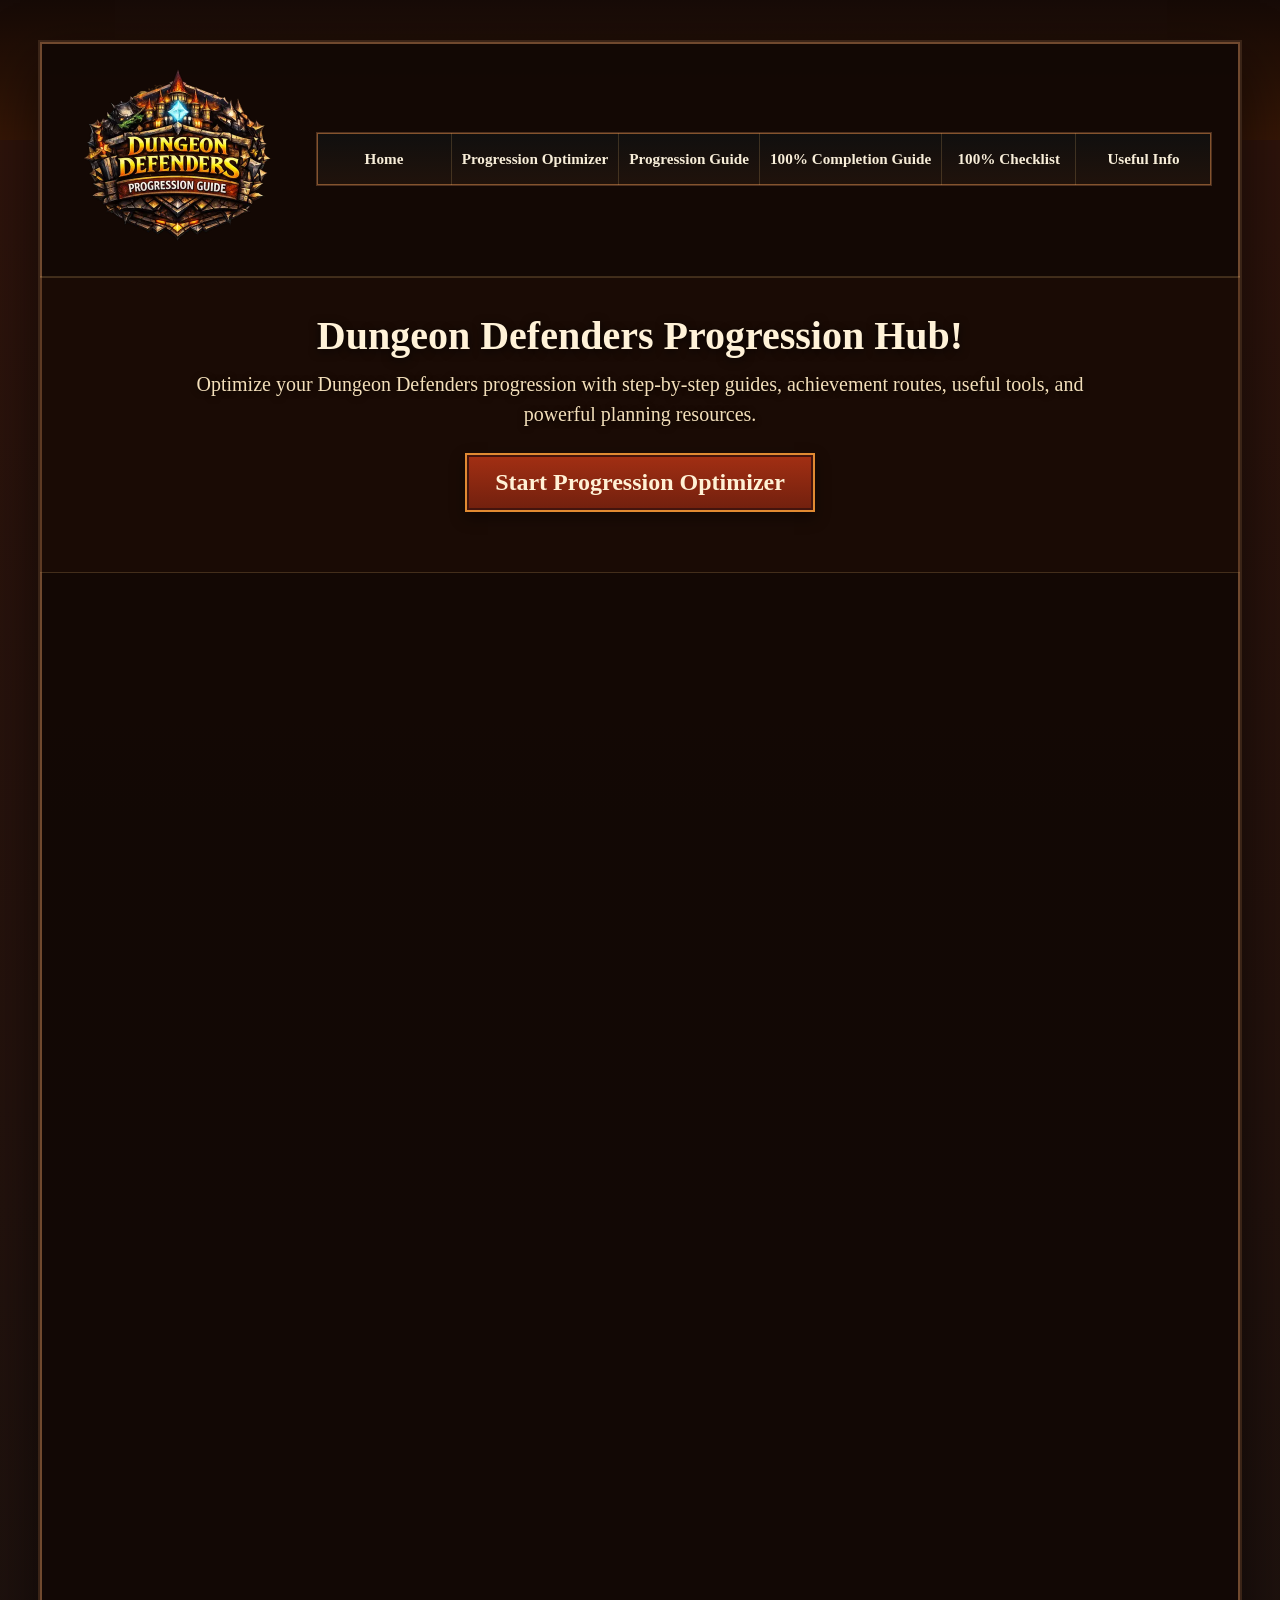
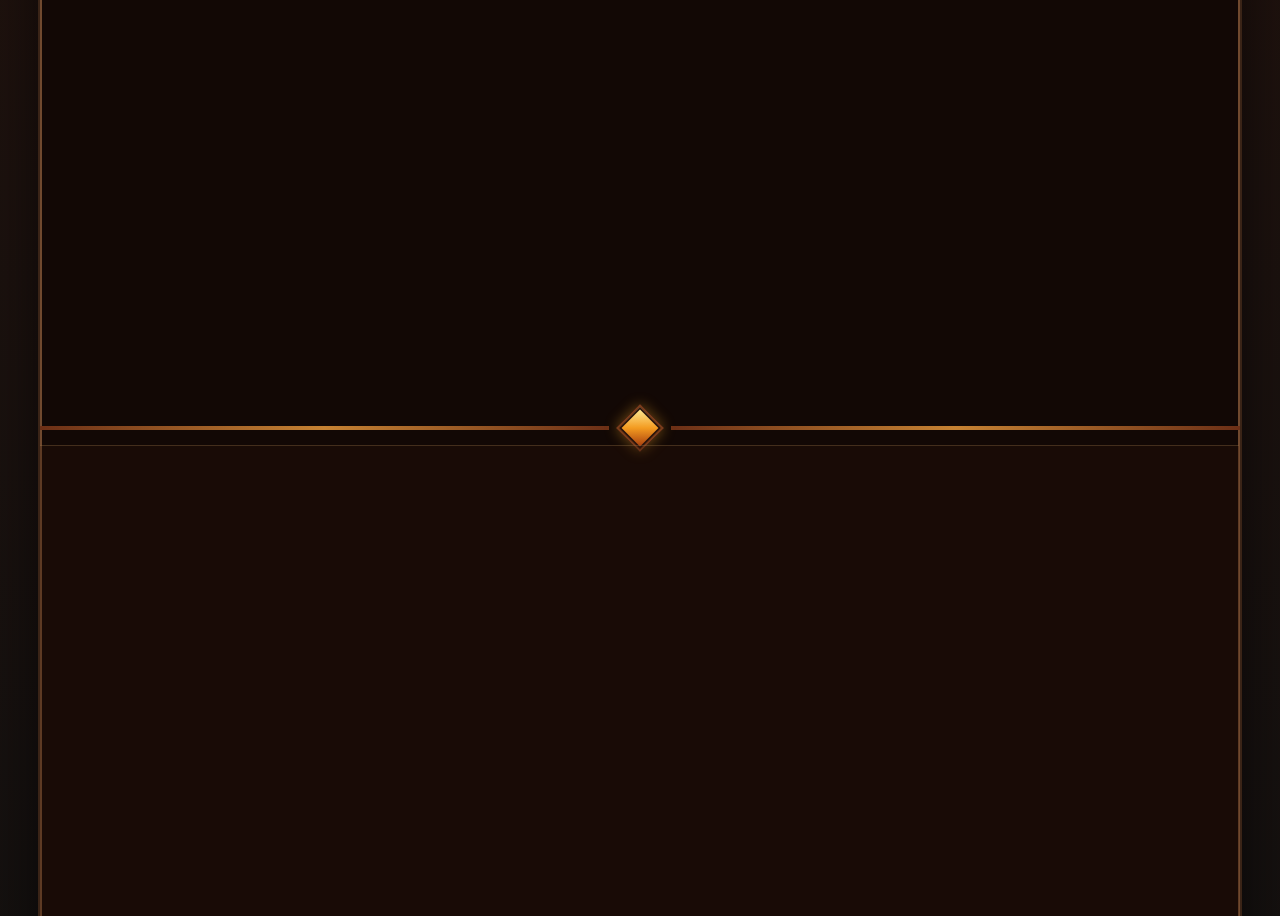
<file: index.html>
<!DOCTYPE html>
<html lang="en">
<head>
    <meta charset="UTF-8">
    <meta name="viewport" content="width=device-width, initial-scale=1.0">
    <title>Dungeon Defenders Progression Hub</title>
    <link rel="preload" as="image" href="images/logo.webp" type="image/webp" fetchpriority="high">
    <link rel="preload" as="image" href="images/progression-card.webp" type="image/webp">
    <link rel="stylesheet" href="styles/style.css">
    <link rel="stylesheet" href="styles/performance-fixes.css">
</head>
<body>
    <div class="site-shell">
        <header class="topbar">
            <a class="logo-wrap" href="index.html">
                <img src="images/logo.webp" alt="Dungeon Defenders Progression Guide logo" width="380" height="380" decoding="async" fetchpriority="high">
            </a>

            <nav class="main-nav">
                <a href="index.html">Home</a>
                <a href="optimizer.html">Progression Optimizer</a>
                <a href="progression.html">Progression Guide</a>
                <a href="completion-guide.html">100% Completion Guide</a>
                <a href="completion-checklist.html">100% Checklist</a>
                <a href="resources.html">Useful Info</a>
            </nav>
        </header>

        <main>
            <section class="hero panel">
                <h1>Dungeon Defenders Progression Hub!</h1>

                <p>
                    Optimize your Dungeon Defenders progression with step-by-step guides,
                    achievement routes, useful tools, and powerful planning resources.
                </p>

                <a class="cta-button" href="optimizer.html">Start Progression Optimizer</a>
            </section>

            <section class="card-section">
                <a class="guide-card" href="progression.html">
                    <div class="card-images">
                        <img src="images/progression-card.webp" alt="Chiku Progression Guide" width="600" height="400" decoding="async" fetchpriority="high">
                    </div>

                    <div class="card-content">
                        <h2>Chiku Progression Guide</h2>
                        <p>Step-by-step path from early game to late game.</p>
                    </div>
                </a>

                <a class="guide-card" href="completion-guide.html">
                    <div class="card-image">
                        <img src="images/completion-card.webp" alt="100% Completion Guide" width="600" height="400" decoding="async" loading="lazy">
                    </div>

                    <div class="card-content">
                        <h2>100% Completion Guide</h2>
                        <p>Roadmap for Steam 100%, Ultimate Defender, Eternal Defender, and cleanup goals.</p>
                    </div>
                </a>

                <a class="guide-card" href="https://dundef.gg/" target="_blank" rel="noopener">
                    <div class="card-image">
                        <img src="images/gear-card.webp" alt="Dundef.gg gear optimizer and Dungeon Defenders tools" width="600" height="400" decoding="async" loading="lazy">
                    </div>

                    <div class="card-content">
                        <h2>Gear Optimizer</h2>
                        <p>Find the best possible stat setup for each hero and plan stronger gear builds.</p>
                    </div>
                </a>
            </section>

            <div class="divider">
                <span class="gem"></span>
            </div>

            <section class="planner panel">
                <h2>Dungeon Defenders Build Planner</h2>

                <p>
                    Create character builds, plan loot runs, and optimize your gear in Dungeon Defenders.
                </p>

                <div class="planner-image-wrap">
                    <img src="images/planner-preview.webp" alt="Dungeon Defenders Build Planner" width="900" height="600" loading="lazy" decoding="async">
                </div>

                <a class="cta-button" href="https://www.dundefplanner.com/" target="_blank" rel="noopener">Launch Build Planner</a>
            </section>
        </main>

        <footer class="footer">
            <p>
                Website, layout, rewritten guide pages, and checklist system created by Jacob Lewis.
                Progression and achievement route information was built with reference to community
                resources by The Yandere Darkling (Chiku), EntangledMage's gear optimizer and resources,
                and the Dungeon Defenders Wiki. ChatGPT was used to help organize and format the content.
                Dungeon Defenders is owned by Chromatic Games. This is a fan-made project and is not
                officially affiliated with Chromatic Games.
            </p>
        </footer>
    </div>

    <button id="back-to-top" class="back-to-top" aria-label="Back to top">
        ↑
    </button>

    <script src="scripts/main.js"></script>
</body>
</html>
</file>
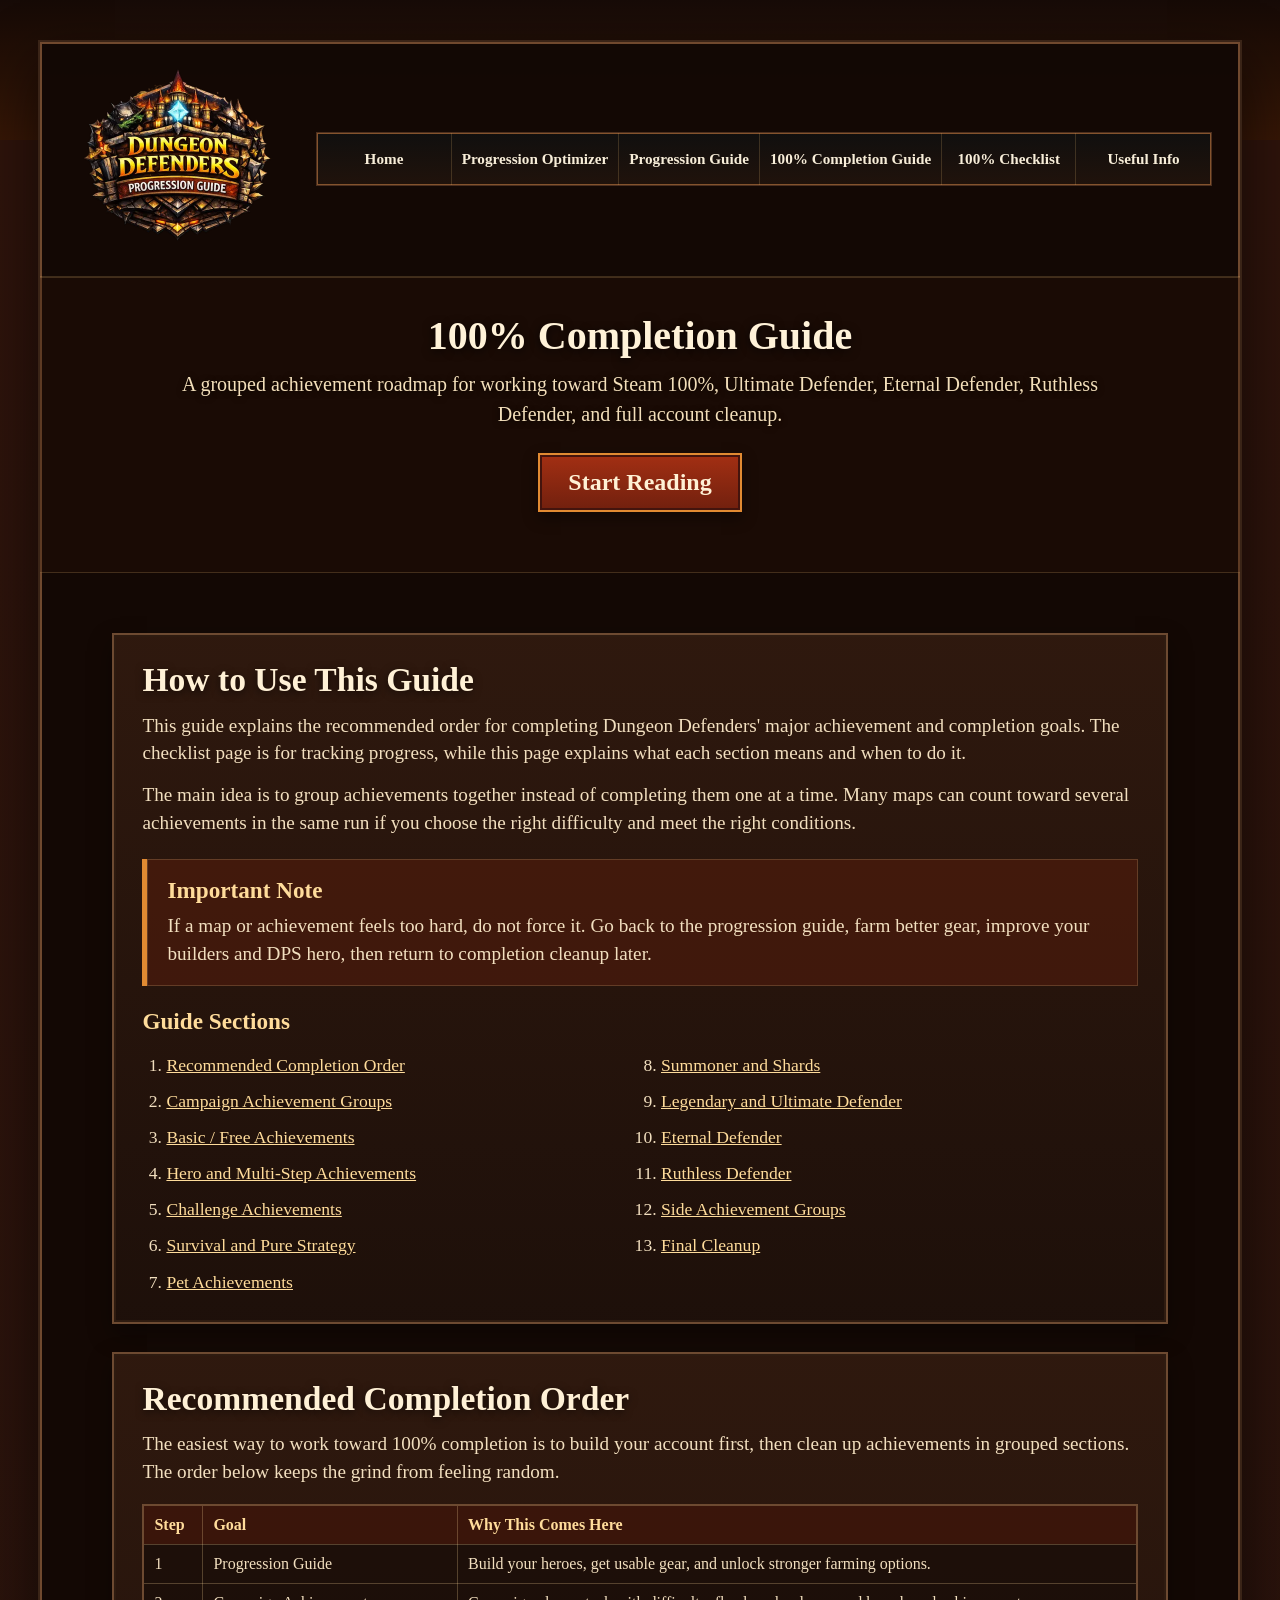
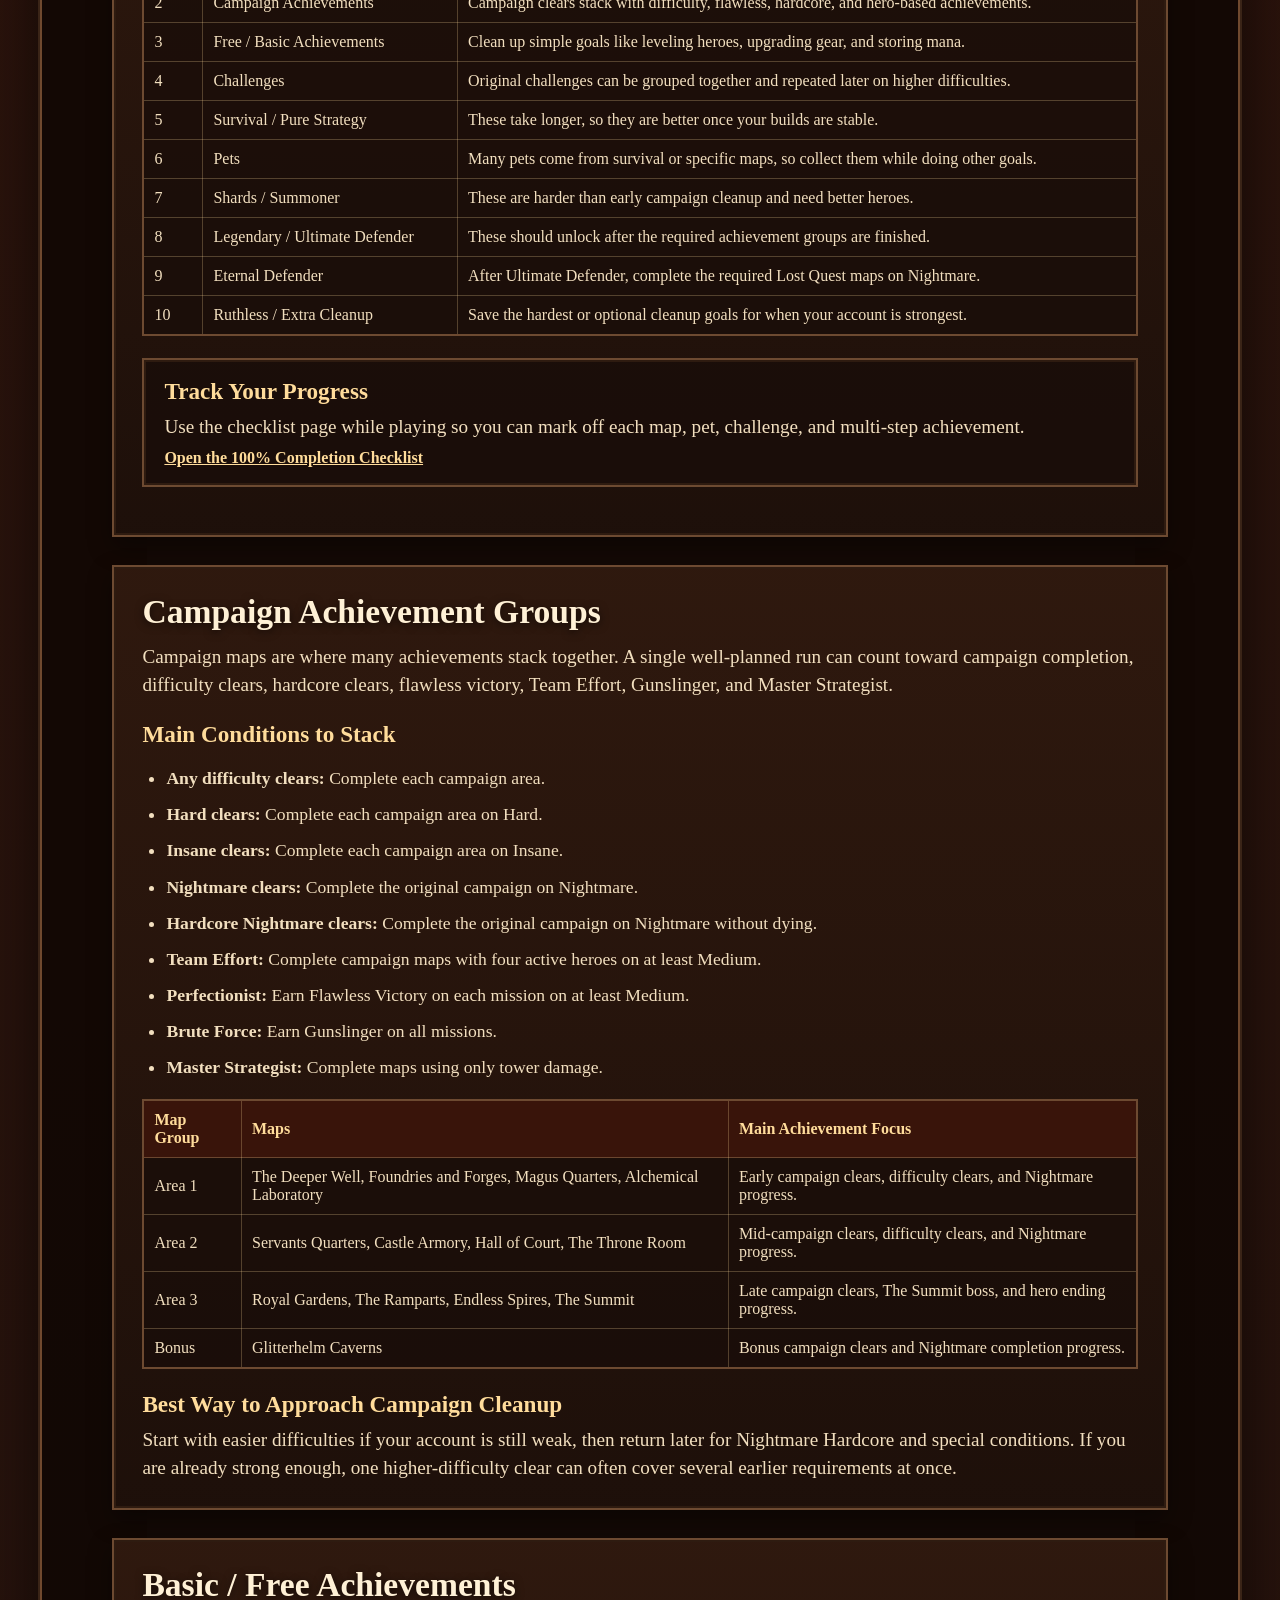
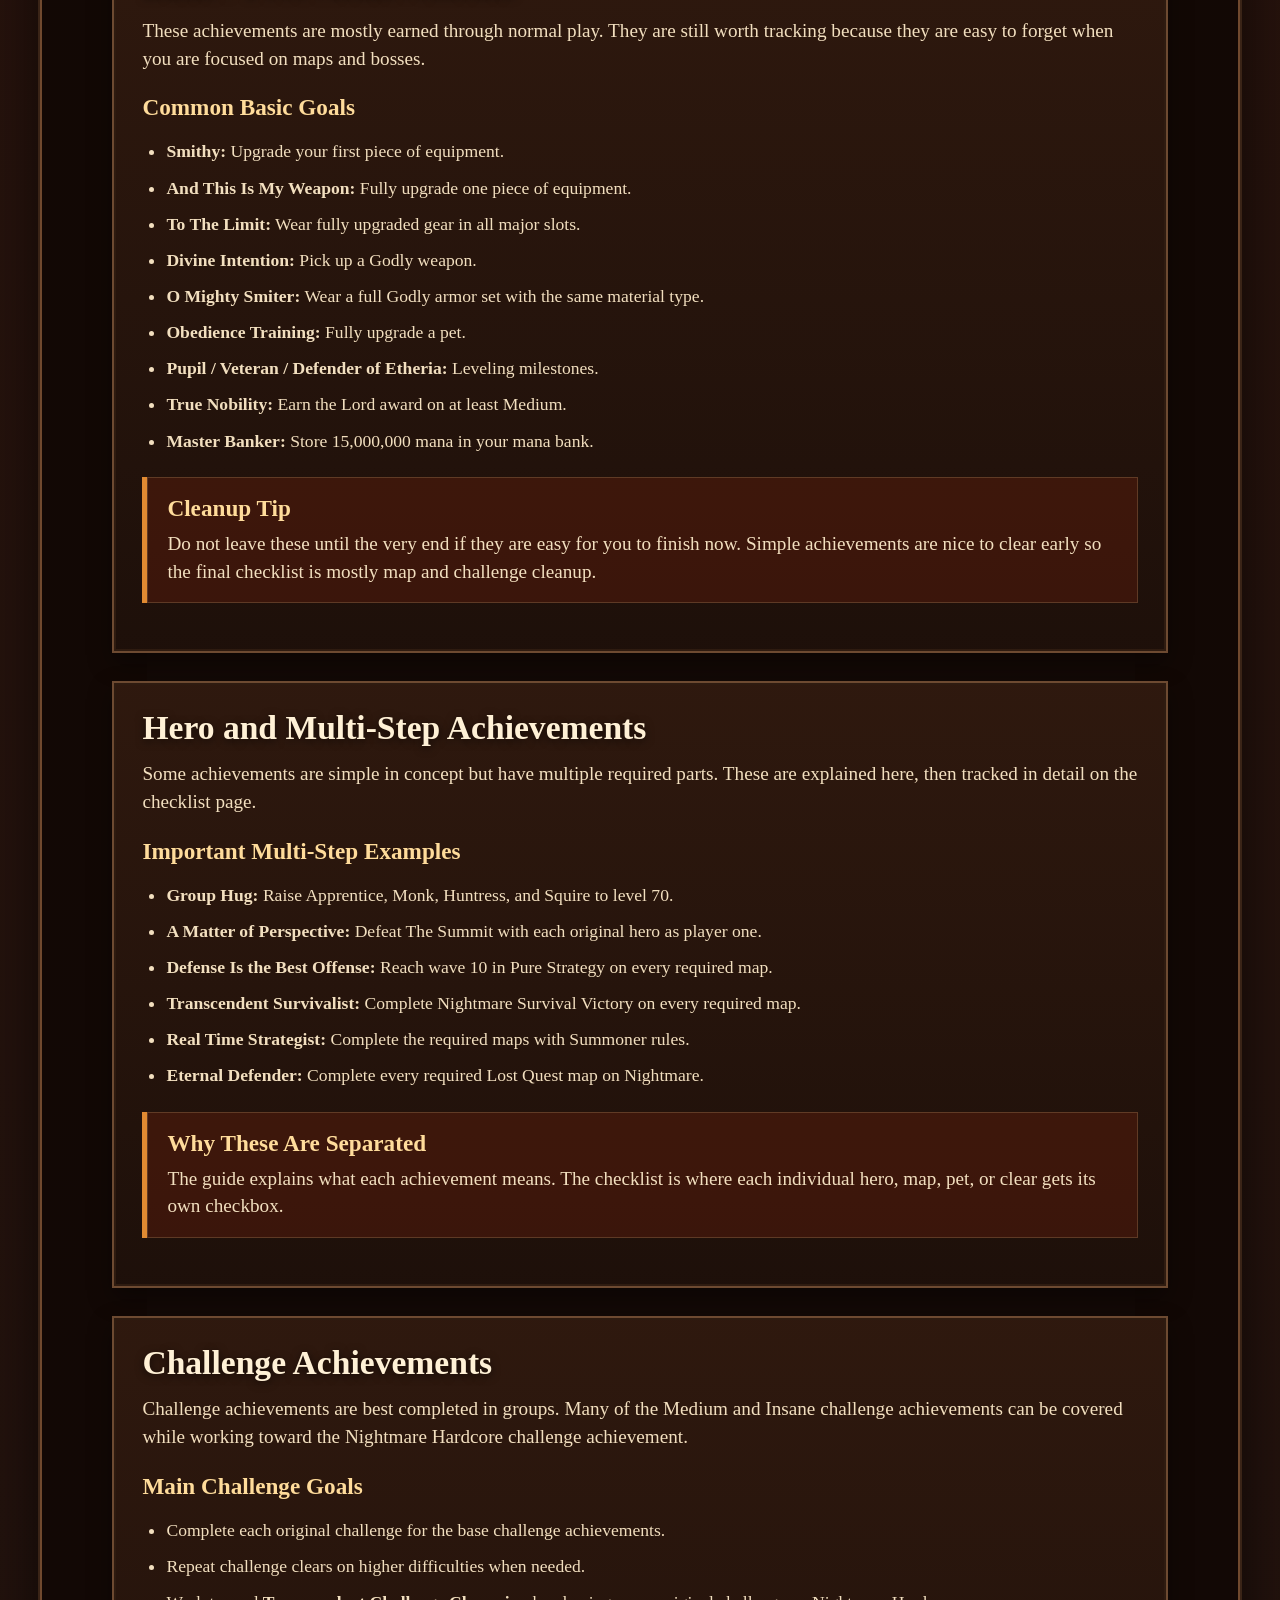
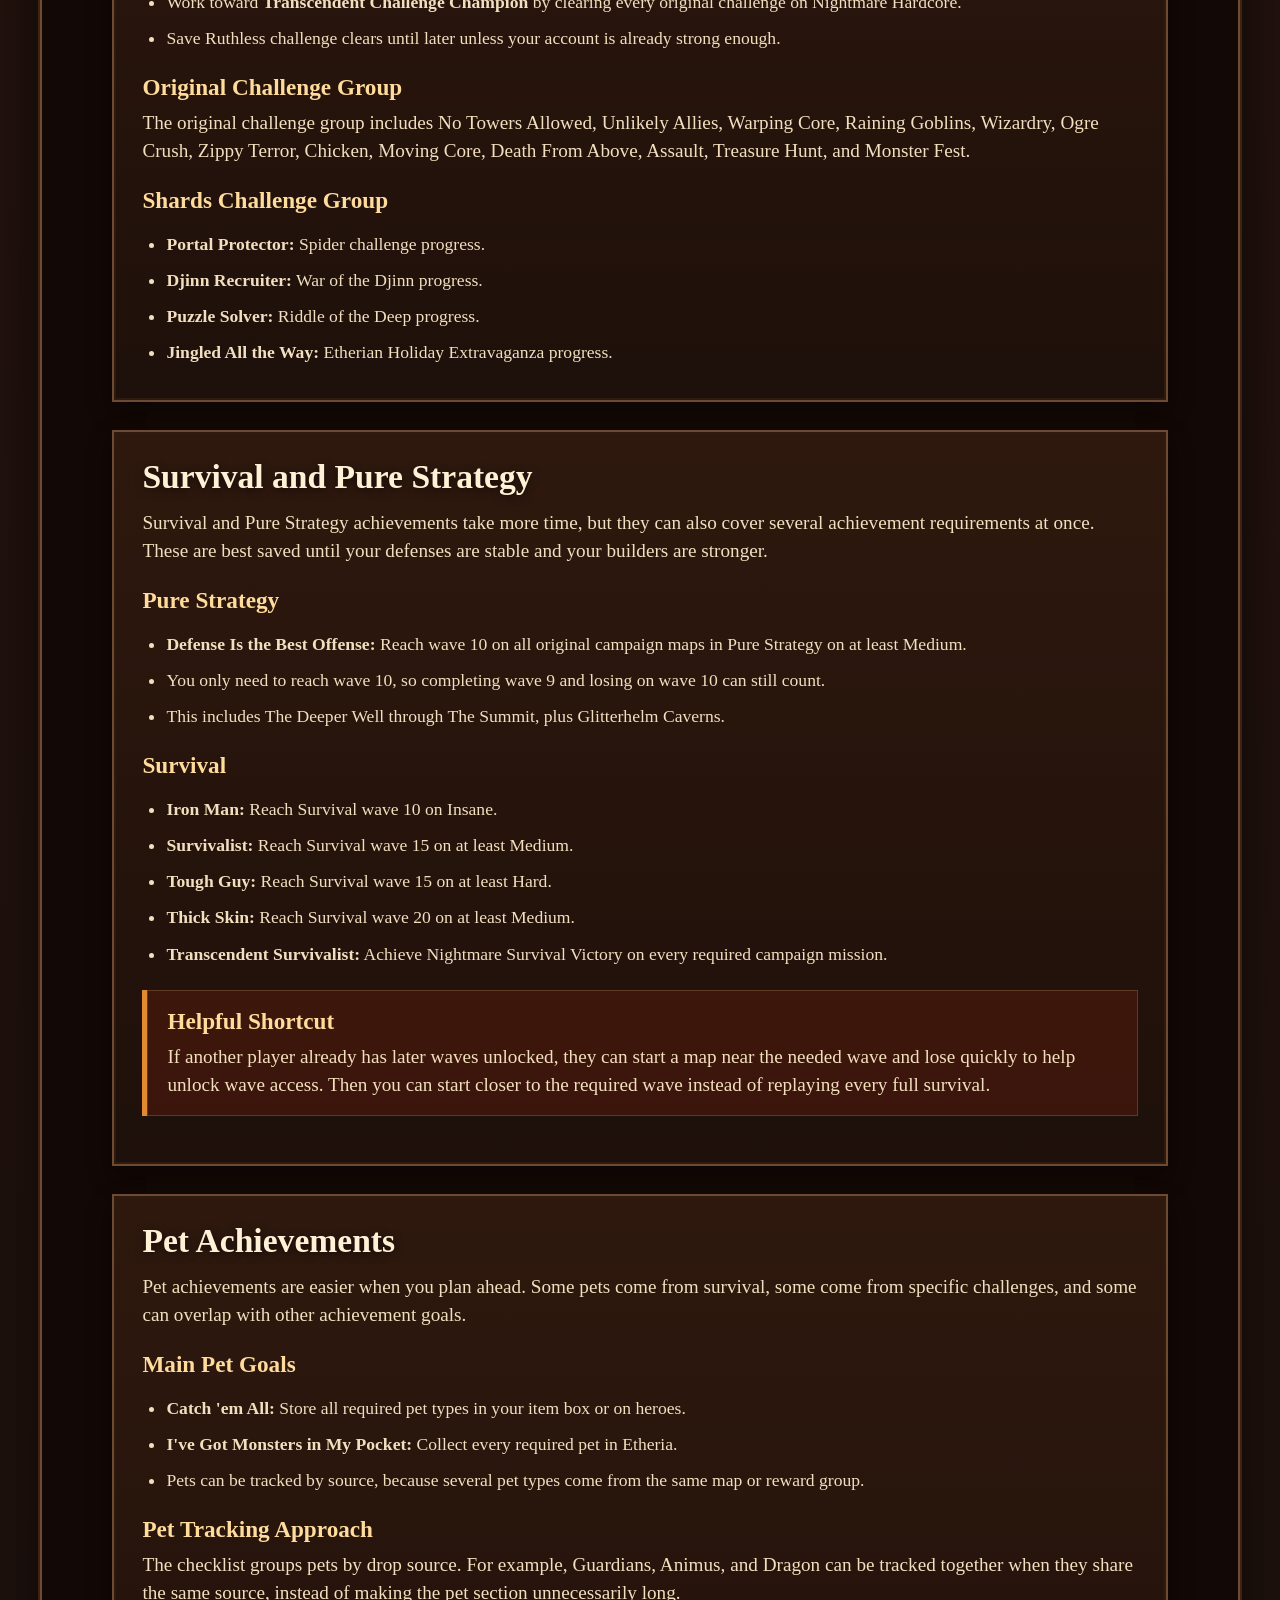
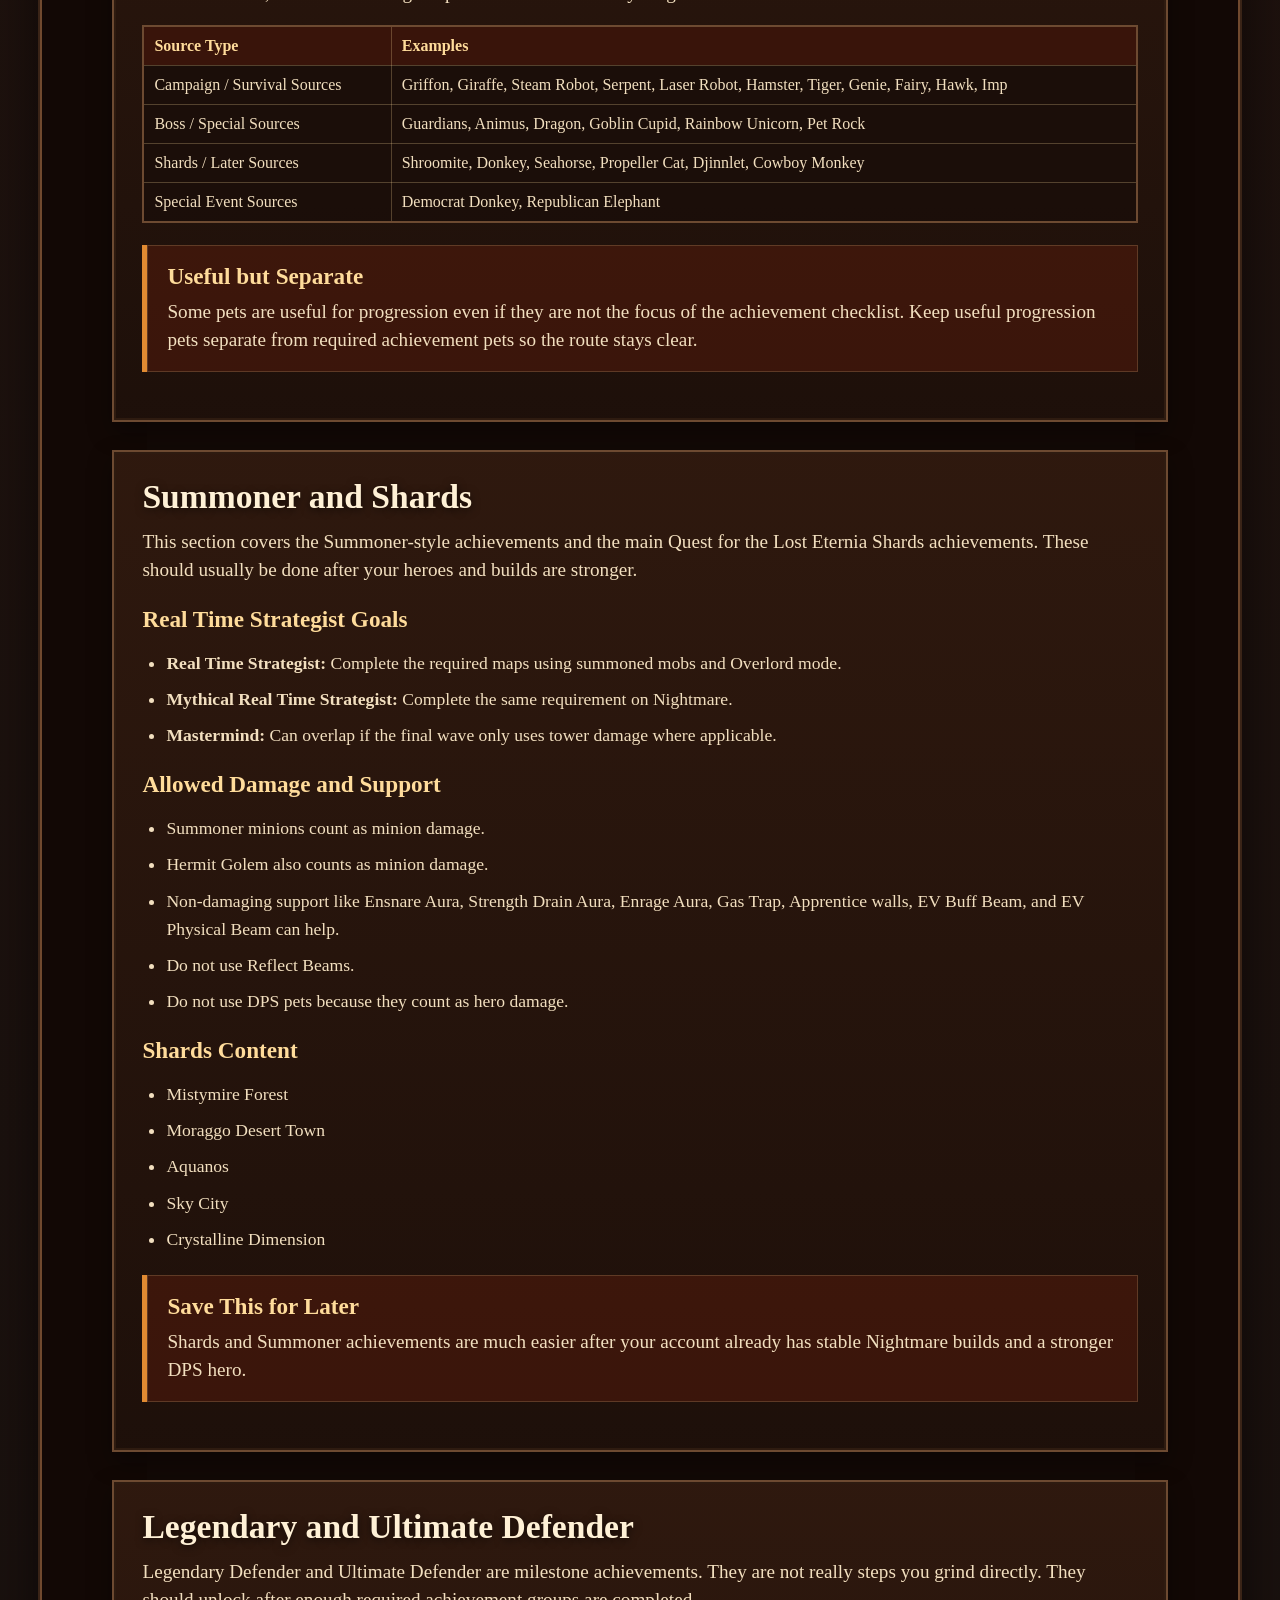
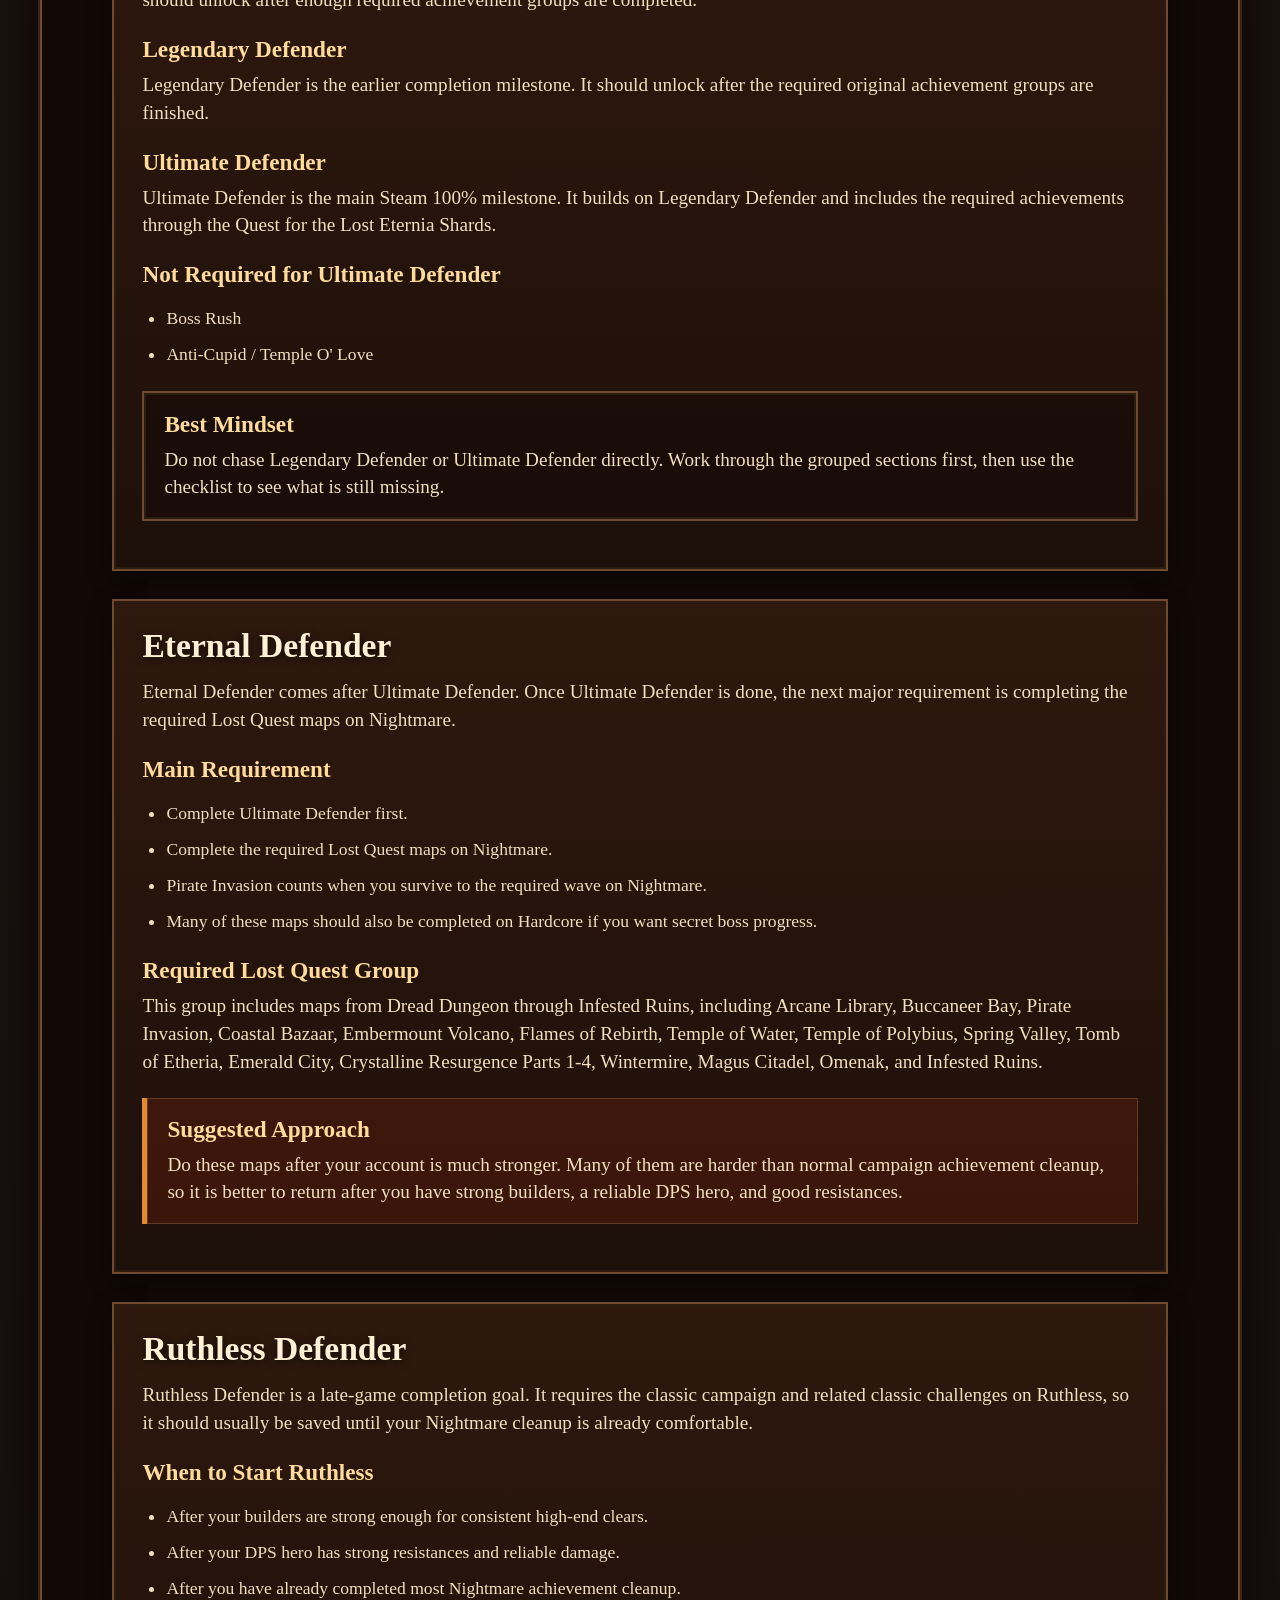
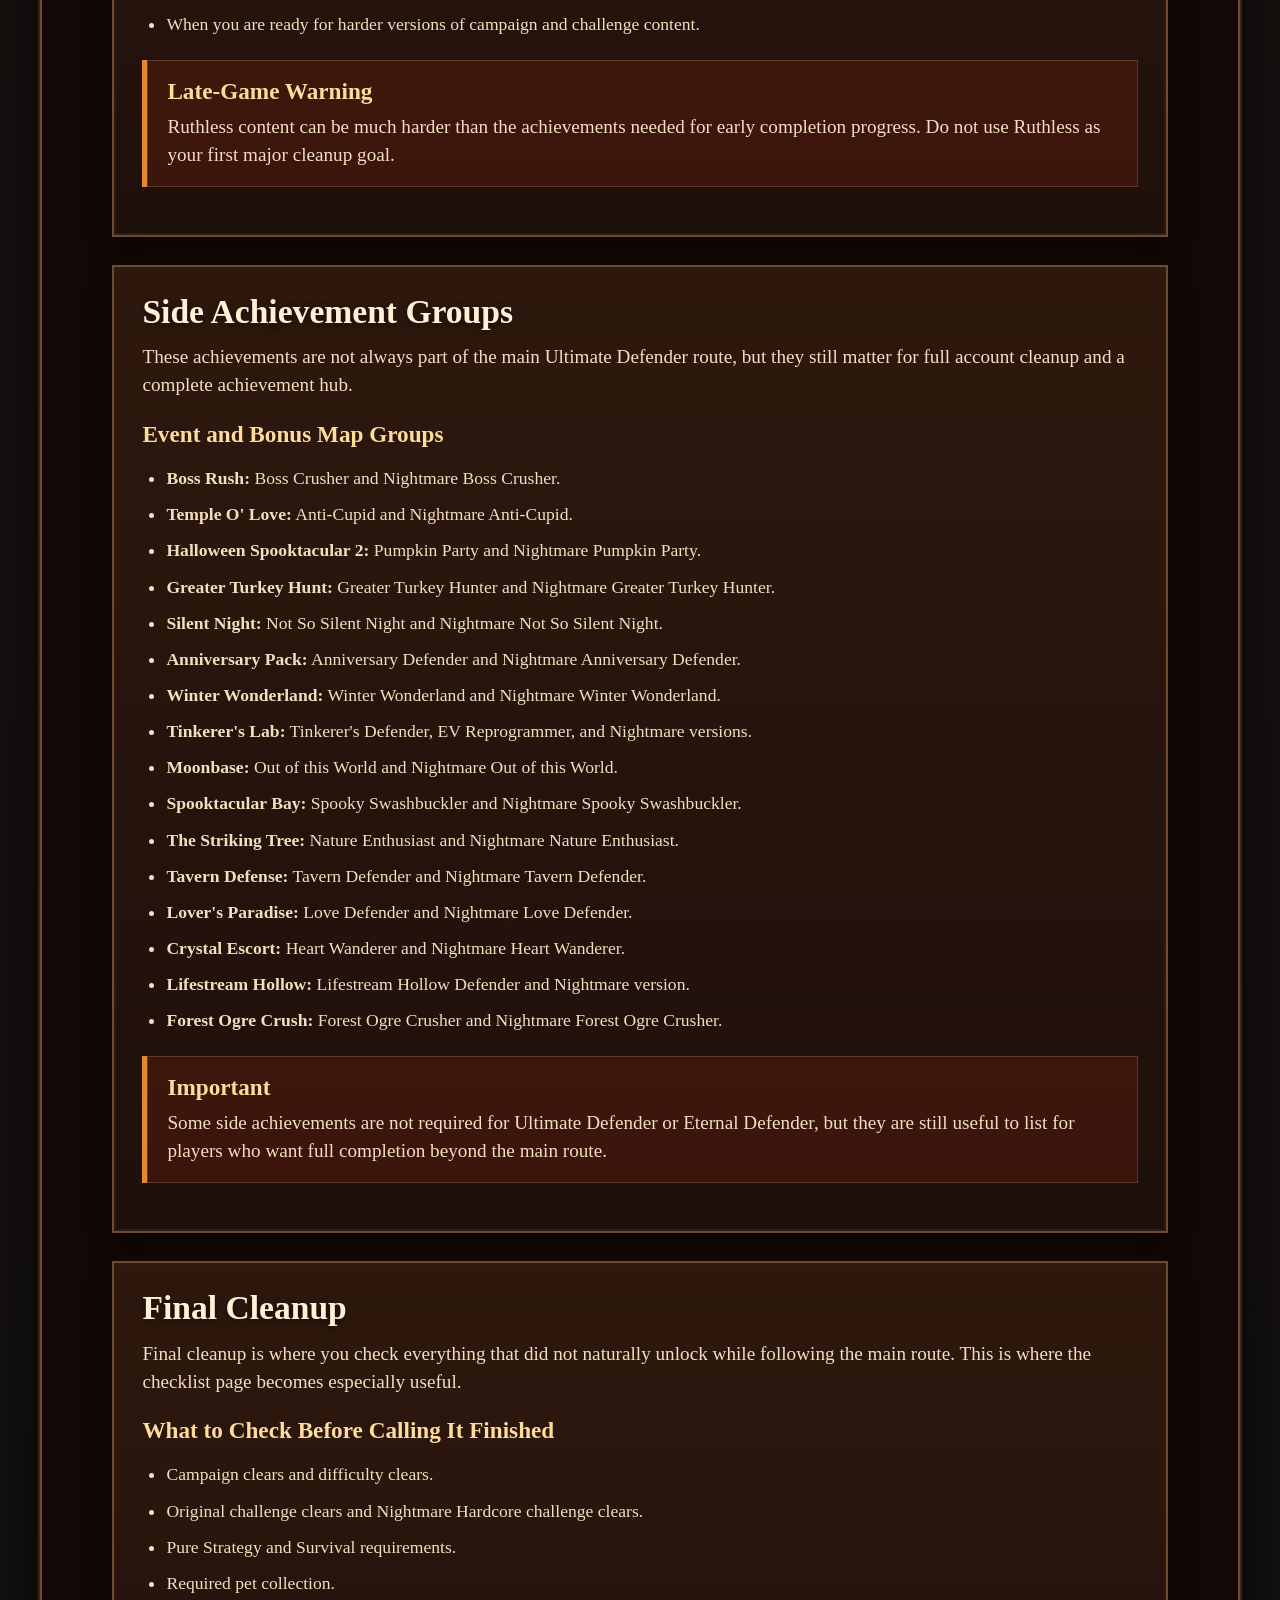
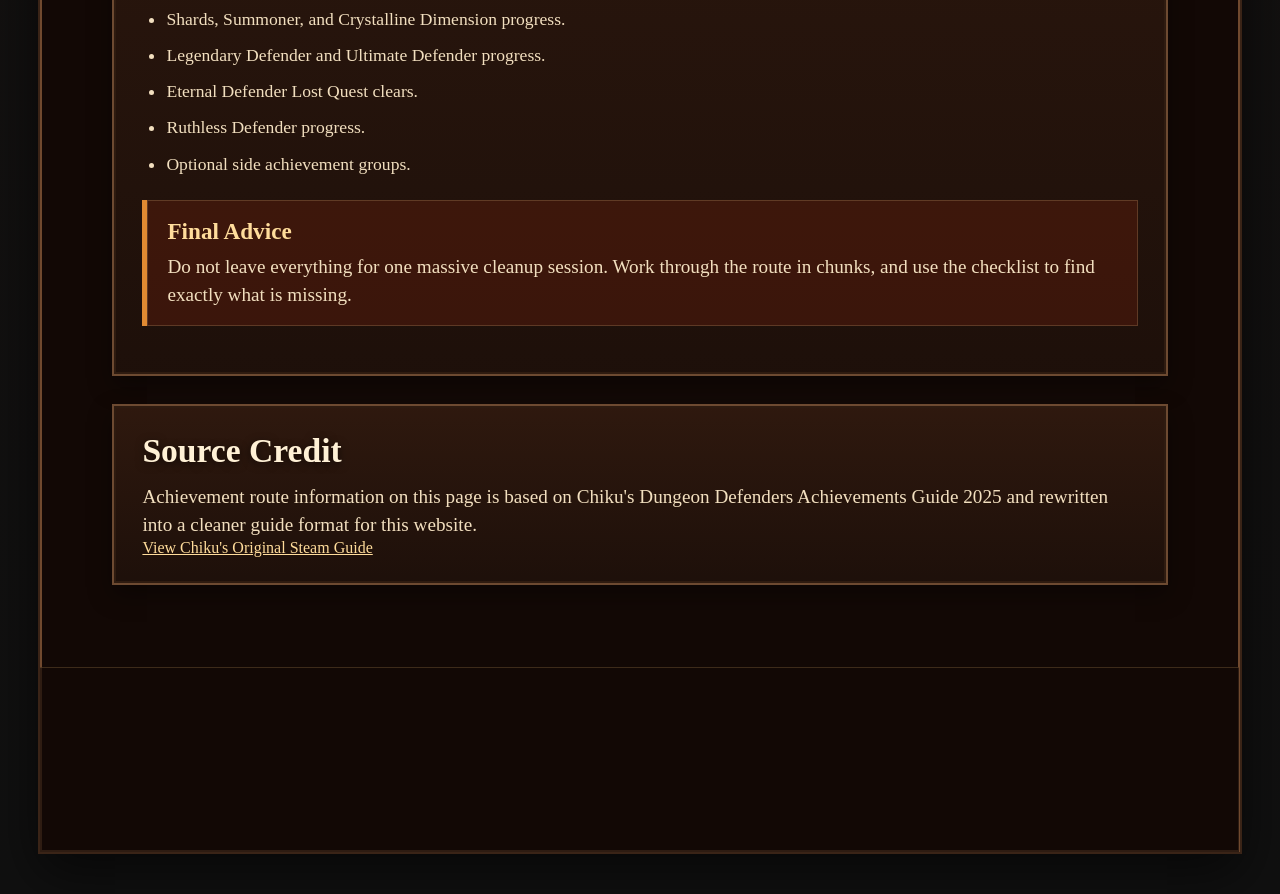
<file: completion-guide.html>
<!DOCTYPE html>
<html lang="en">
<head>
    <meta charset="UTF-8">
    <meta name="viewport" content="width=device-width, initial-scale=1.0">
    <title>100% Completion Guide | Dungeon Defenders Progression Hub</title>
    <link rel="stylesheet" href="styles/style.css">
    <link rel="stylesheet" href="styles/performance-fixes.css">
</head>

<body>
    <div class="site-shell">
        <header class="topbar">
            <div class="logo-wrap">
                <img src="images/logo.webp" alt="Dungeon Defenders Progression Guide logo">
            </div>

            <nav class="main-nav">
                <a href="index.html">Home</a>
                <a href="optimizer.html">Progression Optimizer</a>
                <a href="progression.html">Progression Guide</a>
                <a href="completion-guide.html">100% Completion Guide</a>
                <a href="completion-checklist.html">100% Checklist</a>
                <a href="resources.html">Useful Info</a>
            </nav>
        </header>

        <main>
            <section class="hero panel">
                <h1>100% Completion Guide</h1>
                <p>
                    A grouped achievement roadmap for working toward Steam 100%,
                    Ultimate Defender, Eternal Defender, Ruthless Defender, and full account cleanup.
                </p>
                <a class="cta-button" href="#intro">Start Reading</a>
            </section>

            <section class="guide-page">
                <div id="intro" class="guide-card guide-text-card">
                    <div class="card-content">
                        <h2>How to Use This Guide</h2>
                        <p>
                            This guide explains the recommended order for completing Dungeon Defenders'
                            major achievement and completion goals. The checklist page is for tracking
                            progress, while this page explains what each section means and when to do it.
                        </p>

                        <p>
                            The main idea is to group achievements together instead of completing them
                            one at a time. Many maps can count toward several achievements in the same run
                            if you choose the right difficulty and meet the right conditions.
                        </p>

                        <div class="guide-warning">
                            <h3>Important Note</h3>
                            <p>
                                If a map or achievement feels too hard, do not force it. Go back to the
                                progression guide, farm better gear, improve your builders and DPS hero,
                                then return to completion cleanup later.
                            </p>
                        </div>

                        <h3>Guide Sections</h3>
                        <ol class="toc-list">
                            <li><a href="#completion-order">Recommended Completion Order</a></li>
                            <li><a href="#campaign">Campaign Achievement Groups</a></li>
                            <li><a href="#basic-achievements">Basic / Free Achievements</a></li>
                            <li><a href="#hero-achievements">Hero and Multi-Step Achievements</a></li>
                            <li><a href="#challenges">Challenge Achievements</a></li>
                            <li><a href="#survival">Survival and Pure Strategy</a></li>
                            <li><a href="#pets">Pet Achievements</a></li>
                            <li><a href="#summoner-shards">Summoner and Shards</a></li>
                            <li><a href="#milestones">Legendary and Ultimate Defender</a></li>
                            <li><a href="#eternal-defender">Eternal Defender</a></li>
                            <li><a href="#ruthless-defender">Ruthless Defender</a></li>
                            <li><a href="#side-achievements">Side Achievement Groups</a></li>
                            <li><a href="#extra-cleanup">Final Cleanup</a></li>
                        </ol>
                    </div>
                </div>

                <div id="completion-order" class="guide-card guide-text-card">
                    <div class="card-content">
                        <h2>Recommended Completion Order</h2>
                        <p>
                            The easiest way to work toward 100% completion is to build your account first,
                            then clean up achievements in grouped sections. The order below keeps the grind
                            from feeling random.
                        </p>

                        <div class="table-wrap">
                            <table>
                                <thead>
                                    <tr>
                                        <th>Step</th>
                                        <th>Goal</th>
                                        <th>Why This Comes Here</th>
                                    </tr>
                                </thead>
                                <tbody>
                                    <tr>
                                        <td>1</td>
                                        <td>Progression Guide</td>
                                        <td>Build your heroes, get usable gear, and unlock stronger farming options.</td>
                                    </tr>
                                    <tr>
                                        <td>2</td>
                                        <td>Campaign Achievements</td>
                                        <td>Campaign clears stack with difficulty, flawless, hardcore, and hero-based achievements.</td>
                                    </tr>
                                    <tr>
                                        <td>3</td>
                                        <td>Free / Basic Achievements</td>
                                        <td>Clean up simple goals like leveling heroes, upgrading gear, and storing mana.</td>
                                    </tr>
                                    <tr>
                                        <td>4</td>
                                        <td>Challenges</td>
                                        <td>Original challenges can be grouped together and repeated later on higher difficulties.</td>
                                    </tr>
                                    <tr>
                                        <td>5</td>
                                        <td>Survival / Pure Strategy</td>
                                        <td>These take longer, so they are better once your builds are stable.</td>
                                    </tr>
                                    <tr>
                                        <td>6</td>
                                        <td>Pets</td>
                                        <td>Many pets come from survival or specific maps, so collect them while doing other goals.</td>
                                    </tr>
                                    <tr>
                                        <td>7</td>
                                        <td>Shards / Summoner</td>
                                        <td>These are harder than early campaign cleanup and need better heroes.</td>
                                    </tr>
                                    <tr>
                                        <td>8</td>
                                        <td>Legendary / Ultimate Defender</td>
                                        <td>These should unlock after the required achievement groups are finished.</td>
                                    </tr>
                                    <tr>
                                        <td>9</td>
                                        <td>Eternal Defender</td>
                                        <td>After Ultimate Defender, complete the required Lost Quest maps on Nightmare.</td>
                                    </tr>
                                    <tr>
                                        <td>10</td>
                                        <td>Ruthless / Extra Cleanup</td>
                                        <td>Save the hardest or optional cleanup goals for when your account is strongest.</td>
                                    </tr>
                                </tbody>
                            </table>
                        </div>

                        <div class="build-link">
                            <h3>Track Your Progress</h3>
                            <p>
                                Use the checklist page while playing so you can mark off each map, pet,
                                challenge, and multi-step achievement.
                            </p>
                            <a href="completion-checklist.html">Open the 100% Completion Checklist</a>
                        </div>
                    </div>
                </div>

                <div id="campaign" class="guide-card guide-text-card">
                    <div class="card-content">
                        <h2>Campaign Achievement Groups</h2>
                        <p>
                            Campaign maps are where many achievements stack together. A single well-planned
                            run can count toward campaign completion, difficulty clears, hardcore clears,
                            flawless victory, Team Effort, Gunslinger, and Master Strategist.
                        </p>

                        <h3>Main Conditions to Stack</h3>
                        <ul>
                            <li><strong>Any difficulty clears:</strong> Complete each campaign area.</li>
                            <li><strong>Hard clears:</strong> Complete each campaign area on Hard.</li>
                            <li><strong>Insane clears:</strong> Complete each campaign area on Insane.</li>
                            <li><strong>Nightmare clears:</strong> Complete the original campaign on Nightmare.</li>
                            <li><strong>Hardcore Nightmare clears:</strong> Complete the original campaign on Nightmare without dying.</li>
                            <li><strong>Team Effort:</strong> Complete campaign maps with four active heroes on at least Medium.</li>
                            <li><strong>Perfectionist:</strong> Earn Flawless Victory on each mission on at least Medium.</li>
                            <li><strong>Brute Force:</strong> Earn Gunslinger on all missions.</li>
                            <li><strong>Master Strategist:</strong> Complete maps using only tower damage.</li>
                        </ul>

                        <div class="table-wrap">
                            <table>
                                <thead>
                                    <tr>
                                        <th>Map Group</th>
                                        <th>Maps</th>
                                        <th>Main Achievement Focus</th>
                                    </tr>
                                </thead>
                                <tbody>
                                    <tr>
                                        <td>Area 1</td>
                                        <td>The Deeper Well, Foundries and Forges, Magus Quarters, Alchemical Laboratory</td>
                                        <td>Early campaign clears, difficulty clears, and Nightmare progress.</td>
                                    </tr>
                                    <tr>
                                        <td>Area 2</td>
                                        <td>Servants Quarters, Castle Armory, Hall of Court, The Throne Room</td>
                                        <td>Mid-campaign clears, difficulty clears, and Nightmare progress.</td>
                                    </tr>
                                    <tr>
                                        <td>Area 3</td>
                                        <td>Royal Gardens, The Ramparts, Endless Spires, The Summit</td>
                                        <td>Late campaign clears, The Summit boss, and hero ending progress.</td>
                                    </tr>
                                    <tr>
                                        <td>Bonus</td>
                                        <td>Glitterhelm Caverns</td>
                                        <td>Bonus campaign clears and Nightmare completion progress.</td>
                                    </tr>
                                </tbody>
                            </table>
                        </div>

                        <h3>Best Way to Approach Campaign Cleanup</h3>
                        <p>
                            Start with easier difficulties if your account is still weak, then return later
                            for Nightmare Hardcore and special conditions. If you are already strong enough,
                            one higher-difficulty clear can often cover several earlier requirements at once.
                        </p>
                    </div>
                </div>

                <div id="basic-achievements" class="guide-card guide-text-card">
                    <div class="card-content">
                        <h2>Basic / Free Achievements</h2>
                        <p>
                            These achievements are mostly earned through normal play. They are still worth
                            tracking because they are easy to forget when you are focused on maps and bosses.
                        </p>

                        <h3>Common Basic Goals</h3>
                        <ul>
                            <li><strong>Smithy:</strong> Upgrade your first piece of equipment.</li>
                            <li><strong>And This Is My Weapon:</strong> Fully upgrade one piece of equipment.</li>
                            <li><strong>To The Limit:</strong> Wear fully upgraded gear in all major slots.</li>
                            <li><strong>Divine Intention:</strong> Pick up a Godly weapon.</li>
                            <li><strong>O Mighty Smiter:</strong> Wear a full Godly armor set with the same material type.</li>
                            <li><strong>Obedience Training:</strong> Fully upgrade a pet.</li>
                            <li><strong>Pupil / Veteran / Defender of Etheria:</strong> Leveling milestones.</li>
                            <li><strong>True Nobility:</strong> Earn the Lord award on at least Medium.</li>
                            <li><strong>Master Banker:</strong> Store 15,000,000 mana in your mana bank.</li>
                        </ul>

                        <div class="guide-warning">
                            <h3>Cleanup Tip</h3>
                            <p>
                                Do not leave these until the very end if they are easy for you to finish now.
                                Simple achievements are nice to clear early so the final checklist is mostly
                                map and challenge cleanup.
                            </p>
                        </div>
                    </div>
                </div>

                <div id="hero-achievements" class="guide-card guide-text-card">
                    <div class="card-content">
                        <h2>Hero and Multi-Step Achievements</h2>
                        <p>
                            Some achievements are simple in concept but have multiple required parts. These are
                            explained here, then tracked in detail on the checklist page.
                        </p>

                        <h3>Important Multi-Step Examples</h3>
                        <ul>
                            <li><strong>Group Hug:</strong> Raise Apprentice, Monk, Huntress, and Squire to level 70.</li>
                            <li><strong>A Matter of Perspective:</strong> Defeat The Summit with each original hero as player one.</li>
                            <li><strong>Defense Is the Best Offense:</strong> Reach wave 10 in Pure Strategy on every required map.</li>
                            <li><strong>Transcendent Survivalist:</strong> Complete Nightmare Survival Victory on every required map.</li>
                            <li><strong>Real Time Strategist:</strong> Complete the required maps with Summoner rules.</li>
                            <li><strong>Eternal Defender:</strong> Complete every required Lost Quest map on Nightmare.</li>
                        </ul>

                        <div class="guide-warning">
                            <h3>Why These Are Separated</h3>
                            <p>
                                The guide explains what each achievement means. The checklist is where each
                                individual hero, map, pet, or clear gets its own checkbox.
                            </p>
                        </div>
                    </div>
                </div>

                <div id="challenges" class="guide-card guide-text-card">
                    <div class="card-content">
                        <h2>Challenge Achievements</h2>
                        <p>
                            Challenge achievements are best completed in groups. Many of the Medium and Insane
                            challenge achievements can be covered while working toward the Nightmare Hardcore
                            challenge achievement.
                        </p>

                        <h3>Main Challenge Goals</h3>
                        <ul>
                            <li>Complete each original challenge for the base challenge achievements.</li>
                            <li>Repeat challenge clears on higher difficulties when needed.</li>
                            <li>Work toward <strong>Transcendent Challenge Champion</strong> by clearing every original challenge on Nightmare Hardcore.</li>
                            <li>Save Ruthless challenge clears until later unless your account is already strong enough.</li>
                        </ul>

                        <h3>Original Challenge Group</h3>
                        <p>
                            The original challenge group includes No Towers Allowed, Unlikely Allies,
                            Warping Core, Raining Goblins, Wizardry, Ogre Crush, Zippy Terror, Chicken,
                            Moving Core, Death From Above, Assault, Treasure Hunt, and Monster Fest.
                        </p>

                        <h3>Shards Challenge Group</h3>
                        <ul>
                            <li><strong>Portal Protector:</strong> Spider challenge progress.</li>
                            <li><strong>Djinn Recruiter:</strong> War of the Djinn progress.</li>
                            <li><strong>Puzzle Solver:</strong> Riddle of the Deep progress.</li>
                            <li><strong>Jingled All the Way:</strong> Etherian Holiday Extravaganza progress.</li>
                        </ul>
                    </div>
                </div>

                <div id="survival" class="guide-card guide-text-card">
                    <div class="card-content">
                        <h2>Survival and Pure Strategy</h2>
                        <p>
                            Survival and Pure Strategy achievements take more time, but they can also cover
                            several achievement requirements at once. These are best saved until your defenses
                            are stable and your builders are stronger.
                        </p>

                        <h3>Pure Strategy</h3>
                        <ul>
                            <li><strong>Defense Is the Best Offense:</strong> Reach wave 10 on all original campaign maps in Pure Strategy on at least Medium.</li>
                            <li>You only need to reach wave 10, so completing wave 9 and losing on wave 10 can still count.</li>
                            <li>This includes The Deeper Well through The Summit, plus Glitterhelm Caverns.</li>
                        </ul>

                        <h3>Survival</h3>
                        <ul>
                            <li><strong>Iron Man:</strong> Reach Survival wave 10 on Insane.</li>
                            <li><strong>Survivalist:</strong> Reach Survival wave 15 on at least Medium.</li>
                            <li><strong>Tough Guy:</strong> Reach Survival wave 15 on at least Hard.</li>
                            <li><strong>Thick Skin:</strong> Reach Survival wave 20 on at least Medium.</li>
                            <li><strong>Transcendent Survivalist:</strong> Achieve Nightmare Survival Victory on every required campaign mission.</li>
                        </ul>

                        <div class="guide-warning">
                            <h3>Helpful Shortcut</h3>
                            <p>
                                If another player already has later waves unlocked, they can start a map near
                                the needed wave and lose quickly to help unlock wave access. Then you can start
                                closer to the required wave instead of replaying every full survival.
                            </p>
                        </div>
                    </div>
                </div>

                <div id="pets" class="guide-card guide-text-card">
                    <div class="card-content">
                        <h2>Pet Achievements</h2>
                        <p>
                            Pet achievements are easier when you plan ahead. Some pets come from survival,
                            some come from specific challenges, and some can overlap with other achievement goals.
                        </p>

                        <h3>Main Pet Goals</h3>
                        <ul>
                            <li><strong>Catch 'em All:</strong> Store all required pet types in your item box or on heroes.</li>
                            <li><strong>I've Got Monsters in My Pocket:</strong> Collect every required pet in Etheria.</li>
                            <li>Pets can be tracked by source, because several pet types come from the same map or reward group.</li>
                        </ul>

                        <h3>Pet Tracking Approach</h3>
                        <p>
                            The checklist groups pets by drop source. For example, Guardians, Animus, and Dragon
                            can be tracked together when they share the same source, instead of making the pet
                            section unnecessarily long.
                        </p>

                        <div class="table-wrap">
                            <table>
                                <thead>
                                    <tr>
                                        <th>Source Type</th>
                                        <th>Examples</th>
                                    </tr>
                                </thead>
                                <tbody>
                                    <tr>
                                        <td>Campaign / Survival Sources</td>
                                        <td>Griffon, Giraffe, Steam Robot, Serpent, Laser Robot, Hamster, Tiger, Genie, Fairy, Hawk, Imp</td>
                                    </tr>
                                    <tr>
                                        <td>Boss / Special Sources</td>
                                        <td>Guardians, Animus, Dragon, Goblin Cupid, Rainbow Unicorn, Pet Rock</td>
                                    </tr>
                                    <tr>
                                        <td>Shards / Later Sources</td>
                                        <td>Shroomite, Donkey, Seahorse, Propeller Cat, Djinnlet, Cowboy Monkey</td>
                                    </tr>
                                    <tr>
                                        <td>Special Event Sources</td>
                                        <td>Democrat Donkey, Republican Elephant</td>
                                    </tr>
                                </tbody>
                            </table>
                        </div>

                        <div class="guide-warning">
                            <h3>Useful but Separate</h3>
                            <p>
                                Some pets are useful for progression even if they are not the focus of the
                                achievement checklist. Keep useful progression pets separate from required
                                achievement pets so the route stays clear.
                            </p>
                        </div>
                    </div>
                </div>

                <div id="summoner-shards" class="guide-card guide-text-card">
                    <div class="card-content">
                        <h2>Summoner and Shards</h2>
                        <p>
                            This section covers the Summoner-style achievements and the main Quest for the
                            Lost Eternia Shards achievements. These should usually be done after your heroes
                            and builds are stronger.
                        </p>

                        <h3>Real Time Strategist Goals</h3>
                        <ul>
                            <li><strong>Real Time Strategist:</strong> Complete the required maps using summoned mobs and Overlord mode.</li>
                            <li><strong>Mythical Real Time Strategist:</strong> Complete the same requirement on Nightmare.</li>
                            <li><strong>Mastermind:</strong> Can overlap if the final wave only uses tower damage where applicable.</li>
                        </ul>

                        <h3>Allowed Damage and Support</h3>
                        <ul>
                            <li>Summoner minions count as minion damage.</li>
                            <li>Hermit Golem also counts as minion damage.</li>
                            <li>Non-damaging support like Ensnare Aura, Strength Drain Aura, Enrage Aura, Gas Trap, Apprentice walls, EV Buff Beam, and EV Physical Beam can help.</li>
                            <li>Do not use Reflect Beams.</li>
                            <li>Do not use DPS pets because they count as hero damage.</li>
                        </ul>

                        <h3>Shards Content</h3>
                        <ul>
                            <li>Mistymire Forest</li>
                            <li>Moraggo Desert Town</li>
                            <li>Aquanos</li>
                            <li>Sky City</li>
                            <li>Crystalline Dimension</li>
                        </ul>

                        <div class="guide-warning">
                            <h3>Save This for Later</h3>
                            <p>
                                Shards and Summoner achievements are much easier after your account already
                                has stable Nightmare builds and a stronger DPS hero.
                            </p>
                        </div>
                    </div>
                </div>

                <div id="milestones" class="guide-card guide-text-card">
                    <div class="card-content">
                        <h2>Legendary and Ultimate Defender</h2>
                        <p>
                            Legendary Defender and Ultimate Defender are milestone achievements. They are not
                            really steps you grind directly. They should unlock after enough required achievement
                            groups are completed.
                        </p>

                        <h3>Legendary Defender</h3>
                        <p>
                            Legendary Defender is the earlier completion milestone. It should unlock after
                            the required original achievement groups are finished.
                        </p>

                        <h3>Ultimate Defender</h3>
                        <p>
                            Ultimate Defender is the main Steam 100% milestone. It builds on Legendary Defender
                            and includes the required achievements through the Quest for the Lost Eternia Shards.
                        </p>

                        <h3>Not Required for Ultimate Defender</h3>
                        <ul>
                            <li>Boss Rush</li>
                            <li>Anti-Cupid / Temple O' Love</li>
                        </ul>

                        <div class="build-link">
                            <h3>Best Mindset</h3>
                            <p>
                                Do not chase Legendary Defender or Ultimate Defender directly. Work through
                                the grouped sections first, then use the checklist to see what is still missing.
                            </p>
                        </div>
                    </div>
                </div>

                <div id="eternal-defender" class="guide-card guide-text-card">
                    <div class="card-content">
                        <h2>Eternal Defender</h2>
                        <p>
                            Eternal Defender comes after Ultimate Defender. Once Ultimate Defender is done,
                            the next major requirement is completing the required Lost Quest maps on Nightmare.
                        </p>

                        <h3>Main Requirement</h3>
                        <ul>
                            <li>Complete Ultimate Defender first.</li>
                            <li>Complete the required Lost Quest maps on Nightmare.</li>
                            <li>Pirate Invasion counts when you survive to the required wave on Nightmare.</li>
                            <li>Many of these maps should also be completed on Hardcore if you want secret boss progress.</li>
                        </ul>

                        <h3>Required Lost Quest Group</h3>
                        <p>
                            This group includes maps from Dread Dungeon through Infested Ruins, including
                            Arcane Library, Buccaneer Bay, Pirate Invasion, Coastal Bazaar, Embermount Volcano,
                            Flames of Rebirth, Temple of Water, Temple of Polybius, Spring Valley, Tomb of Etheria,
                            Emerald City, Crystalline Resurgence Parts 1-4, Wintermire, Magus Citadel, Omenak,
                            and Infested Ruins.
                        </p>

                        <div class="guide-warning">
                            <h3>Suggested Approach</h3>
                            <p>
                                Do these maps after your account is much stronger. Many of them are harder than
                                normal campaign achievement cleanup, so it is better to return after you have
                                strong builders, a reliable DPS hero, and good resistances.
                            </p>
                        </div>
                    </div>
                </div>

                <div id="ruthless-defender" class="guide-card guide-text-card">
                    <div class="card-content">
                        <h2>Ruthless Defender</h2>
                        <p>
                            Ruthless Defender is a late-game completion goal. It requires the classic campaign
                            and related classic challenges on Ruthless, so it should usually be saved until your
                            Nightmare cleanup is already comfortable.
                        </p>

                        <h3>When to Start Ruthless</h3>
                        <ul>
                            <li>After your builders are strong enough for consistent high-end clears.</li>
                            <li>After your DPS hero has strong resistances and reliable damage.</li>
                            <li>After you have already completed most Nightmare achievement cleanup.</li>
                            <li>When you are ready for harder versions of campaign and challenge content.</li>
                        </ul>

                        <div class="guide-warning">
                            <h3>Late-Game Warning</h3>
                            <p>
                                Ruthless content can be much harder than the achievements needed for early
                                completion progress. Do not use Ruthless as your first major cleanup goal.
                            </p>
                        </div>
                    </div>
                </div>

                <div id="side-achievements" class="guide-card guide-text-card">
                    <div class="card-content">
                        <h2>Side Achievement Groups</h2>
                        <p>
                            These achievements are not always part of the main Ultimate Defender route,
                            but they still matter for full account cleanup and a complete achievement hub.
                        </p>

                        <h3>Event and Bonus Map Groups</h3>
                        <ul>
                            <li><strong>Boss Rush:</strong> Boss Crusher and Nightmare Boss Crusher.</li>
                            <li><strong>Temple O' Love:</strong> Anti-Cupid and Nightmare Anti-Cupid.</li>
                            <li><strong>Halloween Spooktacular 2:</strong> Pumpkin Party and Nightmare Pumpkin Party.</li>
                            <li><strong>Greater Turkey Hunt:</strong> Greater Turkey Hunter and Nightmare Greater Turkey Hunter.</li>
                            <li><strong>Silent Night:</strong> Not So Silent Night and Nightmare Not So Silent Night.</li>
                            <li><strong>Anniversary Pack:</strong> Anniversary Defender and Nightmare Anniversary Defender.</li>
                            <li><strong>Winter Wonderland:</strong> Winter Wonderland and Nightmare Winter Wonderland.</li>
                            <li><strong>Tinkerer's Lab:</strong> Tinkerer's Defender, EV Reprogrammer, and Nightmare versions.</li>
                            <li><strong>Moonbase:</strong> Out of this World and Nightmare Out of this World.</li>
                            <li><strong>Spooktacular Bay:</strong> Spooky Swashbuckler and Nightmare Spooky Swashbuckler.</li>
                            <li><strong>The Striking Tree:</strong> Nature Enthusiast and Nightmare Nature Enthusiast.</li>
                            <li><strong>Tavern Defense:</strong> Tavern Defender and Nightmare Tavern Defender.</li>
                            <li><strong>Lover's Paradise:</strong> Love Defender and Nightmare Love Defender.</li>
                            <li><strong>Crystal Escort:</strong> Heart Wanderer and Nightmare Heart Wanderer.</li>
                            <li><strong>Lifestream Hollow:</strong> Lifestream Hollow Defender and Nightmare version.</li>
                            <li><strong>Forest Ogre Crush:</strong> Forest Ogre Crusher and Nightmare Forest Ogre Crusher.</li>
                        </ul>

                        <div class="guide-warning">
                            <h3>Important</h3>
                            <p>
                                Some side achievements are not required for Ultimate Defender or Eternal Defender,
                                but they are still useful to list for players who want full completion beyond the main route.
                            </p>
                        </div>
                    </div>
                </div>

                <div id="extra-cleanup" class="guide-card guide-text-card">
                    <div class="card-content">
                        <h2>Final Cleanup</h2>
                        <p>
                            Final cleanup is where you check everything that did not naturally unlock while
                            following the main route. This is where the checklist page becomes especially useful.
                        </p>

                        <h3>What to Check Before Calling It Finished</h3>
                        <ul>
                            <li>Campaign clears and difficulty clears.</li>
                            <li>Original challenge clears and Nightmare Hardcore challenge clears.</li>
                            <li>Pure Strategy and Survival requirements.</li>
                            <li>Required pet collection.</li>
                            <li>Shards, Summoner, and Crystalline Dimension progress.</li>
                            <li>Legendary Defender and Ultimate Defender progress.</li>
                            <li>Eternal Defender Lost Quest clears.</li>
                            <li>Ruthless Defender progress.</li>
                            <li>Optional side achievement groups.</li>
                        </ul>

                        <div class="guide-warning">
                            <h3>Final Advice</h3>
                            <p>
                                Do not leave everything for one massive cleanup session. Work through the route
                                in chunks, and use the checklist to find exactly what is missing.
                            </p>
                        </div>
                    </div>
                </div>

                <div class="guide-card guide-text-card">
                    <div class="card-content">
                        <h2>Source Credit</h2>
                        <p>
                            Achievement route information on this page is based on Chiku's Dungeon Defenders
                            Achievements Guide 2025 and rewritten into a cleaner guide format for this website.
                        </p>

                        <a href="https://steamcommunity.com/sharedfiles/filedetails/?id=3412098381" target="_blank">
                            View Chiku's Original Steam Guide
                        </a>
                    </div>
                </div>
            </section>
        </main>

        <footer class="footer">
            <p>
                Website, layout, rewritten guide pages, and checklist system created by Jacob Lewis.
                Progression and achievement route information was built with reference to community
                resources by The Yandere Darkling (Chiku), EntangledMage's gear optimizer and resources,
                and the Dungeon Defenders Wiki. ChatGPT was used to help organize and format the content.
                Dungeon Defenders is owned by Chromatic Games. This is a fan-made project and is not
                officially affiliated with Chromatic Games.
            </p>
        </footer>
    </div>
    <button id="back-to-top" class="back-to-top" aria-label="Back to top">
    ↑
</button>

<script src="scripts/main.js"></script>
</body>
</html>
</file>
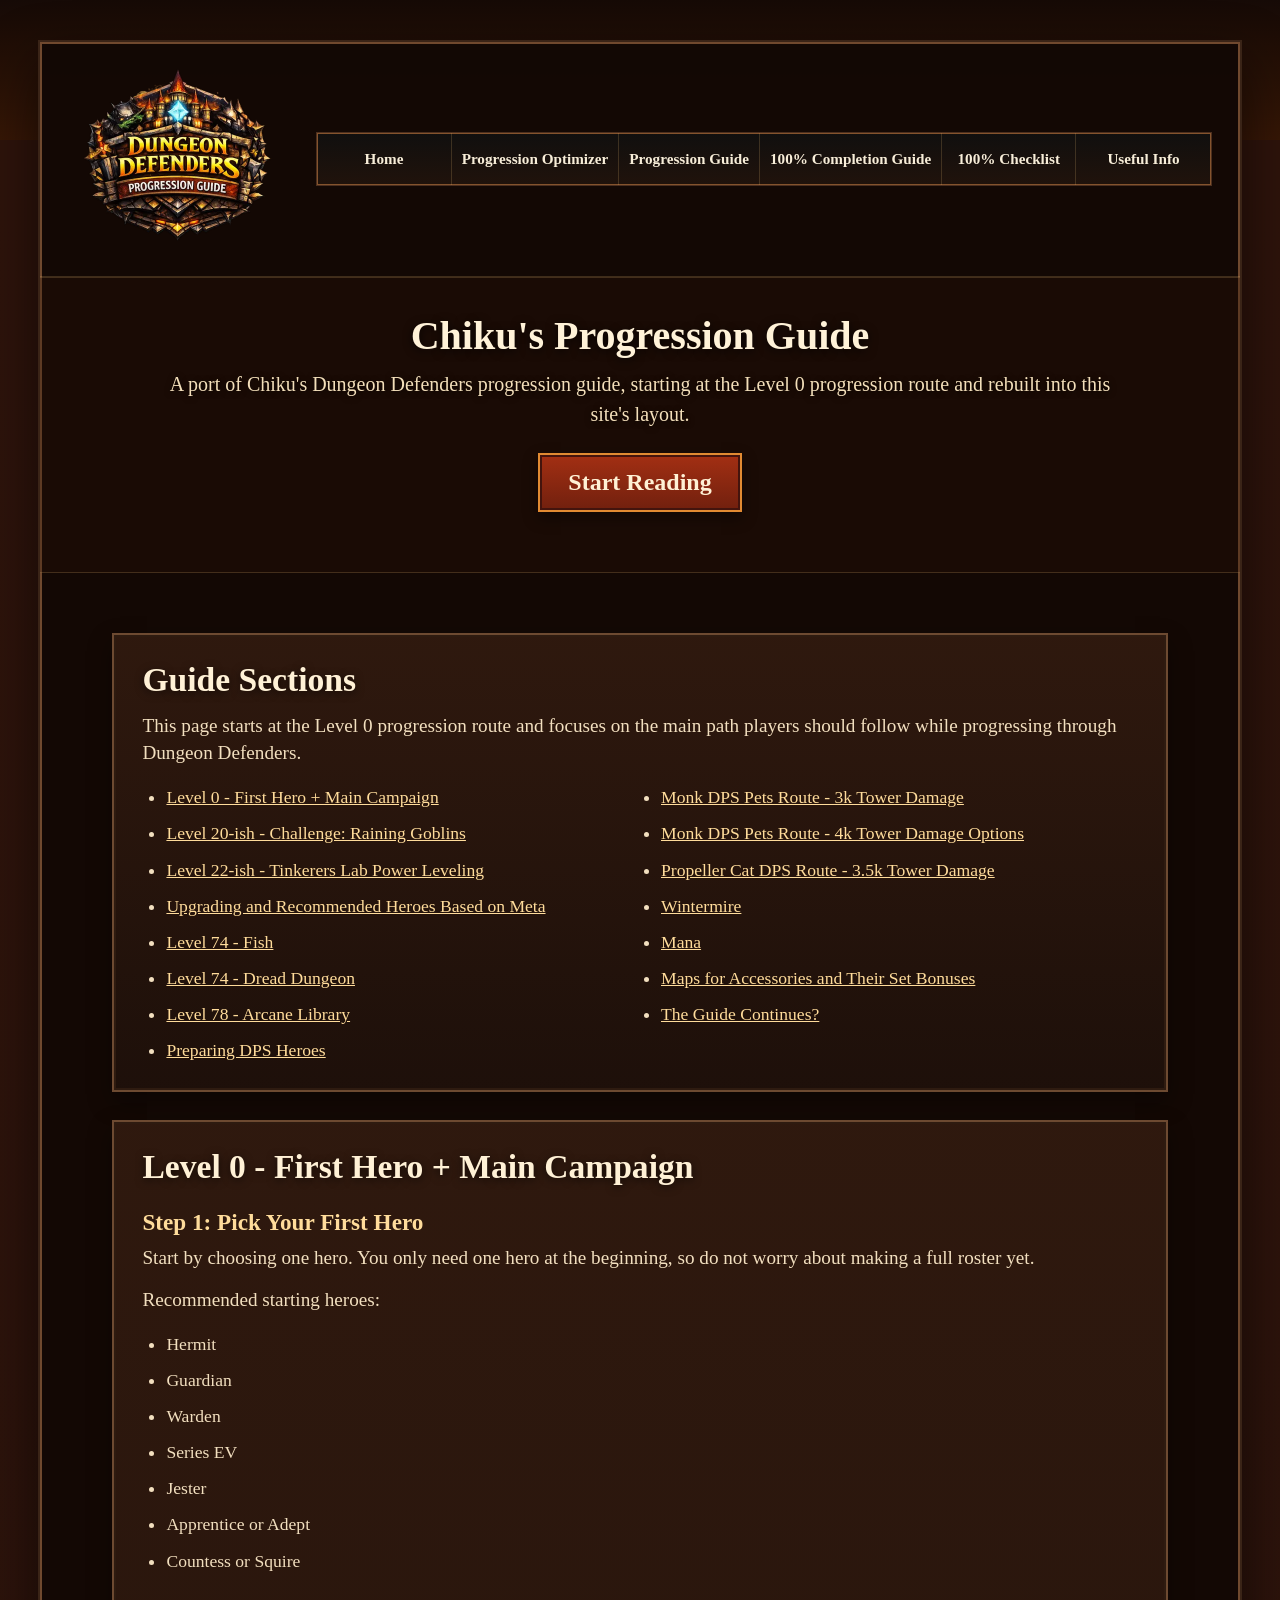
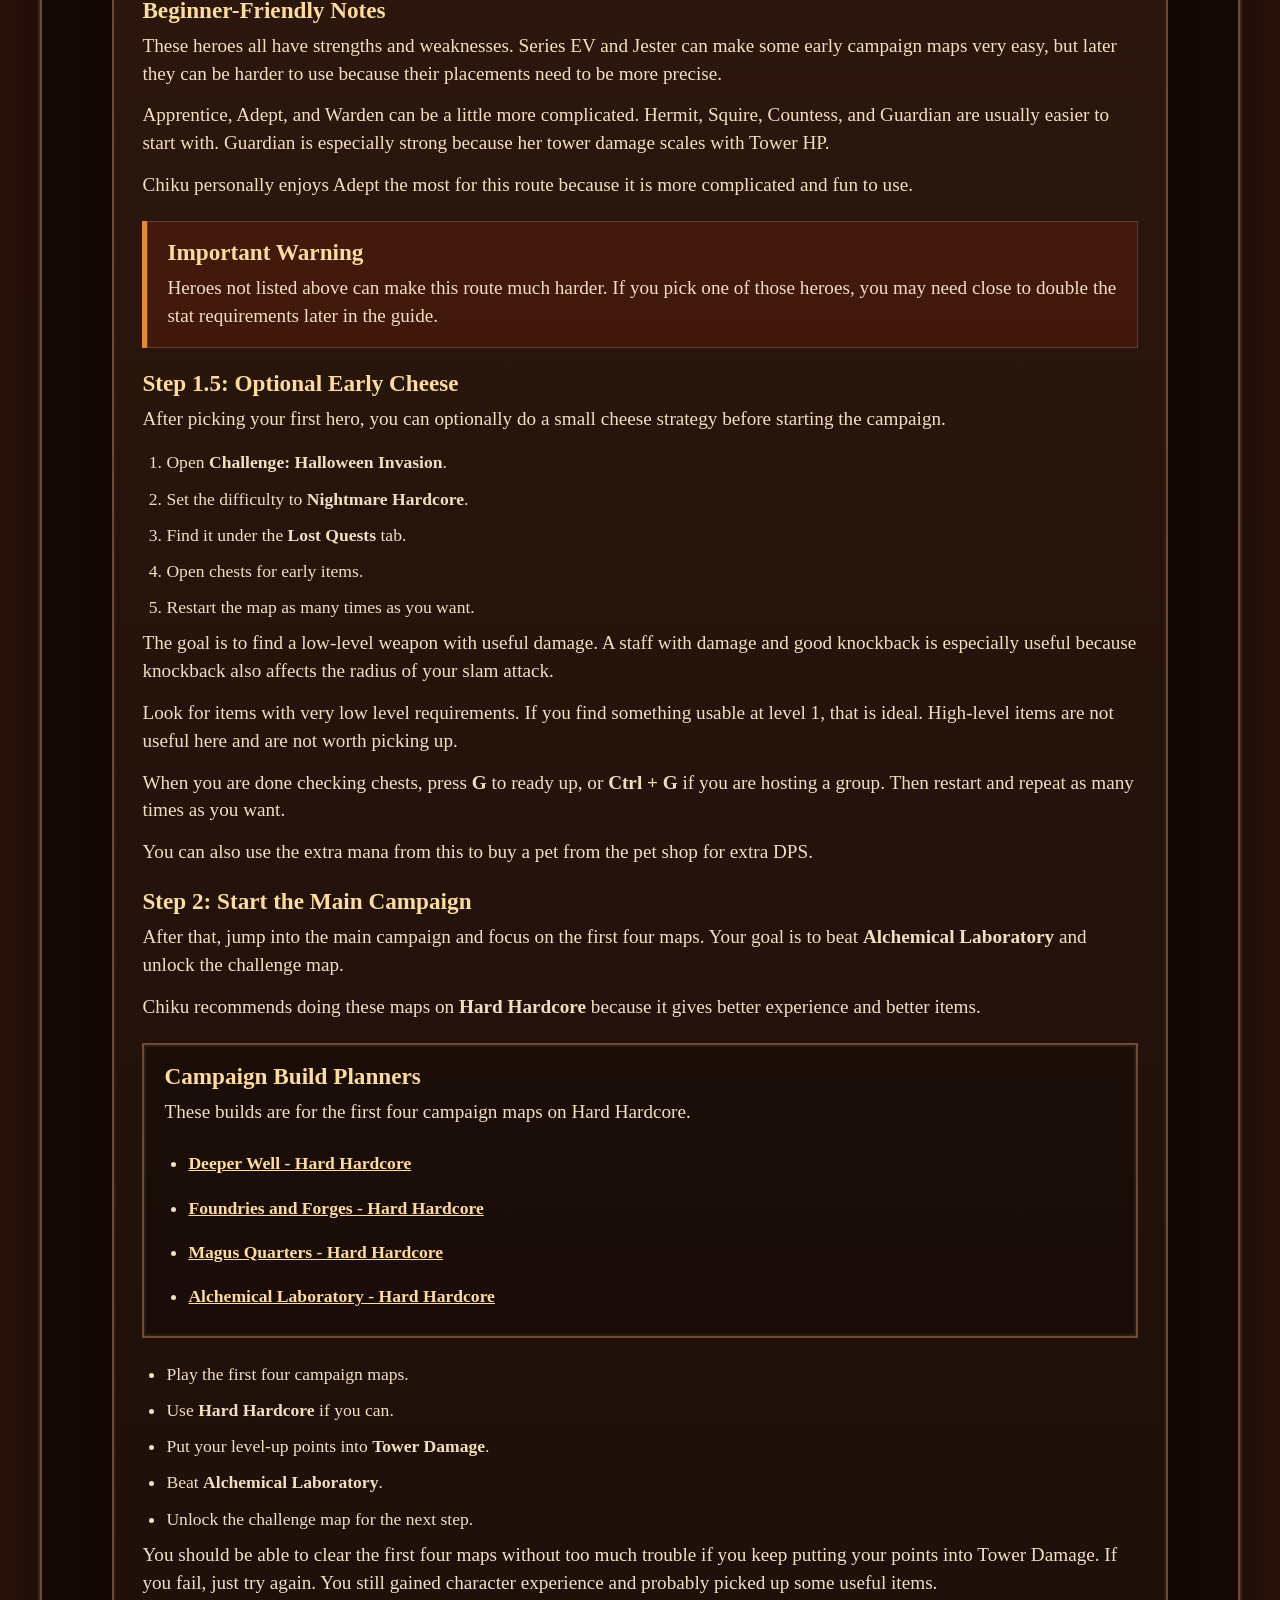
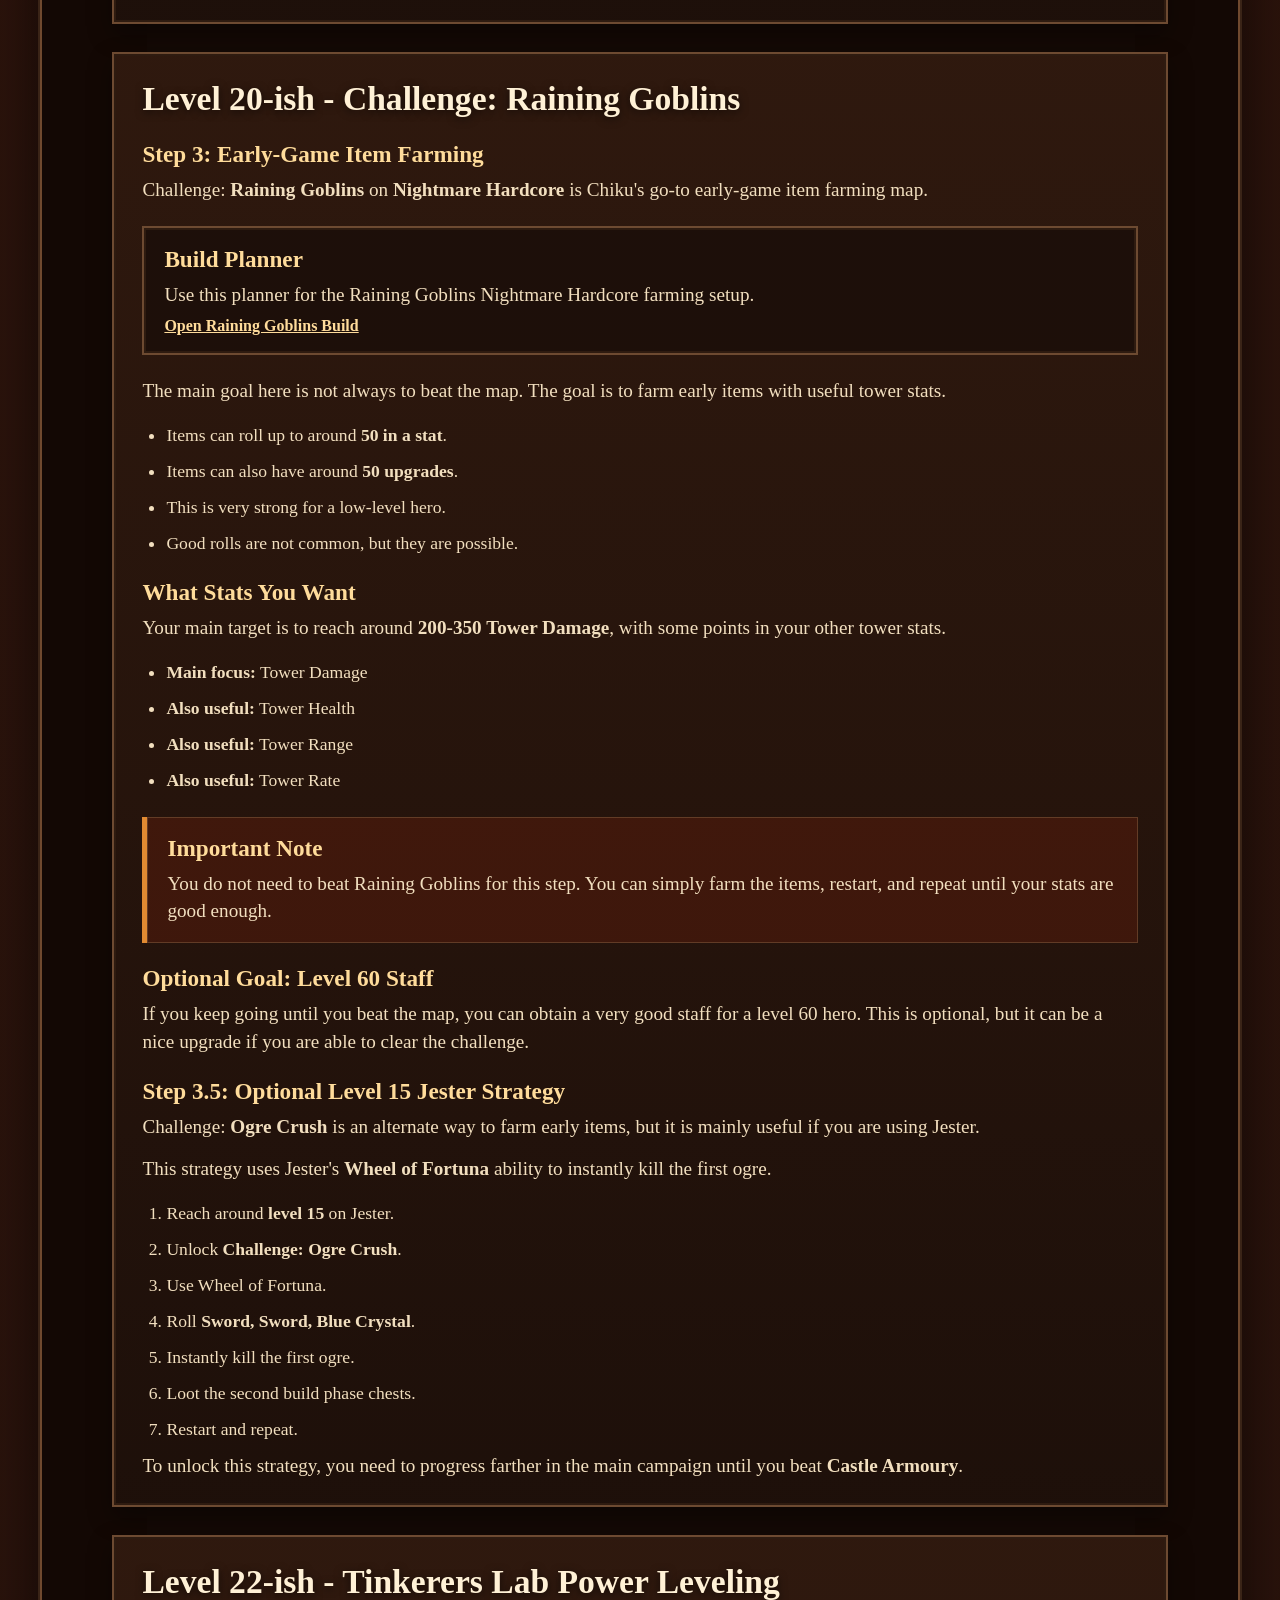
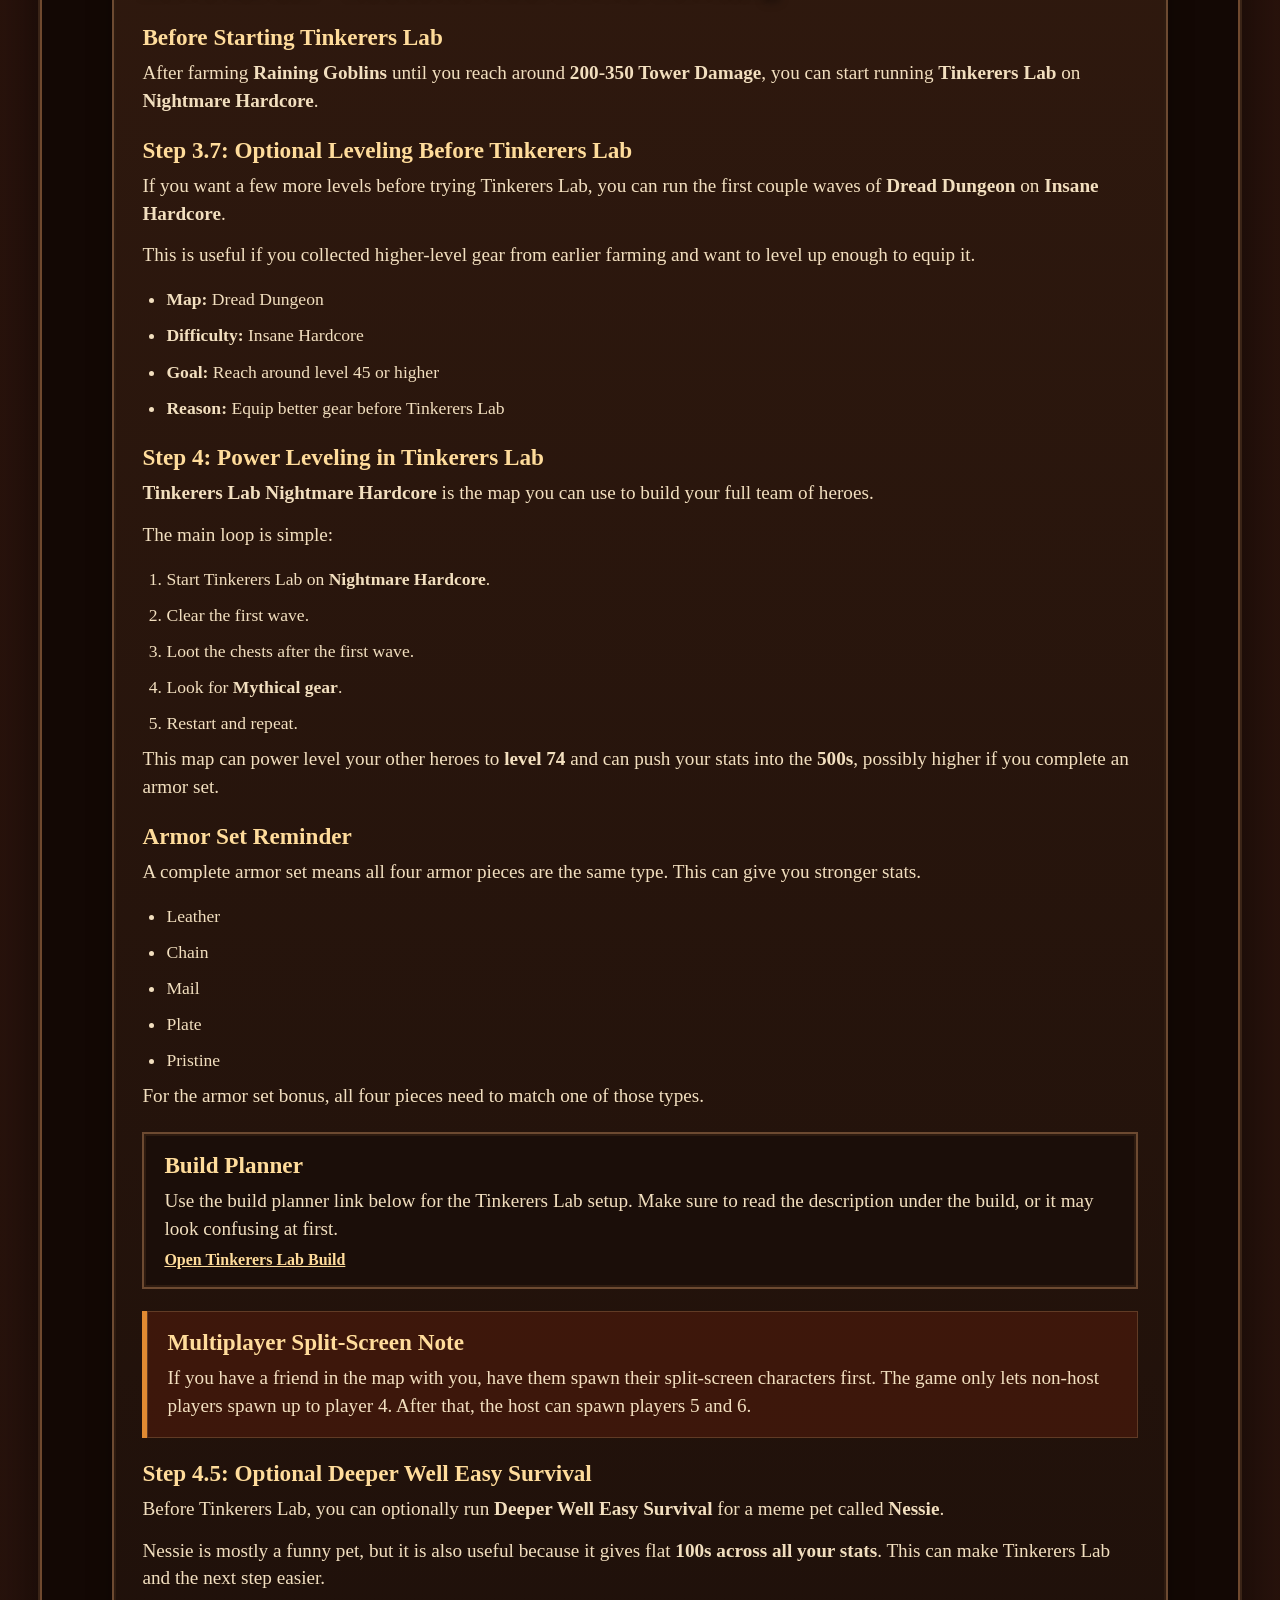
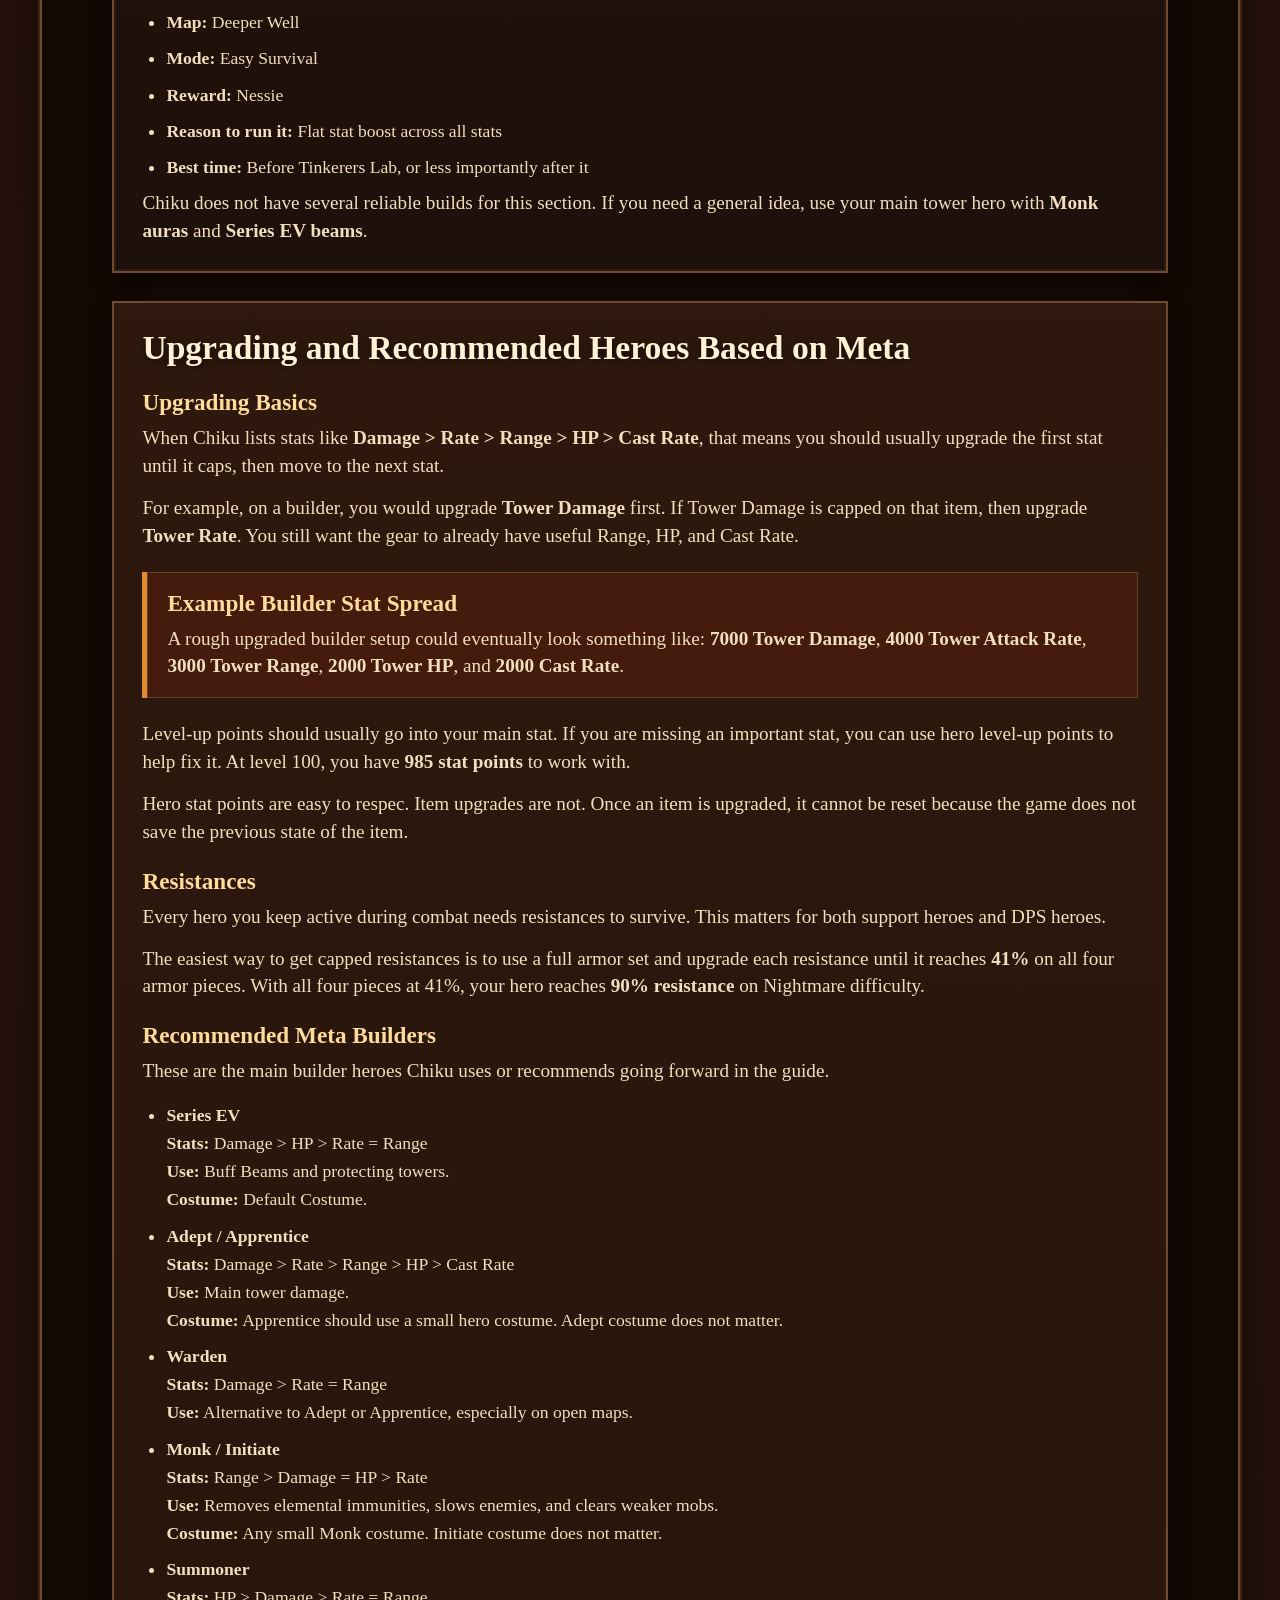
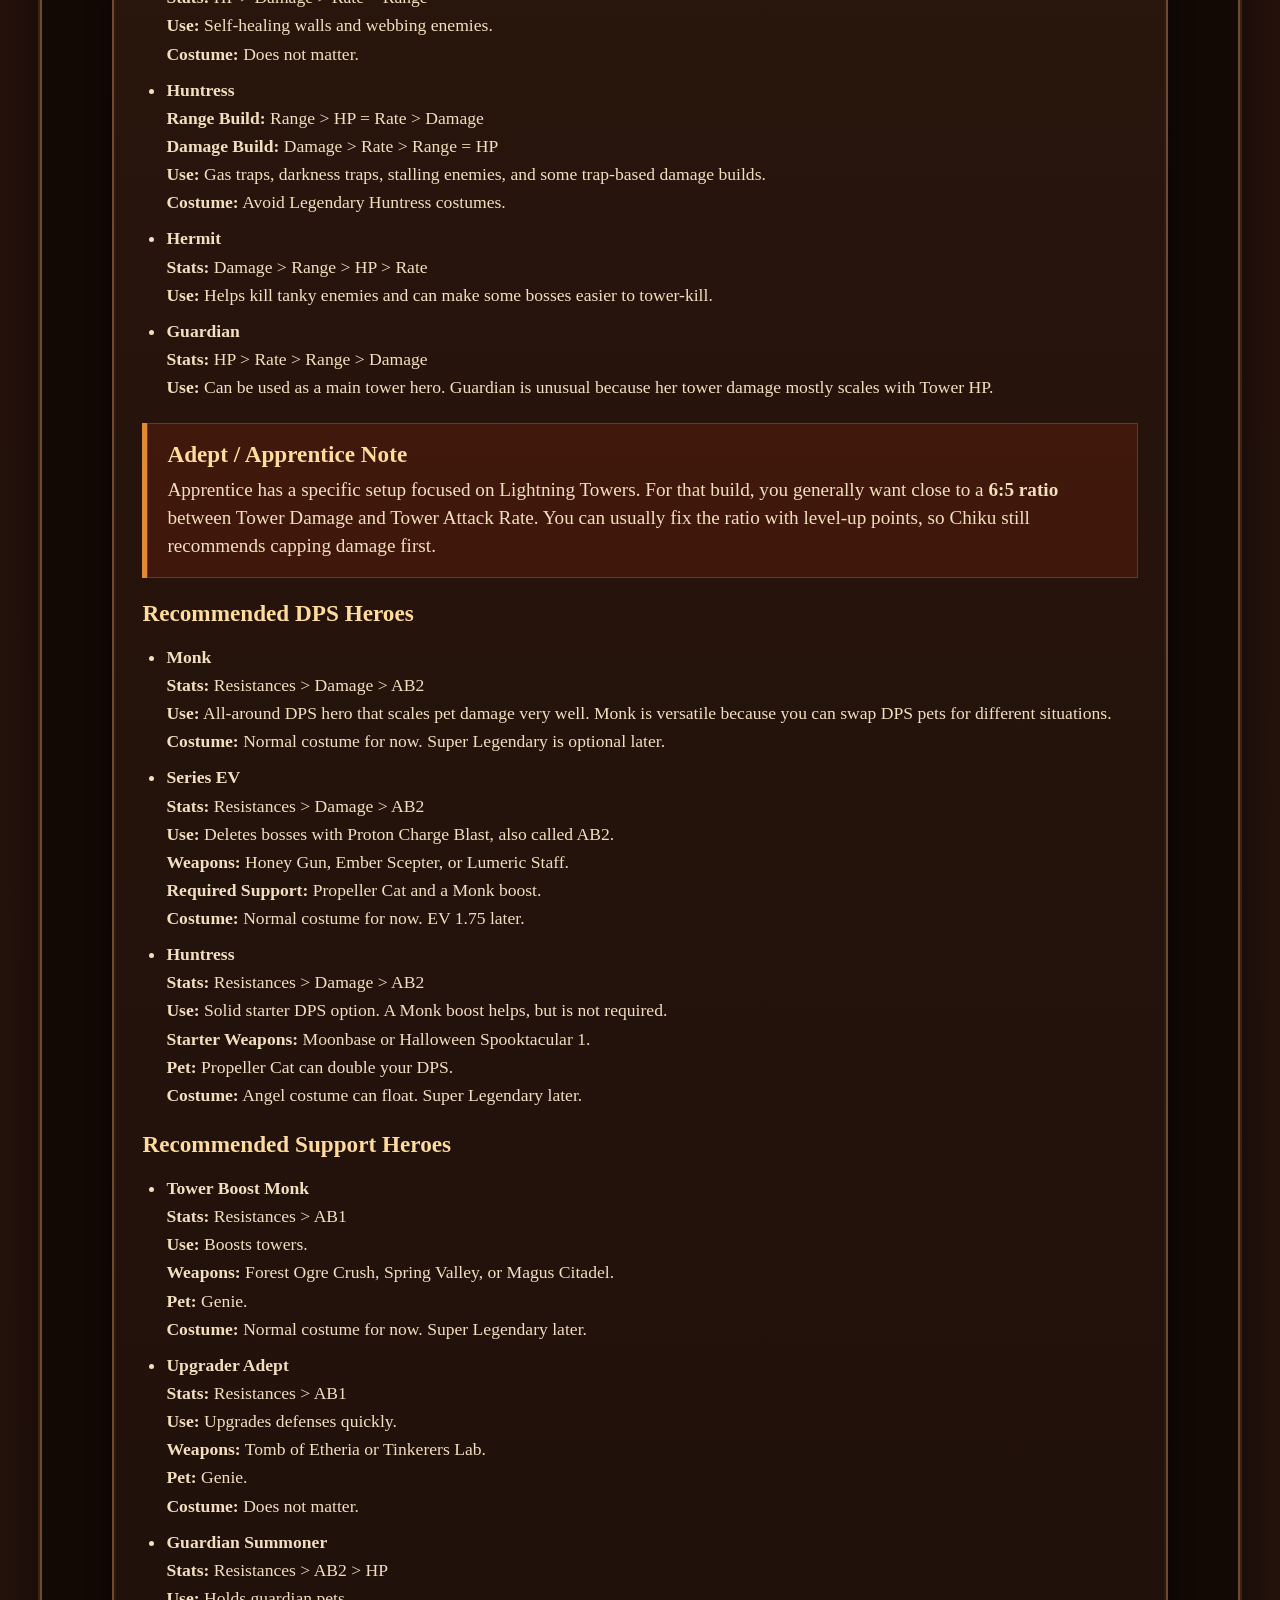
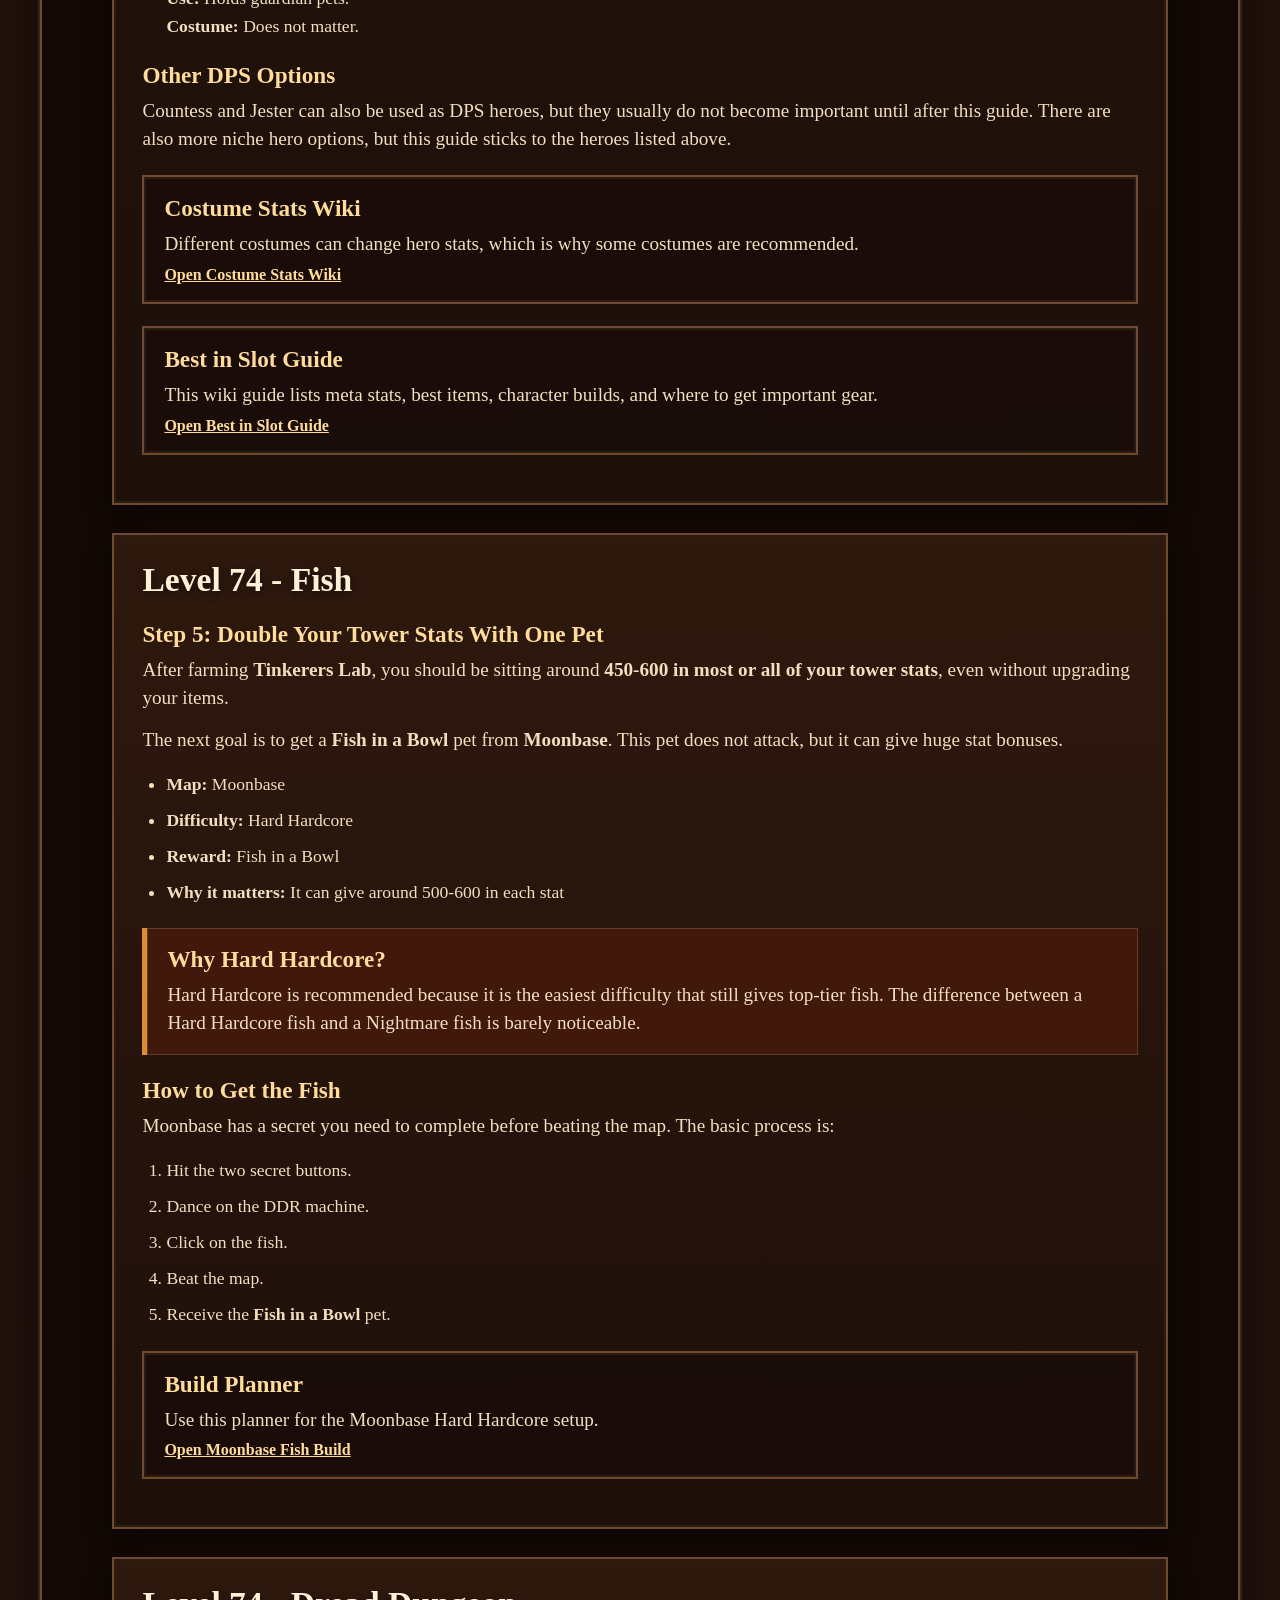
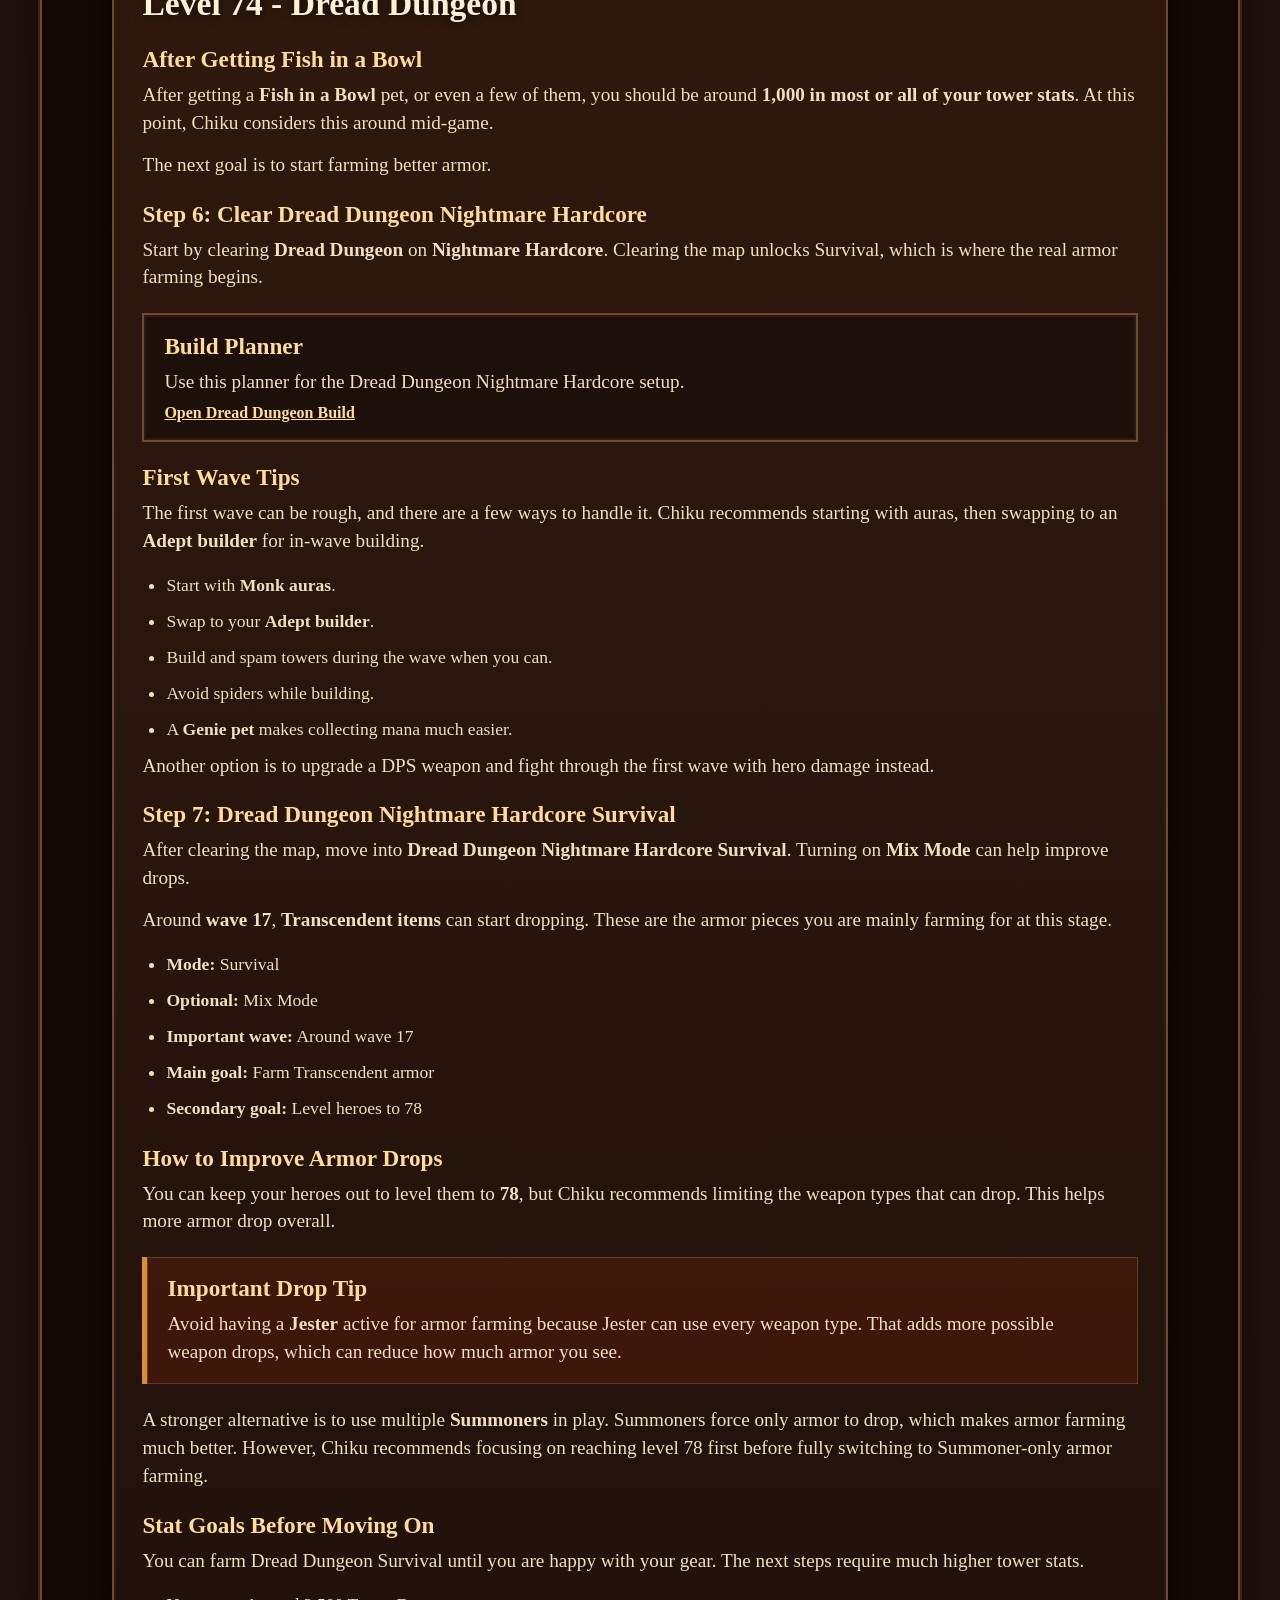
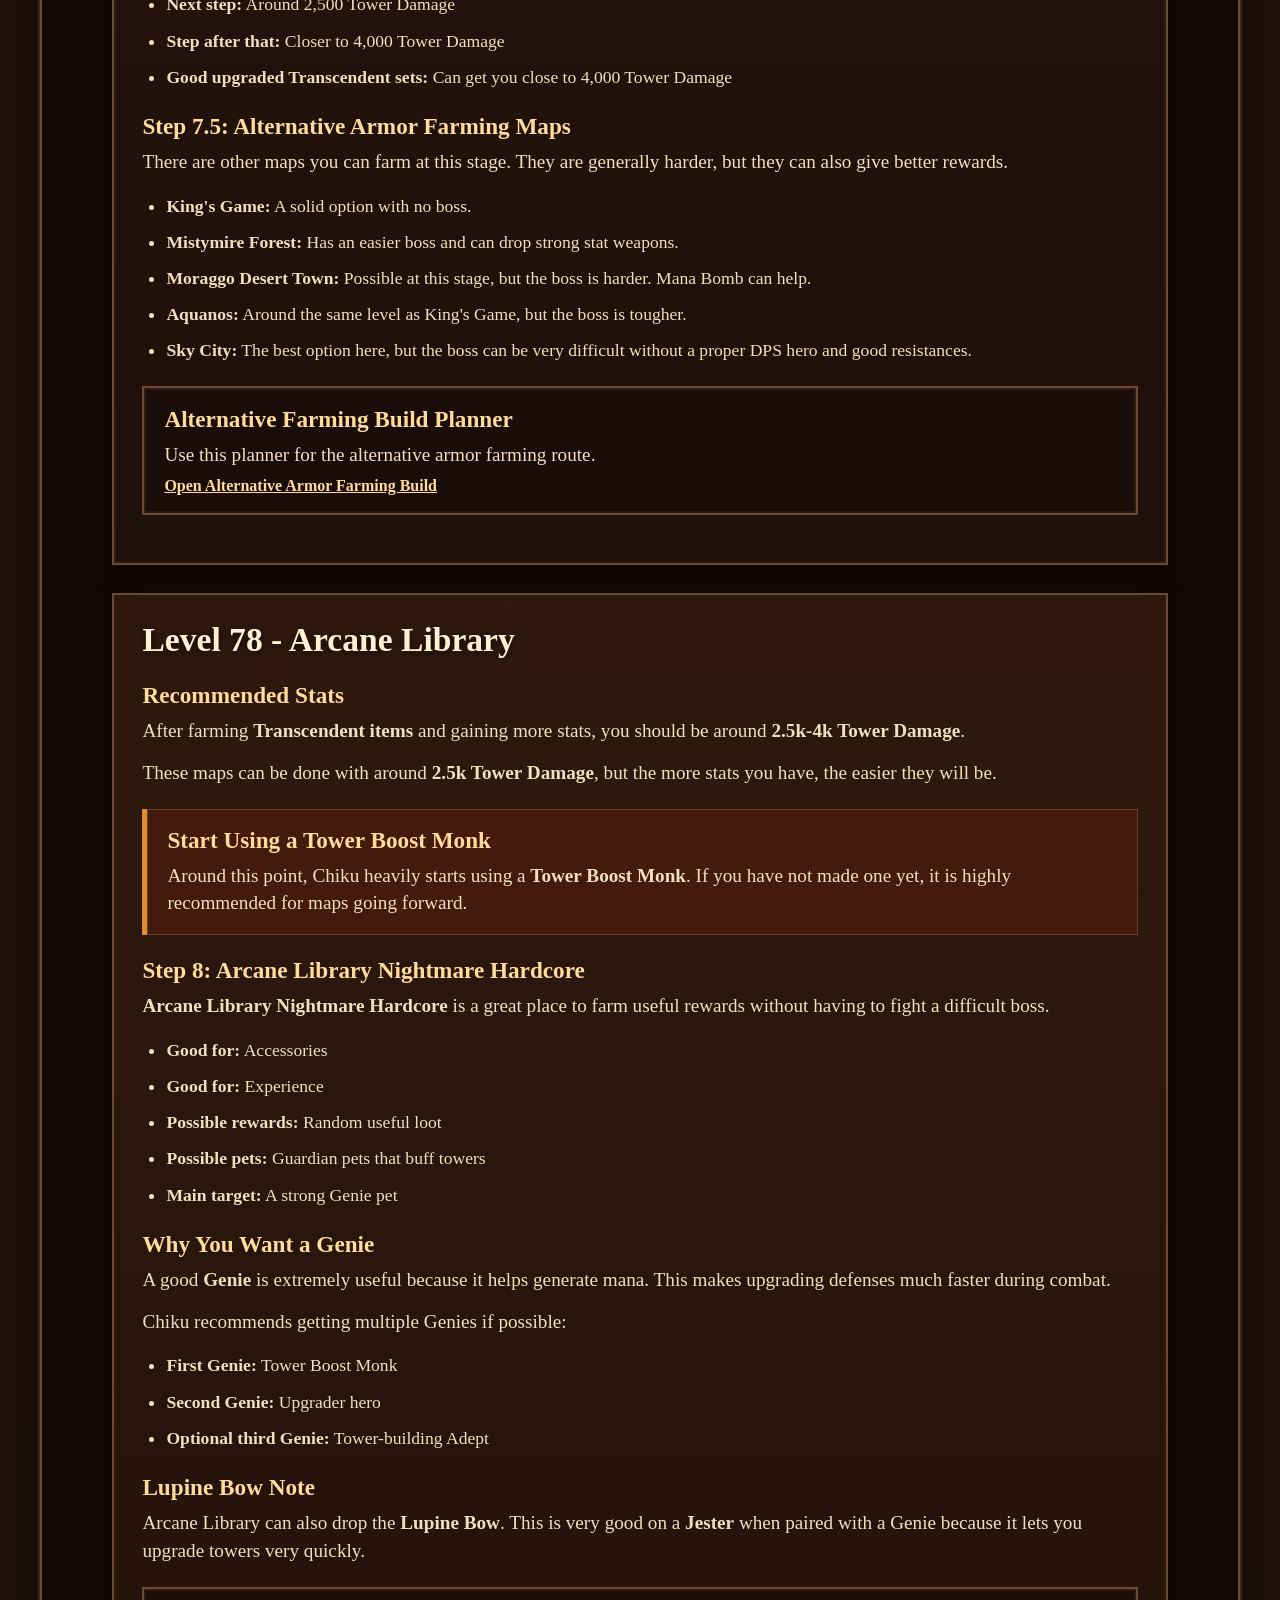
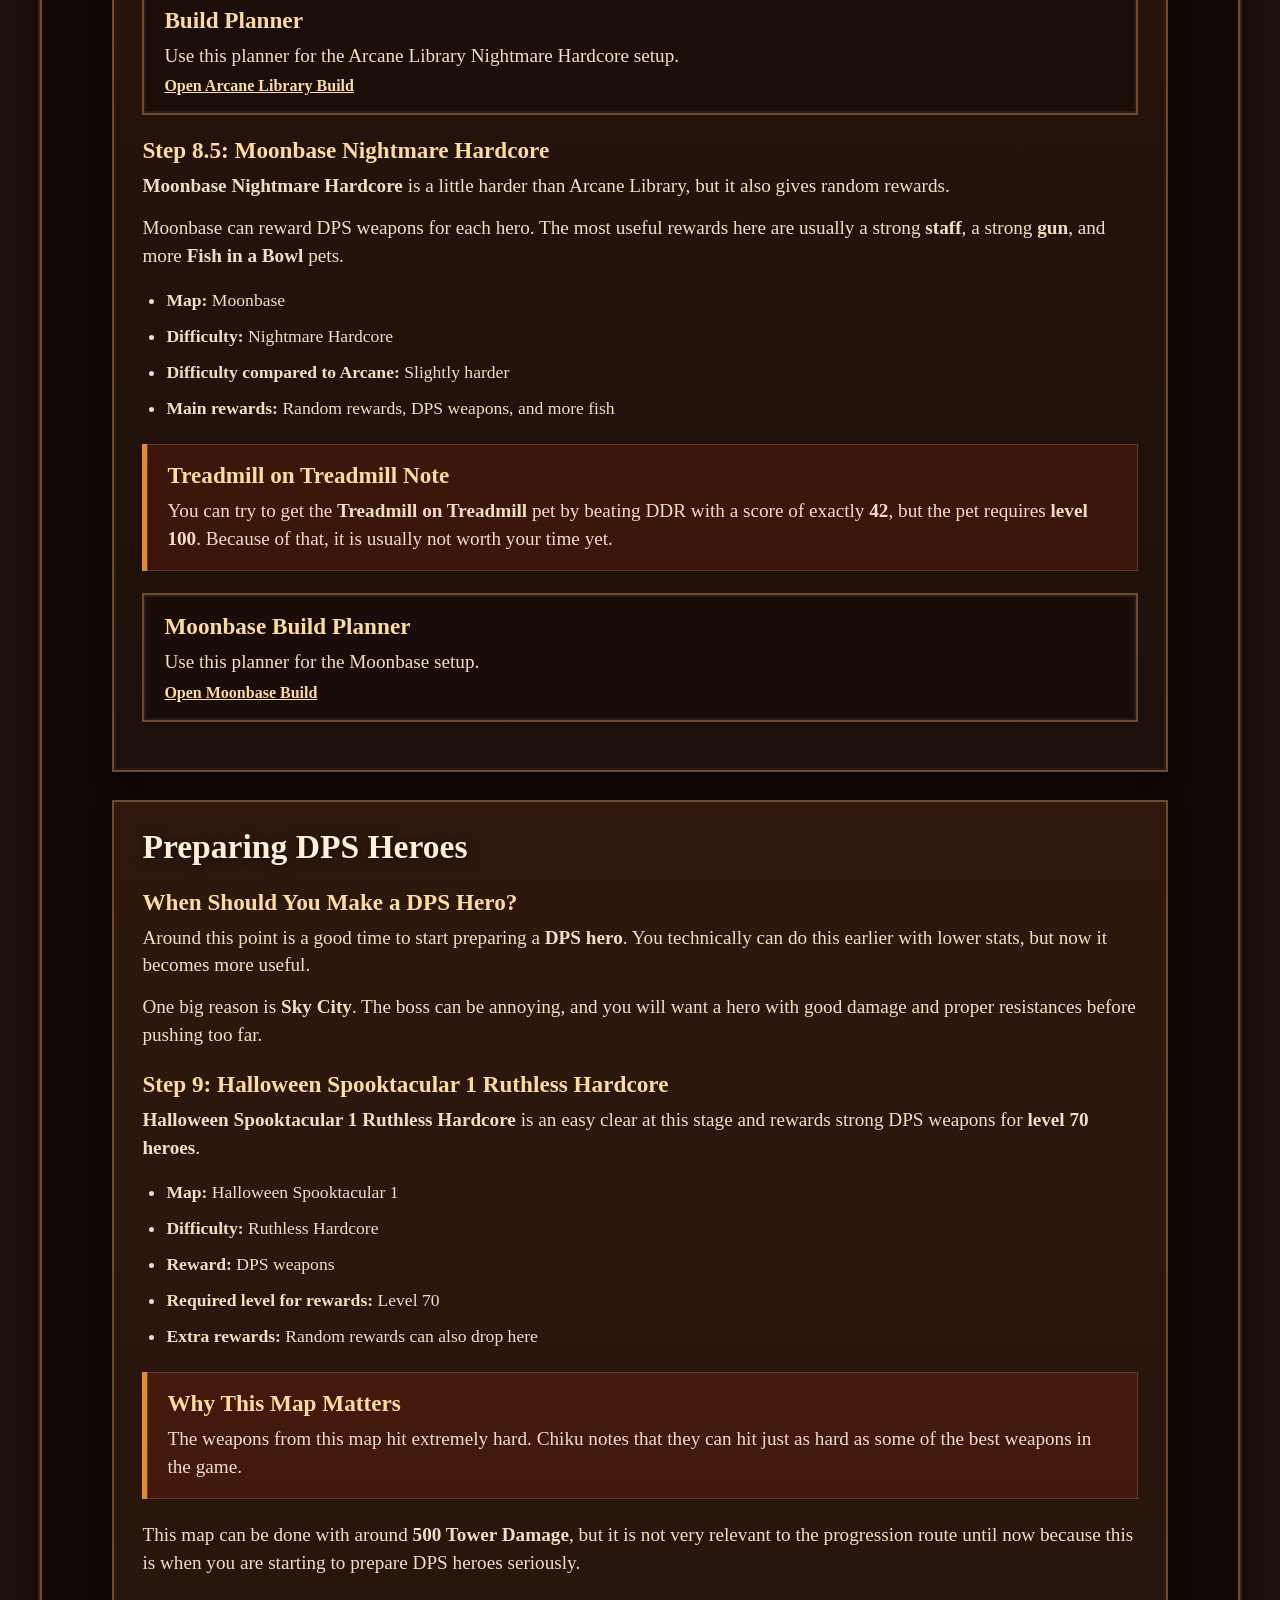
<file: progression.html>
<!DOCTYPE html>
<html lang="en">
<head>
    <meta charset="UTF-8">
    <meta name="viewport" content="width=device-width, initial-scale=1.0">
    <title>Chiku Progression Guide | Dungeon Defenders Progression Hub</title>
    <link rel="stylesheet" href="styles/style.css">
    <link rel="stylesheet" href="styles/performance-fixes.css">
</head>
<body>
    <div class="site-shell">
        <header class="topbar">
            <div class="logo-wrap">
                <img src="images/logo.webp" alt="Dungeon Defenders Progression Guide logo">
            </div>

            <nav class="main-nav">
                <a href="index.html">Home</a>
                <a href="optimizer.html">Progression Optimizer</a>
                <a href="progression.html">Progression Guide</a>
                <a href="completion-guide.html">100% Completion Guide</a>
                <a href="completion-checklist.html">100% Checklist</a>
                <a href="resources.html">Useful Info</a>
            </nav>
        </header>

        <main>
            <section class="hero panel">
                <h1>Chiku's Progression Guide</h1>
                <p>
                    A port of Chiku's Dungeon Defenders progression guide,
                    starting at the Level 0 progression route and rebuilt into this site's layout.
                </p>
                <a class="cta-button" href="#guide-sections">Start Reading</a>
            </section>

            <section class="guide-page" id="guide-sections">

                <article class="guide-card guide-text-card">
                    <div class="card-content">
                        <h2>Guide Sections</h2>
                        <p>
                            This page starts at the Level 0 progression route and focuses on the main path
                            players should follow while progressing through Dungeon Defenders.
                        </p>

                        <ul class="toc-list">
                            <li><a href="#first-hero">Level 0 - First Hero + Main Campaign</a></li>
                            <li><a href="#raining-goblins">Level 20-ish - Challenge: Raining Goblins</a></li>
                            <li><a href="#tinkerers-lab">Level 22-ish - Tinkerers Lab Power Leveling</a></li>
                            <li><a href="#recommended-heroes">Upgrading and Recommended Heroes Based on Meta</a></li>
                            <li><a href="#fish">Level 74 - Fish</a></li>
                            <li><a href="#dread-dungeon">Level 74 - Dread Dungeon</a></li>
                            <li><a href="#arcane-library">Level 78 - Arcane Library</a></li>
                            <li><a href="#dps-heroes">Preparing DPS Heroes</a></li>
                            <li><a href="#monk-pets-3k">Monk DPS Pets Route - 3k Tower Damage</a></li>
                            <li><a href="#monk-pets-4k">Monk DPS Pets Route - 4k Tower Damage Options</a></li>
                            <li><a href="#propeller-cat">Propeller Cat DPS Route - 3.5k Tower Damage</a></li>
                            <li><a href="#wintermire">Wintermire</a></li>
                            <li><a href="#mana">Mana</a></li>
                            <li><a href="#accessories">Maps for Accessories and Their Set Bonuses</a></li>
                            <li><a href="#continues">The Guide Continues?</a></li>
                        </ul>
                    </div>
                </article>

                <article class="guide-card guide-text-card" id="first-hero">
                    <div class="card-content">
                        <h2>Level 0 - First Hero + Main Campaign</h2>

                        <h3>Step 1: Pick Your First Hero</h3>
                        <p>
                            Start by choosing one hero. You only need one hero at the beginning,
                            so do not worry about making a full roster yet.
                        </p>

                        <p>Recommended starting heroes:</p>

                        <ul>
                            <li>Hermit</li>
                            <li>Guardian</li>
                            <li>Warden</li>
                            <li>Series EV</li>
                            <li>Jester</li>
                            <li>Apprentice or Adept</li>
                            <li>Countess or Squire</li>
                        </ul>

                        <h3>Beginner-Friendly Notes</h3>
                        <p>
                            These heroes all have strengths and weaknesses. Series EV and Jester
                            can make some early campaign maps very easy, but later they can be
                            harder to use because their placements need to be more precise.
                        </p>

                        <p>
                            Apprentice, Adept, and Warden can be a little more complicated.
                            Hermit, Squire, Countess, and Guardian are usually easier to start with.
                            Guardian is especially strong because her tower damage scales with Tower HP.
                        </p>

                        <p>
                            Chiku personally enjoys Adept the most for this route because it is more
                            complicated and fun to use.
                        </p>

                        <div class="guide-warning">
                            <h3>Important Warning</h3>
                            <p>
                                Heroes not listed above can make this route much harder. If you pick one
                                of those heroes, you may need close to double the stat requirements later
                                in the guide.
                            </p>
                        </div>

                        <h3>Step 1.5: Optional Early Cheese</h3>
                        <p>
                            After picking your first hero, you can optionally do a small cheese strategy
                            before starting the campaign.
                        </p>

                        <ol>
                            <li>Open <strong>Challenge: Halloween Invasion</strong>.</li>
                            <li>Set the difficulty to <strong>Nightmare Hardcore</strong>.</li>
                            <li>Find it under the <strong>Lost Quests</strong> tab.</li>
                            <li>Open chests for early items.</li>
                            <li>Restart the map as many times as you want.</li>
                        </ol>

                        <p>
                            The goal is to find a low-level weapon with useful damage. A staff with damage
                            and good knockback is especially useful because knockback also affects the radius
                            of your slam attack.
                        </p>

                        <p>
                            Look for items with very low level requirements. If you find something usable
                            at level 1, that is ideal. High-level items are not useful here and are not worth
                            picking up.
                        </p>

                        <p>
                            When you are done checking chests, press <strong>G</strong> to ready up, or
                            <strong>Ctrl + G</strong> if you are hosting a group. Then restart and repeat
                            as many times as you want.
                        </p>

                        <p>
                            You can also use the extra mana from this to buy a pet from the pet shop for
                            extra DPS.
                        </p>

                        <h3>Step 2: Start the Main Campaign</h3>
                        <p>
                            After that, jump into the main campaign and focus on the first four maps.
                            Your goal is to beat <strong>Alchemical Laboratory</strong> and unlock the
                            challenge map.
                        </p>

                        <p>
                            Chiku recommends doing these maps on <strong>Hard Hardcore</strong> because it
                            gives better experience and better items.
                        </p>

                        <div class="build-link">
                            <h3>Campaign Build Planners</h3>
                            <p>
                                These builds are for the first four campaign maps on Hard Hardcore.
                            </p>

                            <ul>
                                <li>
                                    <a href="https://dundefplanner.com/map.php?load=1955" target="_blank">
                                        Deeper Well - Hard Hardcore
                                    </a>
                                </li>
                                <li>
                                    <a href="https://dundefplanner.com/map.php?load=1956" target="_blank">
                                        Foundries and Forges - Hard Hardcore
                                    </a>
                                </li>
                                <li>
                                    <a href="https://dundefplanner.com/map.php?load=1957" target="_blank">
                                        Magus Quarters - Hard Hardcore
                                    </a>
                                </li>
                                <li>
                                    <a href="https://dundefplanner.com/map.php?load=1958" target="_blank">
                                        Alchemical Laboratory - Hard Hardcore
                                    </a>
                                </li>
                            </ul>
                        </div>

                        <ul>
                            <li>Play the first four campaign maps.</li>
                            <li>Use <strong>Hard Hardcore</strong> if you can.</li>
                            <li>Put your level-up points into <strong>Tower Damage</strong>.</li>
                            <li>Beat <strong>Alchemical Laboratory</strong>.</li>
                            <li>Unlock the challenge map for the next step.</li>
                        </ul>

                        <p>
                            You should be able to clear the first four maps without too much trouble if you
                            keep putting your points into Tower Damage. If you fail, just try again. You still
                            gained character experience and probably picked up some useful items.
                        </p>
                    </div>
                </article>

                <article class="guide-card guide-text-card" id="raining-goblins">
                    <div class="card-content">
                        <h2>Level 20-ish - Challenge: Raining Goblins</h2>

                        <h3>Step 3: Early-Game Item Farming</h3>
                        <p>
                            Challenge: <strong>Raining Goblins</strong> on <strong>Nightmare Hardcore</strong>
                            is Chiku's go-to early-game item farming map.
                        </p>

                        <div class="build-link">
                            <h3>Build Planner</h3>
                            <p>
                                Use this planner for the Raining Goblins Nightmare Hardcore farming setup.
                            </p>

                            <a href="https://dundefplanner.com/map.php?load=1019" target="_blank">
                                Open Raining Goblins Build
                            </a>
                        </div>

                        <p>
                            The main goal here is not always to beat the map. The goal is to farm early items
                            with useful tower stats.
                        </p>

                        <ul>
                            <li>Items can roll up to around <strong>50 in a stat</strong>.</li>
                            <li>Items can also have around <strong>50 upgrades</strong>.</li>
                            <li>This is very strong for a low-level hero.</li>
                            <li>Good rolls are not common, but they are possible.</li>
                        </ul>

                        <h3>What Stats You Want</h3>
                        <p>
                            Your main target is to reach around <strong>200-350 Tower Damage</strong>,
                            with some points in your other tower stats.
                        </p>

                        <ul>
                            <li><strong>Main focus:</strong> Tower Damage</li>
                            <li><strong>Also useful:</strong> Tower Health</li>
                            <li><strong>Also useful:</strong> Tower Range</li>
                            <li><strong>Also useful:</strong> Tower Rate</li>
                        </ul>

                        <div class="guide-warning">
                            <h3>Important Note</h3>
                            <p>
                                You do not need to beat Raining Goblins for this step. You can simply farm the
                                items, restart, and repeat until your stats are good enough.
                            </p>
                        </div>

                        <h3>Optional Goal: Level 60 Staff</h3>
                        <p>
                            If you keep going until you beat the map, you can obtain a very good staff for a
                            level 60 hero. This is optional, but it can be a nice upgrade if you are able to
                            clear the challenge.
                        </p>

                        <h3>Step 3.5: Optional Level 15 Jester Strategy</h3>
                        <p>
                            Challenge: <strong>Ogre Crush</strong> is an alternate way to farm early items,
                            but it is mainly useful if you are using Jester.
                        </p>

                        <p>
                            This strategy uses Jester's <strong>Wheel of Fortuna</strong> ability to instantly
                            kill the first ogre.
                        </p>

                        <ol>
                            <li>Reach around <strong>level 15</strong> on Jester.</li>
                            <li>Unlock <strong>Challenge: Ogre Crush</strong>.</li>
                            <li>Use Wheel of Fortuna.</li>
                            <li>Roll <strong>Sword, Sword, Blue Crystal</strong>.</li>
                            <li>Instantly kill the first ogre.</li>
                            <li>Loot the second build phase chests.</li>
                            <li>Restart and repeat.</li>
                        </ol>

                        <p>
                            To unlock this strategy, you need to progress farther in the main campaign until
                            you beat <strong>Castle Armoury</strong>.
                        </p>
                    </div>
                </article>

                <article class="guide-card guide-text-card" id="tinkerers-lab">
                    <div class="card-content">
                        <h2>Level 22-ish - Tinkerers Lab Power Leveling</h2>

                        <h3>Before Starting Tinkerers Lab</h3>
                        <p>
                            After farming <strong>Raining Goblins</strong> until you reach around
                            <strong>200-350 Tower Damage</strong>, you can start running
                            <strong>Tinkerers Lab</strong> on <strong>Nightmare Hardcore</strong>.
                        </p>

                        <h3>Step 3.7: Optional Leveling Before Tinkerers Lab</h3>
                        <p>
                            If you want a few more levels before trying Tinkerers Lab, you can run
                            the first couple waves of <strong>Dread Dungeon</strong> on
                            <strong>Insane Hardcore</strong>.
                        </p>

                        <p>
                            This is useful if you collected higher-level gear from earlier farming
                            and want to level up enough to equip it.
                        </p>

                        <ul>
                            <li><strong>Map:</strong> Dread Dungeon</li>
                            <li><strong>Difficulty:</strong> Insane Hardcore</li>
                            <li><strong>Goal:</strong> Reach around level 45 or higher</li>
                            <li><strong>Reason:</strong> Equip better gear before Tinkerers Lab</li>
                        </ul>

                        <h3>Step 4: Power Leveling in Tinkerers Lab</h3>
                        <p>
                            <strong>Tinkerers Lab Nightmare Hardcore</strong> is the map you can use
                            to build your full team of heroes.
                        </p>

                        <p>The main loop is simple:</p>

                        <ol>
                            <li>Start Tinkerers Lab on <strong>Nightmare Hardcore</strong>.</li>
                            <li>Clear the first wave.</li>
                            <li>Loot the chests after the first wave.</li>
                            <li>Look for <strong>Mythical gear</strong>.</li>
                            <li>Restart and repeat.</li>
                        </ol>

                        <p>
                            This map can power level your other heroes to <strong>level 74</strong>
                            and can push your stats into the <strong>500s</strong>, possibly higher
                            if you complete an armor set.
                        </p>

                        <h3>Armor Set Reminder</h3>
                        <p>
                            A complete armor set means all four armor pieces are the same type.
                            This can give you stronger stats.
                        </p>

                        <ul>
                            <li>Leather</li>
                            <li>Chain</li>
                            <li>Mail</li>
                            <li>Plate</li>
                            <li>Pristine</li>
                        </ul>

                        <p>
                            For the armor set bonus, all four pieces need to match one of those types.
                        </p>

                        <div class="build-link">
                            <h3>Build Planner</h3>
                            <p>
                                Use the build planner link below for the Tinkerers Lab setup. Make sure to
                                read the description under the build, or it may look confusing at first.
                            </p>

                            <a href="https://dundefplanner.com/map.php?load=1018" target="_blank">
                                Open Tinkerers Lab Build
                            </a>
                        </div>

                        <div class="guide-warning">
                            <h3>Multiplayer Split-Screen Note</h3>
                            <p>
                                If you have a friend in the map with you, have them spawn their split-screen
                                characters first. The game only lets non-host players spawn up to player 4.
                                After that, the host can spawn players 5 and 6.
                            </p>
                        </div>

                        <h3>Step 4.5: Optional Deeper Well Easy Survival</h3>
                        <p>
                            Before Tinkerers Lab, you can optionally run <strong>Deeper Well Easy Survival</strong>
                            for a meme pet called <strong>Nessie</strong>.
                        </p>

                        <p>
                            Nessie is mostly a funny pet, but it is also useful because it gives flat
                            <strong>100s across all your stats</strong>. This can make Tinkerers Lab and the
                            next step easier.
                        </p>

                        <ul>
                            <li><strong>Map:</strong> Deeper Well</li>
                            <li><strong>Mode:</strong> Easy Survival</li>
                            <li><strong>Reward:</strong> Nessie</li>
                            <li><strong>Reason to run it:</strong> Flat stat boost across all stats</li>
                            <li><strong>Best time:</strong> Before Tinkerers Lab, or less importantly after it</li>
                        </ul>

                        <p>
                            Chiku does not have several reliable builds for this section. If you need a general idea,
                            use your main tower hero with <strong>Monk auras</strong> and <strong>Series EV beams</strong>.
                        </p>
                    </div>
                </article>

                <article class="guide-card guide-text-card" id="recommended-heroes">
                    <div class="card-content">
                        <h2>Upgrading and Recommended Heroes Based on Meta</h2>

                        <h3>Upgrading Basics</h3>
                        <p>
                            When Chiku lists stats like <strong>Damage &gt; Rate &gt; Range &gt; HP &gt; Cast Rate</strong>,
                            that means you should usually upgrade the first stat until it caps, then move to the next stat.
                        </p>

                        <p>
                            For example, on a builder, you would upgrade <strong>Tower Damage</strong> first.
                            If Tower Damage is capped on that item, then upgrade <strong>Tower Rate</strong>.
                            You still want the gear to already have useful Range, HP, and Cast Rate.
                        </p>

                        <div class="guide-warning">
                            <h3>Example Builder Stat Spread</h3>
                            <p>
                                A rough upgraded builder setup could eventually look something like:
                                <strong>7000 Tower Damage</strong>,
                                <strong>4000 Tower Attack Rate</strong>,
                                <strong>3000 Tower Range</strong>,
                                <strong>2000 Tower HP</strong>,
                                and <strong>2000 Cast Rate</strong>.
                            </p>
                        </div>

                        <p>
                            Level-up points should usually go into your main stat. If you are missing an important
                            stat, you can use hero level-up points to help fix it. At level 100, you have
                            <strong>985 stat points</strong> to work with.
                        </p>

                        <p>
                            Hero stat points are easy to respec. Item upgrades are not. Once an item is upgraded,
                            it cannot be reset because the game does not save the previous state of the item.
                        </p>

                        <h3>Resistances</h3>
                        <p>
                            Every hero you keep active during combat needs resistances to survive.
                            This matters for both support heroes and DPS heroes.
                        </p>

                        <p>
                            The easiest way to get capped resistances is to use a full armor set and upgrade
                            each resistance until it reaches <strong>41%</strong> on all four armor pieces.
                            With all four pieces at 41%, your hero reaches <strong>90% resistance</strong>
                            on Nightmare difficulty.
                        </p>

                        <h3>Recommended Meta Builders</h3>
                        <p>
                            These are the main builder heroes Chiku uses or recommends going forward in the guide.
                        </p>

                        <ul>
                            <li>
                                <strong>Series EV</strong>
                                <br>
                                <strong>Stats:</strong> Damage &gt; HP &gt; Rate = Range
                                <br>
                                <strong>Use:</strong> Buff Beams and protecting towers.
                                <br>
                                <strong>Costume:</strong> Default Costume.
                            </li>

                            <li>
                                <strong>Adept / Apprentice</strong>
                                <br>
                                <strong>Stats:</strong> Damage &gt; Rate &gt; Range &gt; HP &gt; Cast Rate
                                <br>
                                <strong>Use:</strong> Main tower damage.
                                <br>
                                <strong>Costume:</strong> Apprentice should use a small hero costume. Adept costume does not matter.
                            </li>

                            <li>
                                <strong>Warden</strong>
                                <br>
                                <strong>Stats:</strong> Damage &gt; Rate = Range
                                <br>
                                <strong>Use:</strong> Alternative to Adept or Apprentice, especially on open maps.
                            </li>

                            <li>
                                <strong>Monk / Initiate</strong>
                                <br>
                                <strong>Stats:</strong> Range &gt; Damage = HP &gt; Rate
                                <br>
                                <strong>Use:</strong> Removes elemental immunities, slows enemies, and clears weaker mobs.
                                <br>
                                <strong>Costume:</strong> Any small Monk costume. Initiate costume does not matter.
                            </li>

                            <li>
                                <strong>Summoner</strong>
                                <br>
                                <strong>Stats:</strong> HP &gt; Damage &gt; Rate = Range
                                <br>
                                <strong>Use:</strong> Self-healing walls and webbing enemies.
                                <br>
                                <strong>Costume:</strong> Does not matter.
                            </li>

                            <li>
                                <strong>Huntress</strong>
                                <br>
                                <strong>Range Build:</strong> Range &gt; HP = Rate &gt; Damage
                                <br>
                                <strong>Damage Build:</strong> Damage &gt; Rate &gt; Range = HP
                                <br>
                                <strong>Use:</strong> Gas traps, darkness traps, stalling enemies, and some trap-based damage builds.
                                <br>
                                <strong>Costume:</strong> Avoid Legendary Huntress costumes.
                            </li>

                            <li>
                                <strong>Hermit</strong>
                                <br>
                                <strong>Stats:</strong> Damage &gt; Range &gt; HP &gt; Rate
                                <br>
                                <strong>Use:</strong> Helps kill tanky enemies and can make some bosses easier to tower-kill.
                            </li>

                            <li>
                                <strong>Guardian</strong>
                                <br>
                                <strong>Stats:</strong> HP &gt; Rate &gt; Range &gt; Damage
                                <br>
                                <strong>Use:</strong> Can be used as a main tower hero. Guardian is unusual because her tower damage mostly scales with Tower HP.
                            </li>
                        </ul>

                        <div class="guide-warning">
                            <h3>Adept / Apprentice Note</h3>
                            <p>
                                Apprentice has a specific setup focused on Lightning Towers. For that build,
                                you generally want close to a <strong>6:5 ratio</strong> between Tower Damage
                                and Tower Attack Rate. You can usually fix the ratio with level-up points,
                                so Chiku still recommends capping damage first.
                            </p>
                        </div>

                        <h3>Recommended DPS Heroes</h3>
                        <ul>
                            <li>
                                <strong>Monk</strong>
                                <br>
                                <strong>Stats:</strong> Resistances &gt; Damage &gt; AB2
                                <br>
                                <strong>Use:</strong> All-around DPS hero that scales pet damage very well.
                                Monk is versatile because you can swap DPS pets for different situations.
                                <br>
                                <strong>Costume:</strong> Normal costume for now. Super Legendary is optional later.
                            </li>

                            <li>
                                <strong>Series EV</strong>
                                <br>
                                <strong>Stats:</strong> Resistances &gt; Damage &gt; AB2
                                <br>
                                <strong>Use:</strong> Deletes bosses with Proton Charge Blast, also called AB2.
                                <br>
                                <strong>Weapons:</strong> Honey Gun, Ember Scepter, or Lumeric Staff.
                                <br>
                                <strong>Required Support:</strong> Propeller Cat and a Monk boost.
                                <br>
                                <strong>Costume:</strong> Normal costume for now. EV 1.75 later.
                            </li>

                            <li>
                                <strong>Huntress</strong>
                                <br>
                                <strong>Stats:</strong> Resistances &gt; Damage &gt; AB2
                                <br>
                                <strong>Use:</strong> Solid starter DPS option. A Monk boost helps, but is not required.
                                <br>
                                <strong>Starter Weapons:</strong> Moonbase or Halloween Spooktacular 1.
                                <br>
                                <strong>Pet:</strong> Propeller Cat can double your DPS.
                                <br>
                                <strong>Costume:</strong> Angel costume can float. Super Legendary later.
                            </li>
                        </ul>

                        <h3>Recommended Support Heroes</h3>
                        <ul>
                            <li>
                                <strong>Tower Boost Monk</strong>
                                <br>
                                <strong>Stats:</strong> Resistances &gt; AB1
                                <br>
                                <strong>Use:</strong> Boosts towers.
                                <br>
                                <strong>Weapons:</strong> Forest Ogre Crush, Spring Valley, or Magus Citadel.
                                <br>
                                <strong>Pet:</strong> Genie.
                                <br>
                                <strong>Costume:</strong> Normal costume for now. Super Legendary later.
                            </li>

                            <li>
                                <strong>Upgrader Adept</strong>
                                <br>
                                <strong>Stats:</strong> Resistances &gt; AB1
                                <br>
                                <strong>Use:</strong> Upgrades defenses quickly.
                                <br>
                                <strong>Weapons:</strong> Tomb of Etheria or Tinkerers Lab.
                                <br>
                                <strong>Pet:</strong> Genie.
                                <br>
                                <strong>Costume:</strong> Does not matter.
                            </li>

                            <li>
                                <strong>Guardian Summoner</strong>
                                <br>
                                <strong>Stats:</strong> Resistances &gt; AB2 &gt; HP
                                <br>
                                <strong>Use:</strong> Holds guardian pets.
                                <br>
                                <strong>Costume:</strong> Does not matter.
                            </li>
                        </ul>

                        <h3>Other DPS Options</h3>
                        <p>
                            Countess and Jester can also be used as DPS heroes, but they usually do not become
                            important until after this guide. There are also more niche hero options, but this
                            guide sticks to the heroes listed above.
                        </p>

                        <div class="build-link">
                            <h3>Costume Stats Wiki</h3>
                            <p>
                                Different costumes can change hero stats, which is why some costumes are recommended.
                            </p>

                            <a href="https://dungeondefenders.wiki.gg/wiki/Costume_Stats" target="_blank">
                                Open Costume Stats Wiki
                            </a>
                        </div>

                        <div class="build-link">
                            <h3>Best in Slot Guide</h3>
                            <p>
                                This wiki guide lists meta stats, best items, character builds, and where to get
                                important gear.
                            </p>

                            <a href="https://dungeondefenders.wiki.gg/wiki/Best_in_Slot_Guide" target="_blank">
                                Open Best in Slot Guide
                            </a>
                        </div>
                    </div>
                </article>

                <article class="guide-card guide-text-card" id="fish">
                    <div class="card-content">
                        <h2>Level 74 - Fish</h2>

                        <h3>Step 5: Double Your Tower Stats With One Pet</h3>
                        <p>
                            After farming <strong>Tinkerers Lab</strong>, you should be sitting around
                            <strong>450-600 in most or all of your tower stats</strong>, even without
                            upgrading your items.
                        </p>

                        <p>
                            The next goal is to get a <strong>Fish in a Bowl</strong> pet from
                            <strong>Moonbase</strong>. This pet does not attack, but it can give huge
                            stat bonuses.
                        </p>

                        <ul>
                            <li><strong>Map:</strong> Moonbase</li>
                            <li><strong>Difficulty:</strong> Hard Hardcore</li>
                            <li><strong>Reward:</strong> Fish in a Bowl</li>
                            <li><strong>Why it matters:</strong> It can give around 500-600 in each stat</li>
                        </ul>

                        <div class="guide-warning">
                            <h3>Why Hard Hardcore?</h3>
                            <p>
                                Hard Hardcore is recommended because it is the easiest difficulty that still
                                gives top-tier fish. The difference between a Hard Hardcore fish and a
                                Nightmare fish is barely noticeable.
                            </p>
                        </div>

                        <h3>How to Get the Fish</h3>
                        <p>
                            Moonbase has a secret you need to complete before beating the map.
                            The basic process is:
                        </p>

                        <ol>
                            <li>Hit the two secret buttons.</li>
                            <li>Dance on the DDR machine.</li>
                            <li>Click on the fish.</li>
                            <li>Beat the map.</li>
                            <li>Receive the <strong>Fish in a Bowl</strong> pet.</li>
                        </ol>

                        <div class="build-link">
                            <h3>Build Planner</h3>
                            <p>
                                Use this planner for the Moonbase Hard Hardcore setup.
                            </p>

                            <a href="https://dundefplanner.com/map.php?load=1083" target="_blank">
                                Open Moonbase Fish Build
                            </a>
                        </div>
                    </div>
                </article>

                <article class="guide-card guide-text-card" id="dread-dungeon">
                    <div class="card-content">
                        <h2>Level 74 - Dread Dungeon</h2>

                        <h3>After Getting Fish in a Bowl</h3>
                        <p>
                            After getting a <strong>Fish in a Bowl</strong> pet, or even a few of them,
                            you should be around <strong>1,000 in most or all of your tower stats</strong>.
                            At this point, Chiku considers this around mid-game.
                        </p>

                        <p>
                            The next goal is to start farming better armor.
                        </p>

                        <h3>Step 6: Clear Dread Dungeon Nightmare Hardcore</h3>
                        <p>
                            Start by clearing <strong>Dread Dungeon</strong> on
                            <strong>Nightmare Hardcore</strong>. Clearing the map unlocks Survival,
                            which is where the real armor farming begins.
                        </p>

                        <div class="build-link">
                            <h3>Build Planner</h3>
                            <p>
                                Use this planner for the Dread Dungeon Nightmare Hardcore setup.
                            </p>

                            <a href="https://dundefplanner.com/map.php?load=1021" target="_blank">
                                Open Dread Dungeon Build
                            </a>
                        </div>

                        <h3>First Wave Tips</h3>
                        <p>
                            The first wave can be rough, and there are a few ways to handle it.
                            Chiku recommends starting with auras, then swapping to an
                            <strong>Adept builder</strong> for in-wave building.
                        </p>

                        <ul>
                            <li>Start with <strong>Monk auras</strong>.</li>
                            <li>Swap to your <strong>Adept builder</strong>.</li>
                            <li>Build and spam towers during the wave when you can.</li>
                            <li>Avoid spiders while building.</li>
                            <li>A <strong>Genie pet</strong> makes collecting mana much easier.</li>
                        </ul>

                        <p>
                            Another option is to upgrade a DPS weapon and fight through the first wave
                            with hero damage instead.
                        </p>

                        <h3>Step 7: Dread Dungeon Nightmare Hardcore Survival</h3>
                        <p>
                            After clearing the map, move into <strong>Dread Dungeon Nightmare Hardcore Survival</strong>.
                            Turning on <strong>Mix Mode</strong> can help improve drops.
                        </p>

                        <p>
                            Around <strong>wave 17</strong>, <strong>Transcendent items</strong> can start dropping.
                            These are the armor pieces you are mainly farming for at this stage.
                        </p>

                        <ul>
                            <li><strong>Mode:</strong> Survival</li>
                            <li><strong>Optional:</strong> Mix Mode</li>
                            <li><strong>Important wave:</strong> Around wave 17</li>
                            <li><strong>Main goal:</strong> Farm Transcendent armor</li>
                            <li><strong>Secondary goal:</strong> Level heroes to 78</li>
                        </ul>

                        <h3>How to Improve Armor Drops</h3>
                        <p>
                            You can keep your heroes out to level them to <strong>78</strong>, but Chiku recommends
                            limiting the weapon types that can drop. This helps more armor drop overall.
                        </p>

                        <div class="guide-warning">
                            <h3>Important Drop Tip</h3>
                            <p>
                                Avoid having a <strong>Jester</strong> active for armor farming because Jester can use
                                every weapon type. That adds more possible weapon drops, which can reduce how much
                                armor you see.
                            </p>
                        </div>

                        <p>
                            A stronger alternative is to use multiple <strong>Summoners</strong> in play.
                            Summoners force only armor to drop, which makes armor farming much better.
                            However, Chiku recommends focusing on reaching level 78 first before fully switching
                            to Summoner-only armor farming.
                        </p>

                        <h3>Stat Goals Before Moving On</h3>
                        <p>
                            You can farm Dread Dungeon Survival until you are happy with your gear.
                            The next steps require much higher tower stats.
                        </p>

                        <ul>
                            <li><strong>Next step:</strong> Around 2,500 Tower Damage</li>
                            <li><strong>Step after that:</strong> Closer to 4,000 Tower Damage</li>
                            <li><strong>Good upgraded Transcendent sets:</strong> Can get you close to 4,000 Tower Damage</li>
                        </ul>

                        <h3>Step 7.5: Alternative Armor Farming Maps</h3>
                        <p>
                            There are other maps you can farm at this stage. They are generally harder,
                            but they can also give better rewards.
                        </p>

                        <ul>
                            <li><strong>King's Game:</strong> A solid option with no boss.</li>
                            <li><strong>Mistymire Forest:</strong> Has an easier boss and can drop strong stat weapons.</li>
                            <li><strong>Moraggo Desert Town:</strong> Possible at this stage, but the boss is harder. Mana Bomb can help.</li>
                            <li><strong>Aquanos:</strong> Around the same level as King's Game, but the boss is tougher.</li>
                            <li><strong>Sky City:</strong> The best option here, but the boss can be very difficult without a proper DPS hero and good resistances.</li>
                        </ul>

                        <div class="build-link">
                            <h3>Alternative Farming Build Planner</h3>
                            <p>
                                Use this planner for the alternative armor farming route.
                            </p>

                            <a href="https://dundefplanner.com/map.php?load=2198" target="_blank">
                                Open Alternative Armor Farming Build
                            </a>
                        </div>
                    </div>
                </article>

                <article class="guide-card guide-text-card" id="arcane-library">
                    <div class="card-content">
                        <h2>Level 78 - Arcane Library</h2>

                        <h3>Recommended Stats</h3>
                        <p>
                            After farming <strong>Transcendent items</strong> and gaining more stats,
                            you should be around <strong>2.5k-4k Tower Damage</strong>.
                        </p>

                        <p>
                            These maps can be done with around <strong>2.5k Tower Damage</strong>,
                            but the more stats you have, the easier they will be.
                        </p>

                        <div class="guide-warning">
                            <h3>Start Using a Tower Boost Monk</h3>
                            <p>
                                Around this point, Chiku heavily starts using a
                                <strong>Tower Boost Monk</strong>. If you have not made one yet,
                                it is highly recommended for maps going forward.
                            </p>
                        </div>

                        <h3>Step 8: Arcane Library Nightmare Hardcore</h3>
                        <p>
                            <strong>Arcane Library Nightmare Hardcore</strong> is a great place to farm
                            useful rewards without having to fight a difficult boss.
                        </p>

                        <ul>
                            <li><strong>Good for:</strong> Accessories</li>
                            <li><strong>Good for:</strong> Experience</li>
                            <li><strong>Possible rewards:</strong> Random useful loot</li>
                            <li><strong>Possible pets:</strong> Guardian pets that buff towers</li>
                            <li><strong>Main target:</strong> A strong Genie pet</li>
                        </ul>

                        <h3>Why You Want a Genie</h3>
                        <p>
                            A good <strong>Genie</strong> is extremely useful because it helps generate mana.
                            This makes upgrading defenses much faster during combat.
                        </p>

                        <p>Chiku recommends getting multiple Genies if possible:</p>

                        <ul>
                            <li><strong>First Genie:</strong> Tower Boost Monk</li>
                            <li><strong>Second Genie:</strong> Upgrader hero</li>
                            <li><strong>Optional third Genie:</strong> Tower-building Adept</li>
                        </ul>

                        <h3>Lupine Bow Note</h3>
                        <p>
                            Arcane Library can also drop the <strong>Lupine Bow</strong>. This is very good
                            on a <strong>Jester</strong> when paired with a Genie because it lets you upgrade
                            towers very quickly.
                        </p>

                        <div class="build-link">
                            <h3>Build Planner</h3>
                            <p>
                                Use this planner for the Arcane Library Nightmare Hardcore setup.
                            </p>

                            <a href="https://dundefplanner.com/map.php?load=1482" target="_blank">
                                Open Arcane Library Build
                            </a>
                        </div>

                        <h3>Step 8.5: Moonbase Nightmare Hardcore</h3>
                        <p>
                            <strong>Moonbase Nightmare Hardcore</strong> is a little harder than
                            Arcane Library, but it also gives random rewards.
                        </p>

                        <p>
                            Moonbase can reward DPS weapons for each hero. The most useful rewards here
                            are usually a strong <strong>staff</strong>, a strong <strong>gun</strong>,
                            and more <strong>Fish in a Bowl</strong> pets.
                        </p>

                        <ul>
                            <li><strong>Map:</strong> Moonbase</li>
                            <li><strong>Difficulty:</strong> Nightmare Hardcore</li>
                            <li><strong>Difficulty compared to Arcane:</strong> Slightly harder</li>
                            <li><strong>Main rewards:</strong> Random rewards, DPS weapons, and more fish</li>
                        </ul>

                        <div class="guide-warning">
                            <h3>Treadmill on Treadmill Note</h3>
                            <p>
                                You can try to get the <strong>Treadmill on Treadmill</strong> pet by beating
                                DDR with a score of exactly <strong>42</strong>, but the pet requires
                                <strong>level 100</strong>. Because of that, it is usually not worth your time yet.
                            </p>
                        </div>

                        <div class="build-link">
                            <h3>Moonbase Build Planner</h3>
                            <p>
                                Use this planner for the Moonbase setup.
                            </p>

                            <a href="https://dundefplanner.com/map.php?load=1083" target="_blank">
                                Open Moonbase Build
                            </a>
                        </div>
                    </div>
                </article>

                <article class="guide-card guide-text-card" id="dps-heroes">
                    <div class="card-content">
                        <h2>Preparing DPS Heroes</h2>

                        <h3>When Should You Make a DPS Hero?</h3>
                        <p>
                            Around this point is a good time to start preparing a <strong>DPS hero</strong>.
                            You technically can do this earlier with lower stats, but now it becomes more useful.
                        </p>

                        <p>
                            One big reason is <strong>Sky City</strong>. The boss can be annoying, and you will
                            want a hero with good damage and proper resistances before pushing too far.
                        </p>

                        <h3>Step 9: Halloween Spooktacular 1 Ruthless Hardcore</h3>
                        <p>
                            <strong>Halloween Spooktacular 1 Ruthless Hardcore</strong> is an easy clear at this
                            stage and rewards strong DPS weapons for <strong>level 70 heroes</strong>.
                        </p>

                        <ul>
                            <li><strong>Map:</strong> Halloween Spooktacular 1</li>
                            <li><strong>Difficulty:</strong> Ruthless Hardcore</li>
                            <li><strong>Reward:</strong> DPS weapons</li>
                            <li><strong>Required level for rewards:</strong> Level 70</li>
                            <li><strong>Extra rewards:</strong> Random rewards can also drop here</li>
                        </ul>

                        <div class="guide-warning">
                            <h3>Why This Map Matters</h3>
                            <p>
                                The weapons from this map hit extremely hard. Chiku notes that they can hit
                                just as hard as some of the best weapons in the game.
                            </p>
                        </div>

                        <p>
                            This map can be done with around <strong>500 Tower Damage</strong>, but it is not
                            very relevant to the progression route until now because this is when you are
                            starting to prepare DPS heroes seriously.
                        </p>

                        <h3>Step 10: Clear Sky City Nightmare Hardcore</h3>
                        <p>
                            Next, clear <strong>Sky City Nightmare Hardcore</strong>. You want to clear it for
                            Survival access, achievements, and the <strong>Initiate skin</strong>.
                        </p>

                        <ul>
                            <li><strong>Map:</strong> Sky City</li>
                            <li><strong>Difficulty:</strong> Nightmare Hardcore</li>
                            <li><strong>Goal:</strong> Unlock Survival</li>
                            <li><strong>Also gives:</strong> Achievements and Initiate skin progress</li>
                        </ul>

                        <div class="build-link">
                            <h3>Sky City Clear Build Planner</h3>
                            <p>
                                Use this planner for clearing Sky City Nightmare Hardcore.
                            </p>

                            <a href="https://dundefplanner.com/map.php?load=1579" target="_blank">
                                Open Sky City Clear Build
                            </a>
                        </div>

                        <h3>Step 11: Sky City Nightmare Hardcore Survival</h3>
                        <p>
                            After unlocking Survival, run <strong>Sky City Nightmare Hardcore Survival</strong>
                            and aim for a <strong>Propeller Cat</strong> from <strong>wave 25</strong>.
                        </p>

                        <p>
                            The Propeller Cat is extremely important later for late-game DPS content.
                            It can more than double your entire team's hero and pet damage.
                        </p>

                        <ul>
                            <li><strong>Map:</strong> Sky City</li>
                            <li><strong>Mode:</strong> Nightmare Hardcore Survival</li>
                            <li><strong>Target wave:</strong> Wave 25</li>
                            <li><strong>Reward:</strong> Propeller Cat</li>
                            <li><strong>Why it matters:</strong> Huge hero and pet damage boost</li>
                        </ul>

                        <div class="guide-warning">
                            <h3>Propeller Cat Stat Goal</h3>
                            <p>
                                A good Propeller Cat has around <strong>190 boost</strong> after upgrades.
                                Around <strong>170 boost</strong> is already enough to roughly double your DPS.
                            </p>
                        </div>

                        <p>
                            It is especially useful for DPS heroes like <strong>Series EV</strong>,
                            <strong>Huntress</strong>, <strong>Apprentice</strong>, and <strong>Gunwitch</strong>.
                            It is not required for the very next maps yet, but it is important enough that this
                            is a good time to grab one.
                        </p>

                        <div class="build-link">
                            <h3>Sky City Survival Build Planner</h3>
                            <p>
                                Use this planner for farming a Propeller Cat from Sky City Survival.
                            </p>

                            <a href="https://dundefplanner.com/map.php?load=2141" target="_blank">
                                Open Sky City Survival Build
                            </a>
                        </div>
                    </div>
                </article>

                <article class="guide-card guide-text-card" id="monk-pets-3k">
                    <div class="card-content">
                        <h2>Monk DPS Pets Route - 3k Tower Damage</h2>

                        <h3>Stats Matter More Than Level Now</h3>
                        <p>
                            Depending on how much you farmed the previous maps, you may already have a few
                            heroes close to or at <strong>level 100</strong>.
                        </p>

                        <p>
                            From this point forward, hero level is not the main focus. Progression is mostly
                            based on your <strong>stats</strong>.
                        </p>

                        <div class="guide-warning">
                            <h3>Optional Skip</h3>
                            <p>
                                You can skip this section and the next Monk DPS pet section if you want to go
                                straight to the <strong>Propeller Cat DPS Route - 3.5k Tower Damage</strong>.
                            </p>
                        </div>

                        <h3>Why Make a DPS Monk?</h3>
                        <p>
                            To move out of mid-game and into late-game, you need enough DPS to kill tougher
                            Nightmare bosses.
                        </p>

                        <p>
                            A <strong>DPS Monk</strong> is a strong choice because Monk has
                            <strong>Hero Boost</strong>, also called <strong>AB2</strong>, which increases pet
                            damage. Monk also has strong base pet damage scaling in general.
                        </p>

                        <h3>Step 12a: Magus Citadel Insane Hardcore</h3>
                        <p>
                            Start with <strong>Magus Citadel</strong> on <strong>Insane Hardcore</strong>.
                            The main reason to clear this map is to unlock Survival, but it also gives useful
                            rewards.
                        </p>

                        <ul>
                            <li><strong>Map:</strong> Magus Citadel</li>
                            <li><strong>Difficulty:</strong> Insane Hardcore</li>
                            <li><strong>Main goal:</strong> Unlock Survival</li>
                            <li><strong>Extra rewards:</strong> Accessories and weapons</li>
                        </ul>

                        <p>
                            This map can reward a DPS staff, but the bigger reward is a Monk weapon with
                            <strong>10 projectiles</strong> that shoots through walls. That makes it very useful
                            for your <strong>Tower Boost Monk</strong>.
                        </p>

                        <div class="build-link">
                            <h3>Magus Citadel Build Planners</h3>
                            <p>
                                Use one of these planners for clearing Magus Citadel.
                            </p>

                            <ul>
                                <li>
                                    <a href="https://dundefplanner.com/map.php?load=1876" target="_blank">
                                        Open Magus Citadel Build
                                    </a>
                                </li>
                                <li>
                                    <a href="https://dundefplanner.com/map.php?load=1264" target="_blank">
                                        Open Easier Alternate Magus Citadel Build
                                    </a>
                                </li>
                            </ul>
                        </div>

                        <h3>Step 13a: Magus Citadel Insane Hardcore Survival</h3>
                        <p>
                            After unlocking Survival, run <strong>Magus Citadel Insane Hardcore Survival</strong>.
                            The main target is <strong>wave 30</strong> for <strong>Harpoon Pets</strong>.
                        </p>

                        <ul>
                            <li><strong>Wave 25:</strong> Random Guardian pets</li>
                            <li><strong>Wave 30:</strong> Harpoon Pets</li>
                            <li><strong>Wave 35:</strong> Deadly Striker Tower pets</li>
                            <li><strong>Extra rewards:</strong> Completion rewards are also useful</li>
                        </ul>

                        <p>
                            The <strong>Harpoon Pet</strong> is probably the best DPS pet for content below
                            Nightmare difficulty. You can use it for early achievements that require a DPS hero.
                        </p>

                        <div class="build-link">
                            <h3>Magus Citadel Survival Build Planner</h3>
                            <p>
                                Use this planner for farming Harpoon Pets from Magus Citadel Survival.
                            </p>

                            <a href="https://dundefplanner.com/map.php?load=1115" target="_blank">
                                Open Magus Citadel Survival Build
                            </a>
                        </div>

                        <h3>Step 13.3: Volcanic Eruption Insane Hardcore</h3>
                        <p>
                            <strong>Volcanic Eruption Insane Hardcore</strong> is very easy with a
                            <strong>Harpoon Pet</strong>. You do not really need a build for Insane.
                        </p>

                        <p>
                            Nightmare may require a build or stronger heroes, but for this route the goal is
                            to get a useful weapon reward.
                        </p>

                        <ul>
                            <li><strong>Map:</strong> Volcanic Eruption</li>
                            <li><strong>Difficulty:</strong> Insane Hardcore</li>
                            <li><strong>Main target:</strong> The BF Drill</li>
                            <li><strong>Why:</strong> The map rewards weapons of each weapon type</li>
                        </ul>

                        <h3>Step 13.5: Lab Assault Nightmare Hardcore</h3>
                        <p>
                            <strong>Lab Assault Nightmare Hardcore</strong> becomes pretty simple once you have
                            <strong>The BF Drill</strong>.
                        </p>

                        <p>
                            This map can reward mid-tier accessories, random pets, armor, and lots of items.
                            Some very strong armor can drop here, so you technically can use this as an armor
                            farm, but it usually requires many runs.
                        </p>

                        <ul>
                            <li><strong>Map:</strong> Lab Assault</li>
                            <li><strong>Difficulty:</strong> Nightmare Hardcore</li>
                            <li><strong>Useful item:</strong> The BF Drill</li>
                            <li><strong>Rewards:</strong> Accessories, pets, armor, and sellable items</li>
                            <li><strong>Main reason to run:</strong> Best DPS Series EV skin reward</li>
                        </ul>

                        <p>
                            This can also work as a mana farm if you are playing solo and not trading with
                            other players, since it rewards many items quickly that you can sell.
                        </p>

                        <h3>Step 14a: Crystal Escort - Spring Valley Insane Hardcore</h3>
                        <p>
                            With an upgraded <strong>Harpoon Pet</strong> and a <strong>DPS Monk</strong>,
                            you should be able to clear <strong>Spring Valley</strong> on Insane pretty easily.
                        </p>

                        <p>
                            Spring Valley rewards an accessory, another great Monk weapon for tower boosting,
                            and most importantly, <strong>Free Ranged Eggs</strong>.
                        </p>

                        <ul>
                            <li><strong>Map:</strong> Crystal Escort - Spring Valley</li>
                            <li><strong>Difficulty:</strong> Insane Hardcore</li>
                            <li><strong>Main target:</strong> Free Ranged Eggs</li>
                            <li><strong>Insane reward:</strong> 1 egg per hero on completion</li>
                            <li><strong>Nightmare reward:</strong> 2 eggs per hero on completion</li>
                        </ul>

                        <h3>Free Ranged Chicken Goal</h3>
                        <p>
                            Collect <strong>10 Free Ranged Eggs</strong>. Then go to your tavern and head to
                            the top floor near the pet cages outside to create a
                            <strong>Free Ranged Chicken</strong>.
                        </p>

                        <p>
                            <strong>Free Ranged Chickens</strong> are DPS pets that are on par with end-game pets,
                            making them a huge upgrade for this stage of progression.
                        </p>

                        <div class="build-link">
                            <h3>Spring Valley Build Planner</h3>
                            <p>
                                Use this planner for Crystal Escort: Spring Valley.
                            </p>

                            <a href="https://dundefplanner.com/map.php?load=1109" target="_blank">
                                Open Spring Valley Build
                            </a>
                        </div>
                    </div>
                </article>

                <article class="guide-card guide-text-card" id="monk-pets-4k">
                    <div class="card-content">
                        <h2>Monk DPS Pets Route - 4k Tower Damage Options</h2>

                        <h3>After Getting a Free Ranged Chicken</h3>
                        <p>
                            Once you have your <strong>Free Ranged Chicken</strong>, you are ready to start
                            taking on tougher bosses. Chiku recommends being close to
                            <strong>4k Tower Damage</strong> at this point.
                        </p>

                        <p>
                            The more tower stats you have here, the easier these maps become.
                        </p>

                        <h3>Step 15: Infested Ruins Nightmare Hardcore</h3>
                        <p>
                            <strong>Infested Ruins Nightmare Hardcore</strong> is mainly a weapon farming map.
                            The biggest targets here are the <strong>Honey Gun</strong>,
                            <strong>Honey Spear</strong>, and <strong>Staff</strong>.
                        </p>

                        <ul>
                            <li><strong>Honey Gun:</strong> Used with Series EV for Proton Charge Blast, also called AB2.</li>
                            <li><strong>Honey Spear:</strong> Useful as a DPS weapon.</li>
                            <li><strong>Staff:</strong> Useful for tower stats or DPS if you get a good one.</li>
                        </ul>

                        <div class="build-link">
                            <h3>Infested Ruins Build Planner</h3>
                            <p>
                                Use this planner for clearing Infested Ruins Nightmare Hardcore.
                            </p>

                            <a href="https://dundefplanner.com/map.php?load=1013" target="_blank">
                                Open Infested Ruins Build
                            </a>
                        </div>

                        <h3>Step 15.1: Infested Ruins Nightmare Hardcore Survival</h3>
                        <p>
                            <strong>Infested Ruins Nightmare Hardcore Survival</strong> is a great map for
                            farming armor. After reaching it once, start on <strong>wave 22</strong> for
                            future farming runs.
                        </p>

                        <ul>
                            <li><strong>Mode:</strong> Nightmare Hardcore Survival</li>
                            <li><strong>Start wave after unlocking:</strong> Wave 22</li>
                            <li><strong>Main goal:</strong> Farm armor</li>
                            <li><strong>Wave 35 reward:</strong> Wasp Queen pet</li>
                        </ul>

                        <div class="guide-warning">
                            <h3>Armor Farming Tip</h3>
                            <p>
                                Run only <strong>Summoners</strong> to force only armor to drop. Chiku recommends
                                using <strong>2 or 3 Summoners</strong> for efficiency. Running 4 heroes usually
                                makes enemies tankier instead of adding enough extra enemies to be worth it.
                            </p>
                        </div>

                        <p>
                            The <strong>Wasp Queen</strong> pet from wave 35 is especially useful for taking out
                            the <strong>Kraken</strong> boss.
                        </p>

                        <h3>Step 15.3: Optional Lovers Paradise Nightmare Hardcore</h3>
                        <p>
                            <strong>Lovers Paradise Nightmare Hardcore</strong> is an optional map that is good
                            for weapons, mask accessories, and <strong>Heart Fragments</strong>.
                        </p>

                        <p>
                            Heart Fragments work like an in-game currency. You can sell them to other players
                            for a lot of mana.
                        </p>

                        <ul>
                            <li><strong>Map:</strong> Lovers Paradise</li>
                            <li><strong>Difficulty:</strong> Nightmare Hardcore</li>
                            <li><strong>Good for:</strong> Weapons</li>
                            <li><strong>Good for:</strong> Mask accessories</li>
                            <li><strong>Reward:</strong> Heart Fragments</li>
                        </ul>

                        <p>
                            Heart Fragments can also be used to spawn <strong>Heart Pets</strong>. These pets
                            look nice and are among the better tower pets in the game, but Chiku recommends
                            trading the fragments for mana for now.
                        </p>

                        <p>
                            Lovers Paradise Survival is doable around <strong>5k stats</strong> and is similar
                            to Infested Ruins for armor farming.
                        </p>

                        <h3>Step 15.5: Optional Spooktacular Bay Nightmare Hardcore</h3>
                        <p>
                            <strong>Spooktacular Bay Nightmare Hardcore</strong> is another optional route before
                            Infested Ruins. Chiku notes that this may even be the recommended armor farming map
                            until Infested Ruins becomes easier.
                        </p>

                        <ul>
                            <li><strong>Wave 25:</strong> Wizard pet</li>
                            <li><strong>Wave 30:</strong> Eye pet</li>
                            <li><strong>Wave 35 completion:</strong> Pirate Skelly on Treadmill builder pet</li>
                        </ul>

                        <p>
                            The <strong>Wizard</strong> is a strong all-around DPS pet. The <strong>Eye Pet</strong>
                            is useful for Lovers Paradise. The <strong>Pirate Skelly on Treadmill</strong> is a
                            builder pet, but it requires <strong>level 100</strong>.
                        </p>

                        <div class="build-link">
                            <h3>Optional Route Build Planners</h3>
                            <p>
                                Use these planners for the optional maps in this section.
                            </p>

                            <ul>
                                <li>
                                    <a href="https://dundefplanner.com/map.php?load=1935" target="_blank">
                                        Open Optional Route Build 1
                                    </a>
                                </li>
                                <li>
                                    <a href="https://dundefplanner.com/map.php?load=1873" target="_blank">
                                        Open Optional Route Build 2
                                    </a>
                                </li>
                            </ul>
                        </div>
                    </div>
                </article>

                <article class="guide-card guide-text-card" id="propeller-cat">
                    <div class="card-content">
                        <h2>Propeller Cat DPS Route - 3.5k Tower Damage</h2>

                        <h3>When to Use This Route</h3>
                        <p>
                            If you already have a <strong>Propeller Cat</strong> and a decent
                            <strong>gun</strong> or <strong>staff</strong> from either
                            <strong>Moonbase</strong> or <strong>Halloween Spooktacular 1</strong>,
                            this route is a good option.
                        </p>

                        <p>
                            This section is mainly about unlocking your next armor farming options.
                        </p>

                        <div class="guide-warning">
                            <h3>Route Purpose</h3>
                            <p>
                                Think of this less as one required path and more as a set of options
                                for unlocking stronger late-game armor farms.
                            </p>
                        </div>

                        <h3>Step 12b: Lovers Paradise Ruthless Hardcore</h3>
                        <p>
                            <strong>Lovers Paradise Ruthless Hardcore</strong> is used because the boss is
                            much easier on Ruthless. The Nightmare version of the boss does too much damage
                            at this point.
                        </p>

                        <p>
                            Do <strong>not</strong> activate the secret, and the map should be much easier
                            to clear.
                        </p>

                        <ul>
                            <li><strong>Map:</strong> Lovers Paradise</li>
                            <li><strong>Difficulty:</strong> Ruthless Hardcore</li>
                            <li><strong>Main goal:</strong> Unlock Nightmare Survival</li>
                            <li><strong>Reward focus:</strong> Monk weapons</li>
                            <li><strong>Important note:</strong> Do not activate the secret</li>
                        </ul>

                        <div class="build-link">
                            <h3>Lovers Paradise Build Planner</h3>
                            <p>
                                Use this planner for Lovers Paradise Ruthless Hardcore.
                            </p>

                            <a href="https://dundefplanner.com/map.php?load=3874" target="_blank">
                                Open Lovers Paradise Build
                            </a>
                        </div>

                        <h3>Step 13b: Spooktacular Bay Nightmare Hardcore</h3>
                        <p>
                            <strong>Spooktacular Bay Nightmare Hardcore</strong> is another important step.
                            With the right build, the bosses are not too dangerous.
                        </p>

                        <p>
                            The main reason to complete this map is to unlock one of the easiest
                            late-game armor farms.
                        </p>

                        <ul>
                            <li><strong>Map:</strong> Spooktacular Bay</li>
                            <li><strong>Difficulty:</strong> Nightmare Hardcore</li>
                            <li><strong>Main goal:</strong> Unlock late-game armor farming</li>
                            <li><strong>Difficulty note:</strong> Bosses are manageable with the right build</li>
                        </ul>

                        <div class="build-link">
                            <h3>Spooktacular Bay Build Planner</h3>
                            <p>
                                Use this planner for Spooktacular Bay Nightmare Hardcore.
                            </p>

                            <a href="https://dundefplanner.com/map.php?load=1935" target="_blank">
                                Open Spooktacular Bay Build
                            </a>
                        </div>

                        <h3>Step 14b: Infested Ruins Nightmare Hardcore</h3>
                        <p>
                            <strong>Infested Ruins Nightmare Hardcore</strong> is one of the best armor farms
                            in the game if you can clear it. Lovers Paradise is still fine, but Infested Ruins
                            is a very strong option.
                        </p>

                        <p>
                            The boss can be stalled with <strong>Ogre minions</strong>, which helps make the
                            clear more manageable.
                        </p>

                        <ul>
                            <li><strong>Map:</strong> Infested Ruins</li>
                            <li><strong>Difficulty:</strong> Nightmare Hardcore</li>
                            <li><strong>Main goal:</strong> Weapon rewards and armor farm unlock</li>
                            <li><strong>Boss tip:</strong> Stall the boss with Ogre minions</li>
                        </ul>

                        <h3>Weapon Rewards to Look For</h3>
                        <p>
                            All four weapon reward types from this map can be very good, but Chiku mainly
                            wants these two:
                        </p>

                        <ul>
                            <li><strong>Honey Gun:</strong> Used for DPS Series EV.</li>
                            <li><strong>Honey Spear:</strong> Used for DPS Monk.</li>
                        </ul>

                        <div class="build-link">
                            <h3>Infested Ruins Build Planner</h3>
                            <p>
                                Use this planner for Infested Ruins Nightmare Hardcore.
                            </p>

                            <a href="https://dundefplanner.com/map.php?load=2423" target="_blank">
                                Open Infested Ruins Build
                            </a>
                        </div>
                    </div>
                </article>

                <article class="guide-card guide-text-card" id="wintermire">
                    <div class="card-content">
                        <h2>Wintermire</h2>

                        <h3>Before Starting Wintermire</h3>
                        <p>
                            Before attempting Wintermire, Chiku recommends having your
                            <strong>DPS Series EV</strong> set up with a strong <strong>Honey Gun</strong>.
                            A good target is a Honey Gun with upgraded base damage above
                            <strong>300,000</strong>.
                        </p>

                        <p>
                            Your <strong>Tower Boost Monk</strong> should also have some
                            <strong>Hero Boost</strong> stats. This makes the fight easier without needing
                            a separate Monk just for Hero Boost, though making a second Monk for that role
                            is also an option.
                        </p>

                        <ul>
                            <li><strong>Recommended DPS hero:</strong> Series EV</li>
                            <li><strong>Recommended weapon:</strong> Honey Gun</li>
                            <li><strong>Honey Gun goal:</strong> 300,000+ upgraded base damage</li>
                            <li><strong>Support hero:</strong> Tower Boost Monk with Hero Boost stats</li>
                        </ul>

                        <h3>Step 16: Wintermire Nightmare Hardcore</h3>
                        <p>
                            <strong>Wintermire Nightmare Hardcore</strong> is what Chiku considers the
                            DPS check into late-game.
                        </p>

                        <p>
                            The waves themselves can be cleared with around <strong>2.5k tower stats</strong>,
                            but the bosses are very tanky and difficult to kill. The real challenge is having
                            enough DPS to finish the bosses.
                        </p>

                        <div class="guide-warning">
                            <h3>DPS Check Warning</h3>
                            <p>
                                A <strong>Series EV</strong> with a <strong>Honey Gun</strong> and
                                <strong>Propeller Cat</strong>, boosted by a Monk, can handle this fight.
                                Without a good DPS setup, the bosses may feel extremely slow or impossible.
                            </p>
                        </div>

                        <h3>Wintermire Rewards</h3>
                        <p>
                            Wintermire gives several useful rewards and resources.
                        </p>

                        <ul>
                            <li><strong>Monk weapon:</strong> Decent weapon reward for Monk</li>
                            <li><strong>Accessories:</strong> Useful accessory drops</li>
                            <li><strong>Coal:</strong> Currency-like reward item</li>
                            <li><strong>Diamond pet:</strong> Coal can be used to spawn a Diamond pet</li>
                        </ul>

                        <p>
                            Coal works similarly to Heart Fragments in purpose. It can be used like a currency
                            and can also be used to create a <strong>Diamond pet</strong>.
                        </p>

                        <div class="build-link">
                            <h3>Wintermire Build Planner</h3>
                            <p>
                                Use this planner for the standard Wintermire Nightmare Hardcore setup.
                            </p>

                            <a href="https://dundefplanner.com/map.php?load=805" target="_blank">
                                Open Wintermire Build
                            </a>
                        </div>

                        <div class="build-link">
                            <h3>Alternate Hermit Build</h3>
                            <p>
                                Washy's Hermit build can be done without needing the Honey Gun.
                            </p>

                            <a href="https://dundefplanner.com/map.php?load=2366" target="_blank">
                                Open Washy's Hermit Wintermire Build
                            </a>
                        </div>

                        <h3>Step 17: Wintermire Nightmare Hardcore Survival</h3>
                        <p>
                            <strong>Wintermire Nightmare Hardcore Survival</strong> is an important survival map
                            at this stage because it gives several strong pets that help with DPS, Assault maps,
                            and tower building.
                        </p>

                        <ul>
                            <li><strong>Map:</strong> Wintermire</li>
                            <li><strong>Mode:</strong> Nightmare Hardcore Survival</li>
                            <li><strong>Main goal:</strong> Farm useful mid-to-late-game pets</li>
                        </ul>

                        <h3>Important Pet Rewards</h3>
                        <p>
                            Wintermire Survival rewards multiple pets that are useful for different parts of
                            progression.
                        </p>

                        <ul>
                            <li><strong>Snowman Pet:</strong> Great for DPS content and is on par with the Little Wizard.</li>
                            <li><strong>Christmas Elephant:</strong> Great for Assault-style maps.</li>
                            <li><strong>Turkey on Treadmill:</strong> The next tower pet Chiku recommends farming.</li>
                        </ul>

                        <div class="guide-warning">
                            <h3>Why Turkey on Treadmill Matters</h3>
                            <p>
                                <strong>Turkey on Treadmill</strong> has the best move-speed multiplier in the game.
                                It also only requires <strong>level 93</strong>, while many other pets at this stage
                                require <strong>level 100</strong>.
                            </p>
                        </div>

                        <div class="build-link">
                            <h3>Wintermire Survival Build Planner</h3>
                            <p>
                                Use this planner for Wintermire Nightmare Hardcore Survival.
                            </p>

                            <a href="https://dundefplanner.com/map.php?load=1581" target="_blank">
                                Open Wintermire Survival Build
                            </a>
                        </div>
                    </div>
                </article>

                <article class="guide-card guide-text-card" id="mana">
                    <div class="card-content">
                        <h2>Mana</h2>

                        <h3>Entering Early Late-Game</h3>
                        <p>
                            After defeating <strong>Wintermire Nightmare Hardcore</strong> with a DPS hero,
                            Chiku considers you to be in <strong>early late-game</strong>.
                        </p>

                        <p>
                            At this point, the game opens up a lot. You are capable of farming most maps,
                            or at least farming the things you need to prepare for end-game content.
                        </p>

                        <div class="guide-warning">
                            <h3>Mana Takes Time</h3>
                            <p>
                                Acquiring mana can be a slow grind if you are not selling items or trading
                                with other players.
                            </p>
                        </div>

                        <h3>Best Mana Farming Options</h3>
                        <p>
                            These are the main ways Chiku recommends getting mana at this stage.
                        </p>

                        <ul>
                            <li><strong>Coal and Crystal Shards:</strong> Farm these from Nightmare or Ruthless Winter maps, or from Lovers Paradise, then sell them to other players.</li>
                            <li><strong>Pirate Invasion:</strong> A tough map, but it is designed to give more mana the farther you progress.</li>
                            <li><strong>Lab Assault Nightmare or Ruthless Hardcore:</strong> Run it repeatedly and sell the rewarded items.</li>
                            <li><strong>Challenge: Assault Ruthless Hardcore:</strong> Very good for mana if you can clear it quickly.</li>
                            <li><strong>Nightmare Hardcore Survival armor farming:</strong> Slower for mana, but you also farm armor at the same time.</li>
                        </ul>

                        <h3>Coal and Crystal Shards</h3>
                        <p>
                            One of the most reliable ways to get mana is farming <strong>Coal</strong> or
                            <strong>Crystal Shards</strong> and selling them to other players.
                        </p>

                        <p>
                            These can sell for around <strong>60b-80b+ each</strong>, depending on the market
                            and the player economy.
                        </p>

                        <h3>Lab Assault and Assault</h3>
                        <p>
                            <strong>Lab Assault Nightmare or Ruthless Hardcore</strong> can be repeated quickly
                            once you are comfortable with it. The rewards can be sold for mana.
                        </p>

                        <p>
                            If you can run it fast, <strong>Challenge: Assault Ruthless Hardcore</strong> is also
                            a strong mana farm. It is also useful for farming the <strong>Blasticus</strong>,
                            which can be a starter stat weapon for <strong>Series EV</strong> and
                            <strong>Huntress</strong>.
                        </p>

                        <h3>Armor Farming for Mana</h3>
                        <p>
                            <strong>Nightmare Hardcore Survival armor farming</strong> is one of the slower mana
                            options, but it is still very important because you need armor anyway.
                        </p>

                        <p>
                            This helps you earn mana while also farming armor upgrades. That matters a lot if
                            you want to eventually reach around <strong>7k-8k stats</strong>.
                        </p>

                        <div class="guide-warning">
                            <h3>Perspective From Chiku</h3>
                            <p>
                                Chiku notes that after running about thirty armor farms from
                                <strong>waves 22-35</strong>, they finally had enough mana to upgrade better
                                accessories. This gives an idea of how long the mana grind can take.
                            </p>
                        </div>
                    </div>
                </article>

                <article class="guide-card guide-text-card" id="accessories">
                    <div class="card-content">
                        <h2>Maps for Accessories and Their Set Bonuses</h2>

                        <h3>Accessory Farming Overview</h3>
                        <p>
                            A lot of players ask which maps are good for farming accessories, so this section
                            lists useful accessory farming locations and the cosmetic set effects they can give.
                        </p>

                        <p>
                            This list may become outdated as the game receives updates, but these maps should
                            still be useful accessory farming options for progression.
                        </p>

                        <div class="guide-warning">
                            <h3>Accessory Effects Note</h3>
                            <p>
                                Most accessory effects are purely cosmetic. The main exception mentioned here
                                is the bracer from <strong>True Boss Rush</strong> on Ruthless difficulty, which
                                gives a small movement speed buff by default.
                            </p>
                        </div>

                        <h3>Best Accessory Mentioned</h3>
                        <p>
                            The single best accessory mentioned in this section is a <strong>bracer</strong>
                            from <strong>True Boss Rush</strong> on <strong>Ruthless</strong> difficulty.
                            It is strong because it has a small movement speed buff by default.
                        </p>

                        <p>
                            It can also roll Ultimate quality, but Chiku notes that the movement speed buff
                            is the important part.
                        </p>

                        <h3>Nightmare+ Double Accessory Drops</h3>
                        <p>
                            These maps can reward double accessories on Nightmare or higher.
                        </p>

                        <ul>
                            <li><strong>Frostdale Wonderland:</strong> Falling Snow effect <em>(Winter / Christmas / Holiday Sets)</em>. Rewards triple accessories with the secret.</li>
                            <li><strong>Temple of Love:</strong> Hearts effect <em>(Love / Valentine Set)</em>. Rewards double accessories with the secret and triple accessories on Ruthless.</li>
                            <li><strong>Arcane Library:</strong> Magic Circle on Back effect <em>(Arcane Library Set)</em>. Locked Transcendent quality. No bracers.</li>
                            <li><strong>Wandering Heart:</strong> Hearts effect <em>(Love / Valentine Set)</em>.</li>
                            <li><strong>Palantir:</strong> White Wings effect <em>(Annatar Set)</em>. Update 9.4.0 made these accessories good again. Shields are part of the random accessory rewards here.</li>
                            <li><strong>Challenge: The Love Machine:</strong> No visual effect <em>(Cat Ears)</em>. Target-farmable drop. The farther you get, the more rewards you receive.</li>
                        </ul>

                        <h3>Ruthless-Only Double Accessory Drops</h3>
                        <p>
                            These maps reward double accessories only on Ruthless difficulty.
                        </p>

                        <ul>
                            <li><strong>Warping Core DLC Maps:</strong> Butterfly Wings effect <em>(Zamira Set)</em>. Each piece is rewarded from a different map, so it is target farmable.</li>
                            <li><strong>Jester Spooktacular DLC Map:</strong> Devil Wings effect <em>(Cursed Devil Mask)</em>. Target-farmable drop.</li>
                            <li><strong>Valentine Citadel:</strong> Hearts / Skulls effect <em>(Elegant Pirate Set)</em>.</li>
                            <li><strong>Return to Moraggo:</strong> Eerie Wisps effect <em>(Oni Set)</em>.</li>
                            <li><strong>Forest Ogre Crush:</strong> Red Lasers effect <em>(Goblin Set)</em>.</li>
                            <li><strong>Tomb of Etheria:</strong> Yellow Wings effect <em>(Cat Set)</em>.</li>
                            <li><strong>Wintermire / Winter Wonderland / Frostdale Royal Court:</strong> Falling Snow effect <em>(Winter / Christmas / Holiday Sets)</em>.</li>
                            <li><strong>Boss Rush II:</strong> Shiny effect <em>(Pristine Set)</em>.</li>
                            <li><strong>Scorched Arabia:</strong> Blue Fire / Sparks effect <em>(Ember Set, but blue fire)</em>.</li>
                            <li><strong>Volcanic Eruption / Glitterhelm Caverns:</strong> Brown Floating Crystals effect <em>(Minor Set)</em>.</li>
                        </ul>

                        <h3>Other Strong Accessory Farming Maps</h3>
                        <p>
                            These maps are still valid to farm and can reward high-quality accessories.
                        </p>

                        <ul>
                            <li><strong>Omenak:</strong> Black Wings effect <em>(Omenak Set)</em>.</li>
                            <li><strong>Buccaneer Bay / Pirate Invasion:</strong> Skull and Crossbones effect <em>(Pirate Set)</em>.</li>
                            <li><strong>Embermount Volcano:</strong> Fire / Sparks effect <em>(Ember Set)</em>.</li>
                            <li><strong>Flames of Rebirth:</strong> Fire / Sparks effect <em>(Ember Set)</em>. Rewards a guaranteed shield plus one other accessory. Double shield drops on Ruthless.</li>
                            <li><strong>Magus Citadel:</strong> Magic Circle on Floor effect <em>(Magus Set)</em>. No bracers.</li>
                            <li><strong>Emerald City:</strong> Floating Green Crystals effect <em>(Emerald Set)</em>.</li>
                            <li><strong>Spooktacular Bay / Sky Spooktacular:</strong> Flying Ghosts effect <em>(Halloween / Spooky Set)</em>.</li>
                            <li><strong>Tavern Defense:</strong> Confetti effect <em>(Party Set)</em>. Locked Transcendent on Nightmare, but not Ruthless. No bracers.</li>
                            <li><strong>The Striking Tree:</strong> Floating Green Orbs effect <em>(Elf Set)</em>.</li>
                            <li><strong>Karathiki Jungle:</strong> Falling Leaves effect.</li>
                        </ul>

                        <h3>Maps Not Recommended Just for Accessories</h3>
                        <p>
                            These maps can reward accessories, but Chiku does not recommend farming them
                            only for accessories.
                        </p>

                        <ul>
                            <li><strong>Greater Turkey Hunt:</strong> Feathers effect <em>(Turkey / Thanksgiving Set)</em>.</li>
                            <li><strong>Crystalline Dimension:</strong> Floating Blue Crystals / Shards effect <em>(Crystal Set)</em>. Rewards double accessories.</li>
                            <li><strong>Akatiti Jungle:</strong> Tiki Mask.</li>
                            <li><strong>Crystal Escort - Spring Valley:</strong> Bunny Mask. Double accessories and weapons on Ruthless only.</li>
                        </ul>

                        <div class="guide-warning">
                            <h3>Video Note</h3>
                            <p>
                                Chiku notes that the older accessory video is outdated because it was made
                                while Redux was still receiving updates. However, it can still be useful
                                because it shows many accessory sets and their visual effects.
                            </p>
                        </div>
                    </div>
                </article>

                <article class="guide-card guide-text-card" id="continues">
                    <div class="card-content">
                        <h2>The Guide Continues?</h2>

                        <h3>After the Main Progression Route</h3>
                        <p>
                            Chiku finished the YouTube series for this route and wanted to share what came next.
                            At this point in progression, there are many different paths you can take.
                        </p>

                        <p>
                            You can basically start farming whatever you want, but this section lists the maps
                            Chiku personally ran to gain more stats quickly.
                        </p>

                        <div class="guide-warning">
                            <h3>Grinding Starts Here</h3>
                            <p>
                                These maps are mostly repeats or upgrades from earlier steps. The difference now
                                is that you are actually grinding them for better gear, pets, weapons, and stats.
                            </p>
                        </div>

                        <h3>Step 18: Tomb of Etheria Nightmare Hardcore</h3>
                        <p>
                            <strong>Tomb of Etheria Nightmare Hardcore</strong> is great for accessories,
                            a DPS pet, and weapons. Every weapon rewarded here is useful for something.
                        </p>

                        <ul>
                            <li><strong>Gun:</strong> Works well as a stat stick for builders.</li>
                            <li><strong>Spear:</strong> Can be decent for DPS or used as a strong stat stick.</li>
                            <li><strong>Staff:</strong> Very good for an upgrader Adept.</li>
                        </ul>

                        <p>
                            If you get a good staff with strong tower stats, Chiku will be jealous.
                        </p>

                        <div class="guide-warning">
                            <h3>What Tomb of Etheria Is Not Good For</h3>
                            <p>
                                Tomb of Etheria is not a good map for experience or armor farming.
                            </p>
                        </div>

                        <h3>Step 19: Spooktacular Bay Nightmare Hardcore Survival</h3>
                        <p>
                            <strong>Spooktacular Bay Nightmare Hardcore Survival</strong> was Chiku's armor farm
                            until reaching around <strong>5k stats</strong>. Chiku ran it about ten times.
                        </p>

                        <p>
                            Along the way, this map also gives strong pets. All three pets from this map can
                            be useful.
                        </p>

                        <ul>
                            <li><strong>Little Wizard:</strong> Chiku's best DPS pet at this point.</li>
                            <li><strong>Pirate Skelly:</strong> Useful on builders.</li>
                            <li><strong>Eye Pet:</strong> Least important, but still something worth wanting a good roll on.</li>
                        </ul>

                        <h3>Step 20: Tinkerers Lab Nightmare Hardcore</h3>
                        <p>
                            Chiku ran <strong>Tinkerers Lab Nightmare Hardcore</strong> nine times to level
                            several heroes to <strong>level 100</strong>.
                        </p>

                        <p>
                            From level 0, it takes about ten runs to get a hero to level 100 on this map,
                            which makes it very strong for experience.
                        </p>

                        <h3>Tinkerers Lab Weapon Targets</h3>
                        <p>
                            Chiku was also looking for weapon rewards from completing this map, especially
                            the <strong>Proto Staff</strong> for an upgrader Adept.
                        </p>

                        <ul>
                            <li><strong>Proto Staff:</strong> Main target for an upgrader Adept.</li>
                            <li><strong>Blaster Rifle:</strong> Good DPS weapon and possible stat stick.</li>
                            <li><strong>Spear:</strong> Good DPS weapon and possible stat stick, especially for Hermit DPS.</li>
                        </ul>

                        <h3>Step 21: Lovers Paradise Nightmare Hardcore Survival</h3>
                        <p>
                            <strong>Lovers Paradise Nightmare Hardcore Survival</strong> brought Chiku to around
                            <strong>6k stats</strong>. Chiku also ran this map about ten times to change things up.
                        </p>

                        <p>
                            The <strong>Cupid pet</strong> is useful for soloing Polybius, but the pets here
                            do not have much purpose in the main meta outside of that.
                        </p>

                        <p>
                            The survival build Chiku used here was much easier and faster to build than the
                            Spooktacular Bay build.
                        </p>

                        <h3>Step 22: Infested Ruins Nightmare Hardcore Survival</h3>
                        <p>
                            <strong>Infested Ruins Nightmare Hardcore Survival</strong> was another map Chiku ran
                            about ten times, mostly to change scenery again.
                        </p>

                        <p>
                            This map is also useful because of the wave 35 rewards and strong weapon rewards.
                        </p>

                        <ul>
                            <li><strong>Honey Spear:</strong> Always useful to farm for a better roll.</li>
                            <li><strong>Wasp Queen Pet:</strong> Great against the Kraken boss.</li>
                            <li><strong>Honey Gun:</strong> Great for DPS Series EV.</li>
                        </ul>
                    </div>
                </article>

                <article class="guide-card guide-text-card">
                    <div class="card-content">
                        <h2>Original Guide</h2>
                        <p>
                            This page is a port of Chiku's progression guide into the Dungeon Defenders
                            Progression Hub layout.
                        </p>
                        <ul>
                            <li>
                                <a href="https://steamcommunity.com/sharedfiles/filedetails/?id=2968079729" target="_blank">
                                    View the original Steam guide
                                </a>
                            </li>
                        </ul>
                    </div>
                </article>

            </section>

            <div class="divider">
                <span class="gem"></span>
            </div>

            <section class="planner panel">
                <h2>Credit</h2>
                <p>
                    Progression guide content used with permission from Chiku.
                    This version was rebuilt into a uniform website layout for easier reading.
                </p>
            </section>
        </main>

        <footer class="footer">
            <p>
                Website, layout, rewritten guide pages, and checklist system created by Jacob Lewis.
                Progression and achievement route information was built with reference to community
                resources by The Yandere Darkling (Chiku), EntangledMage's gear optimizer and resources,
                and the Dungeon Defenders Wiki. ChatGPT was used to help organize and format the content.
                Dungeon Defenders is owned by Chromatic Games. This is a fan-made project and is not
                officially affiliated with Chromatic Games.
            </p>
        </footer>
    </div>
    <button id="back-to-top" class="back-to-top" aria-label="Back to top">
    ↑
</button>

<script src="scripts/main.js"></script>
</body>
</html>
</file>
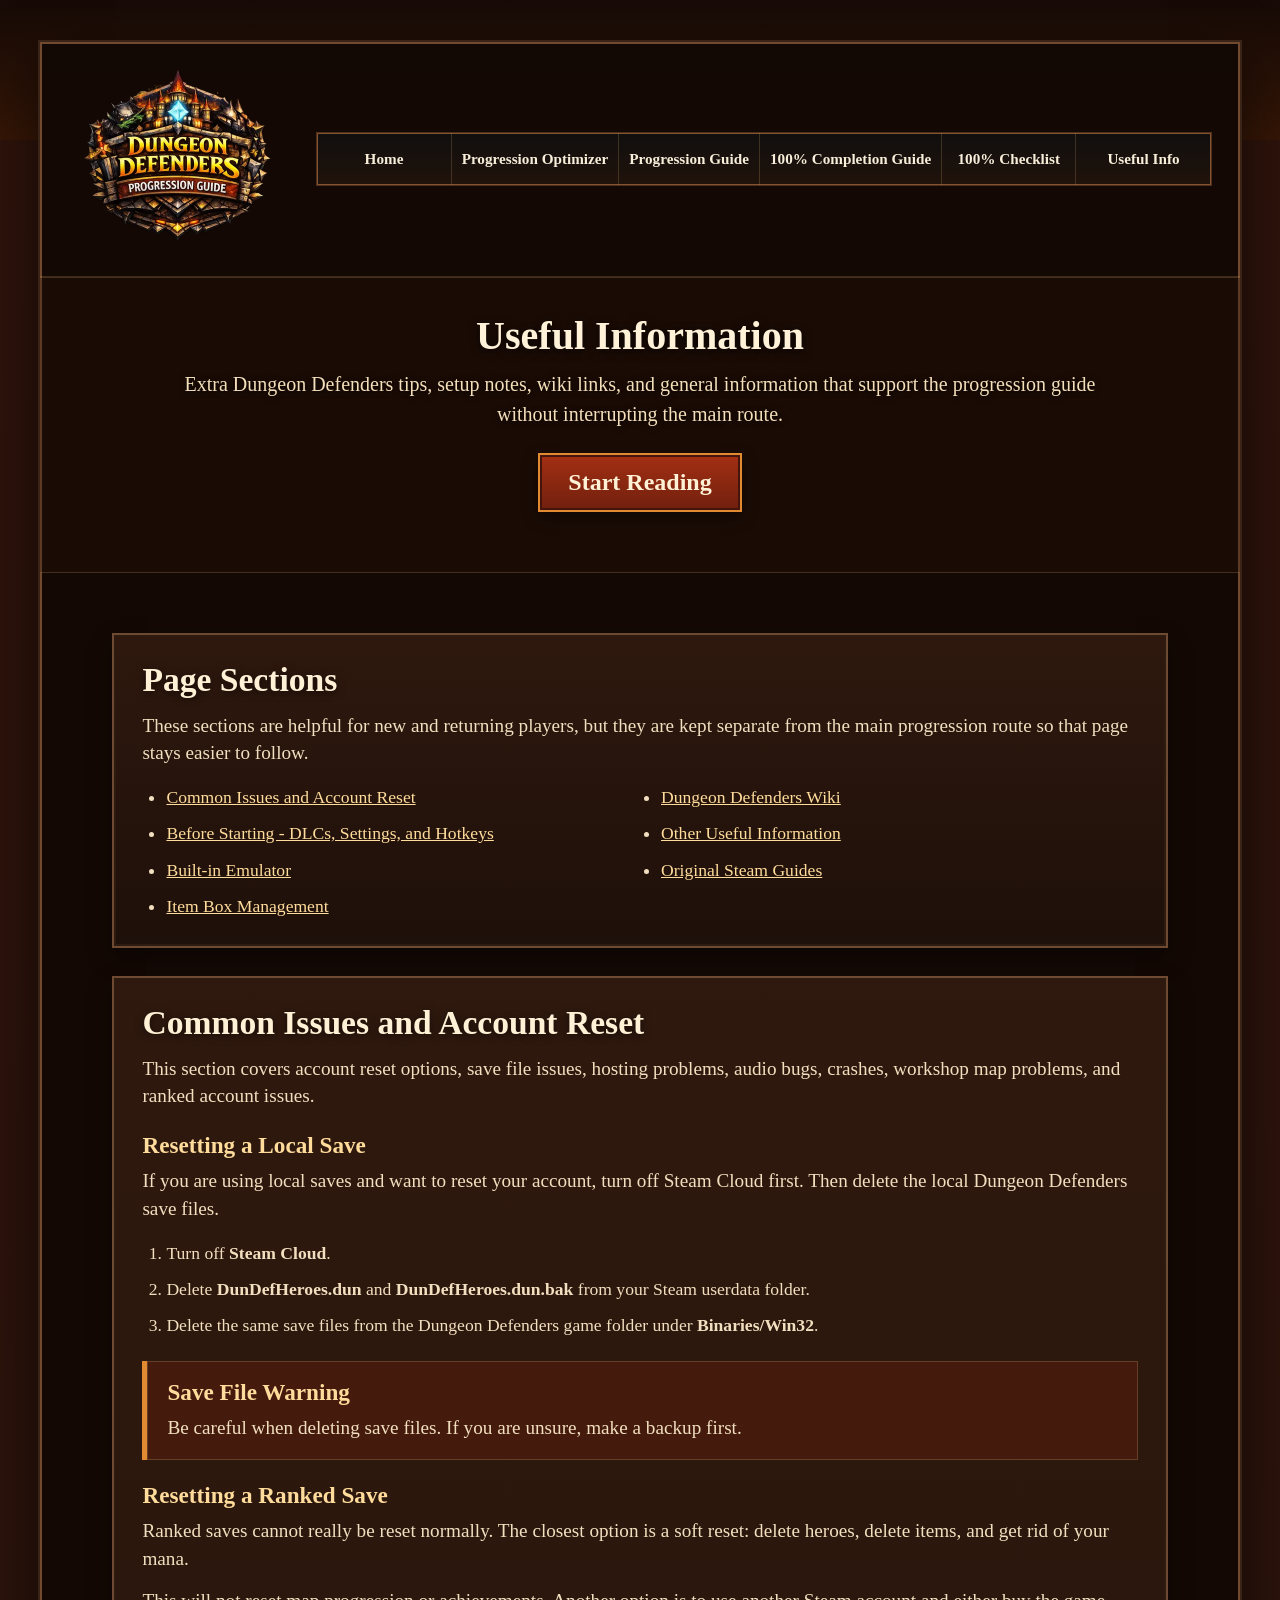
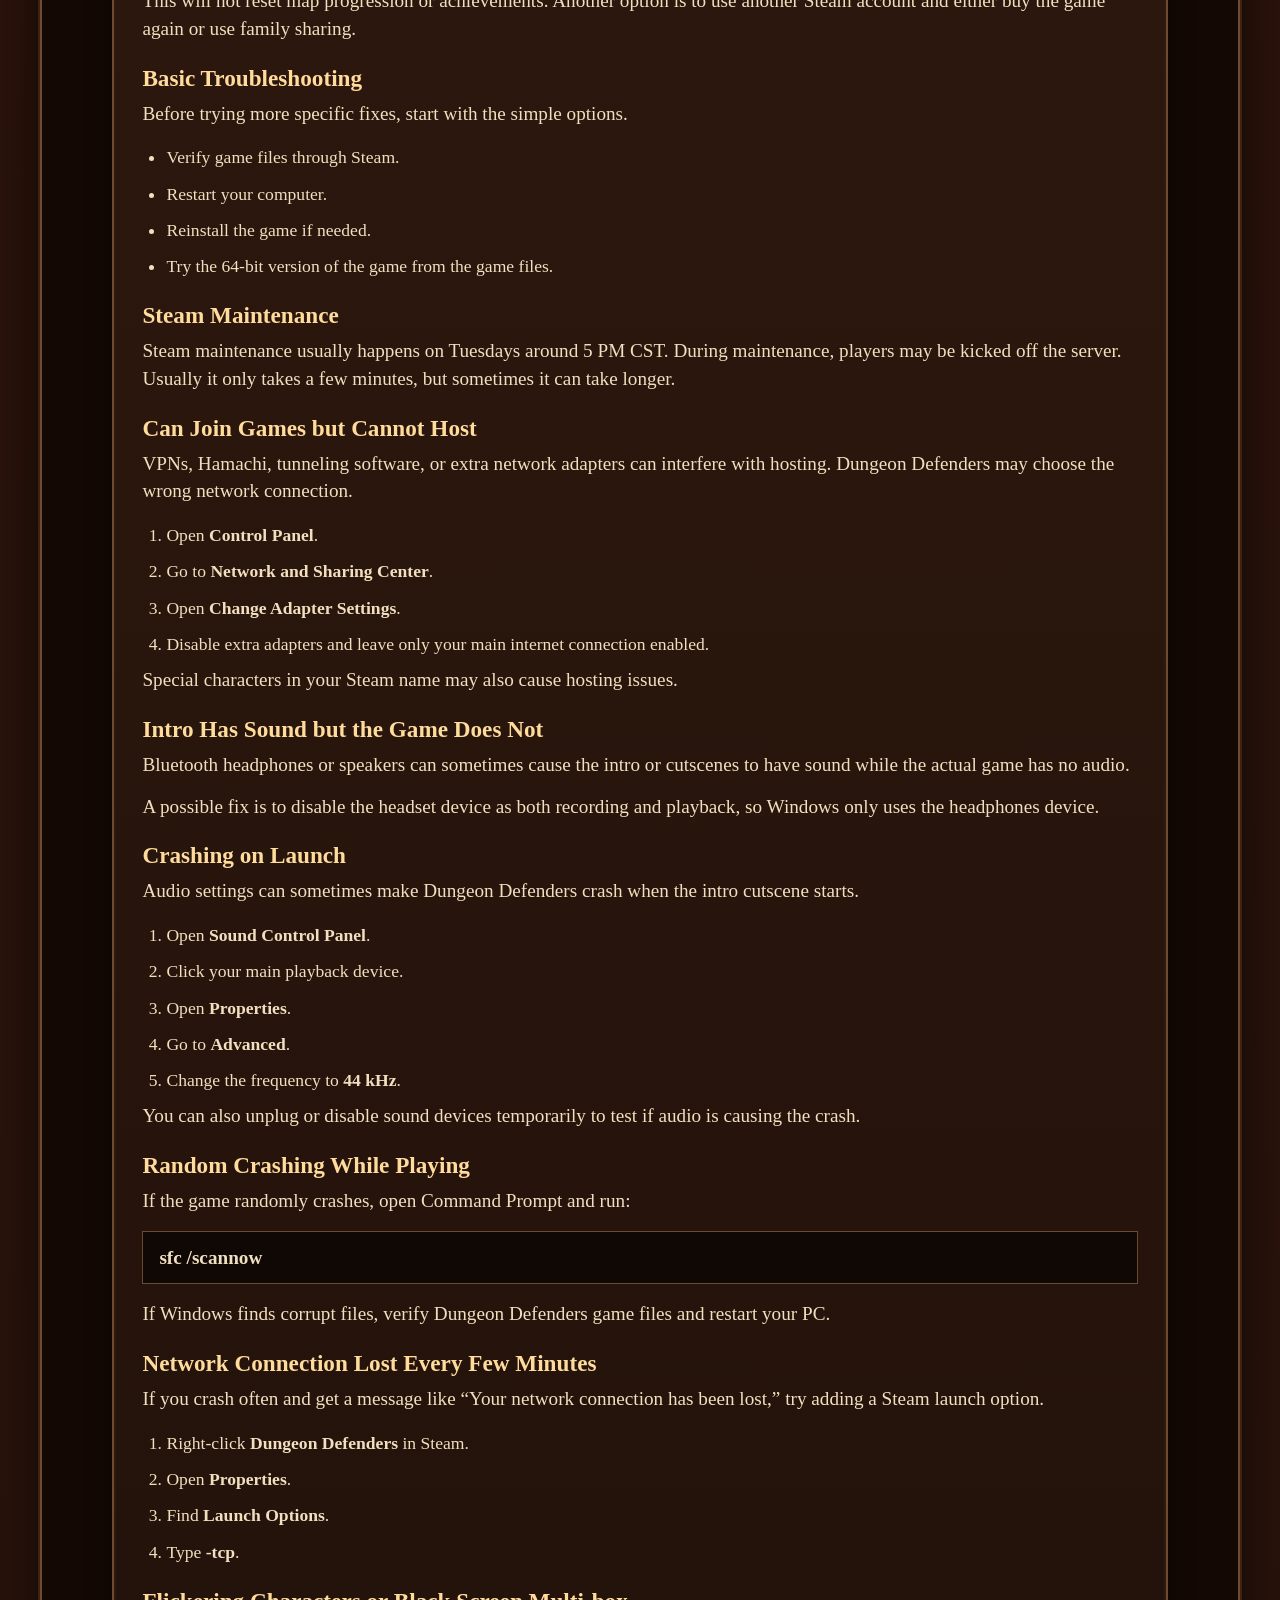
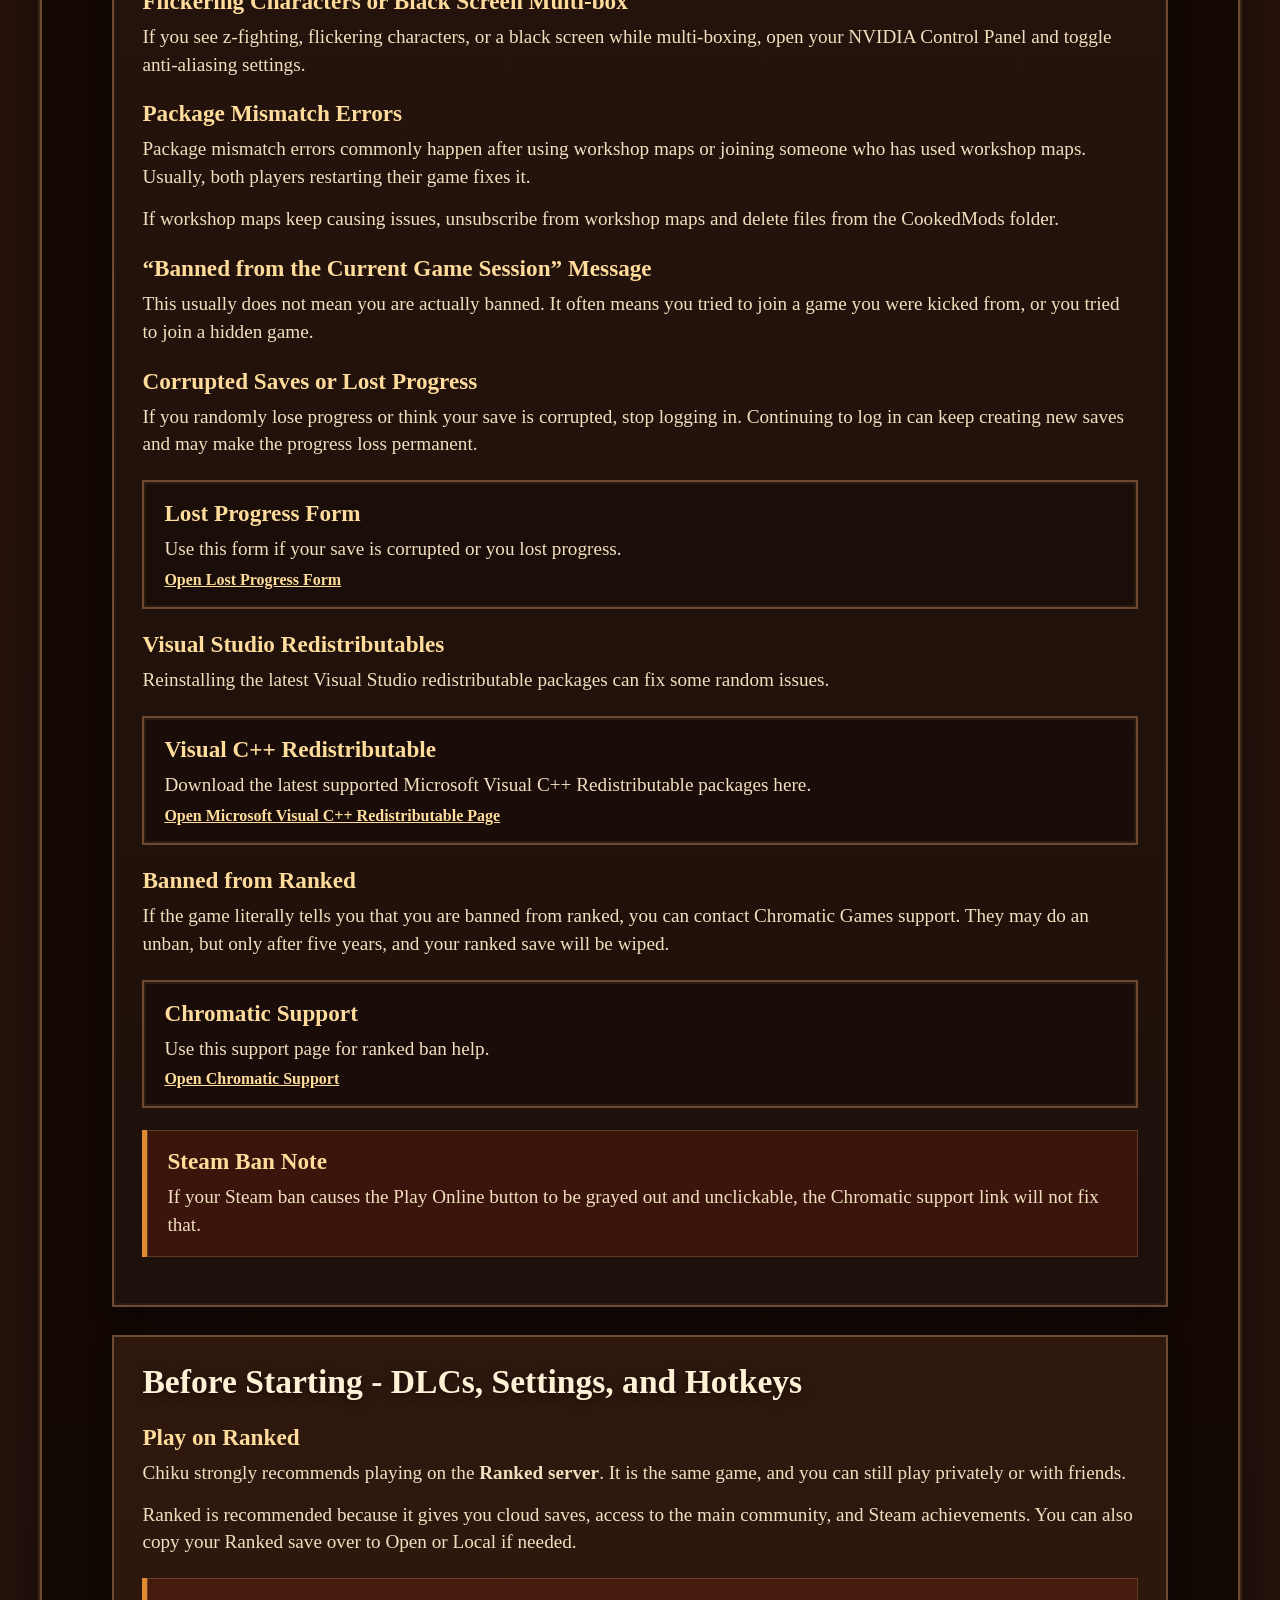
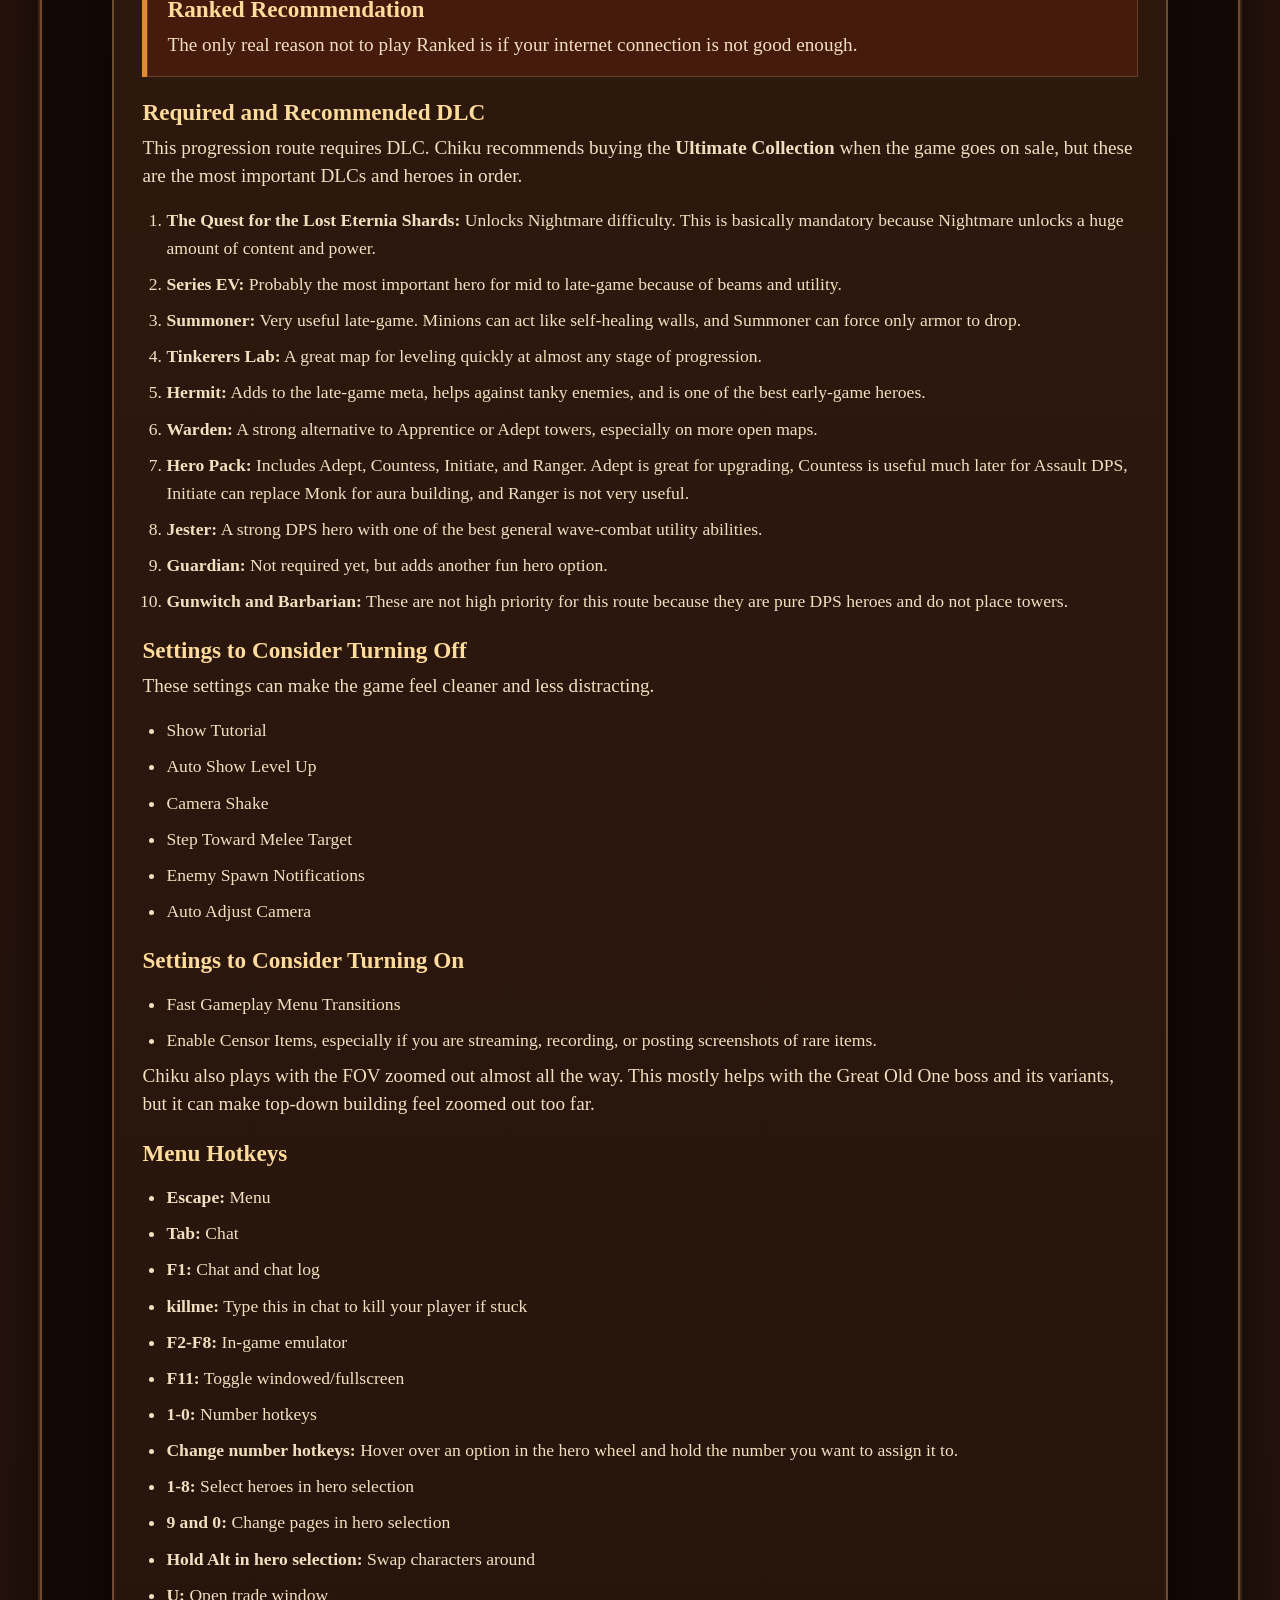
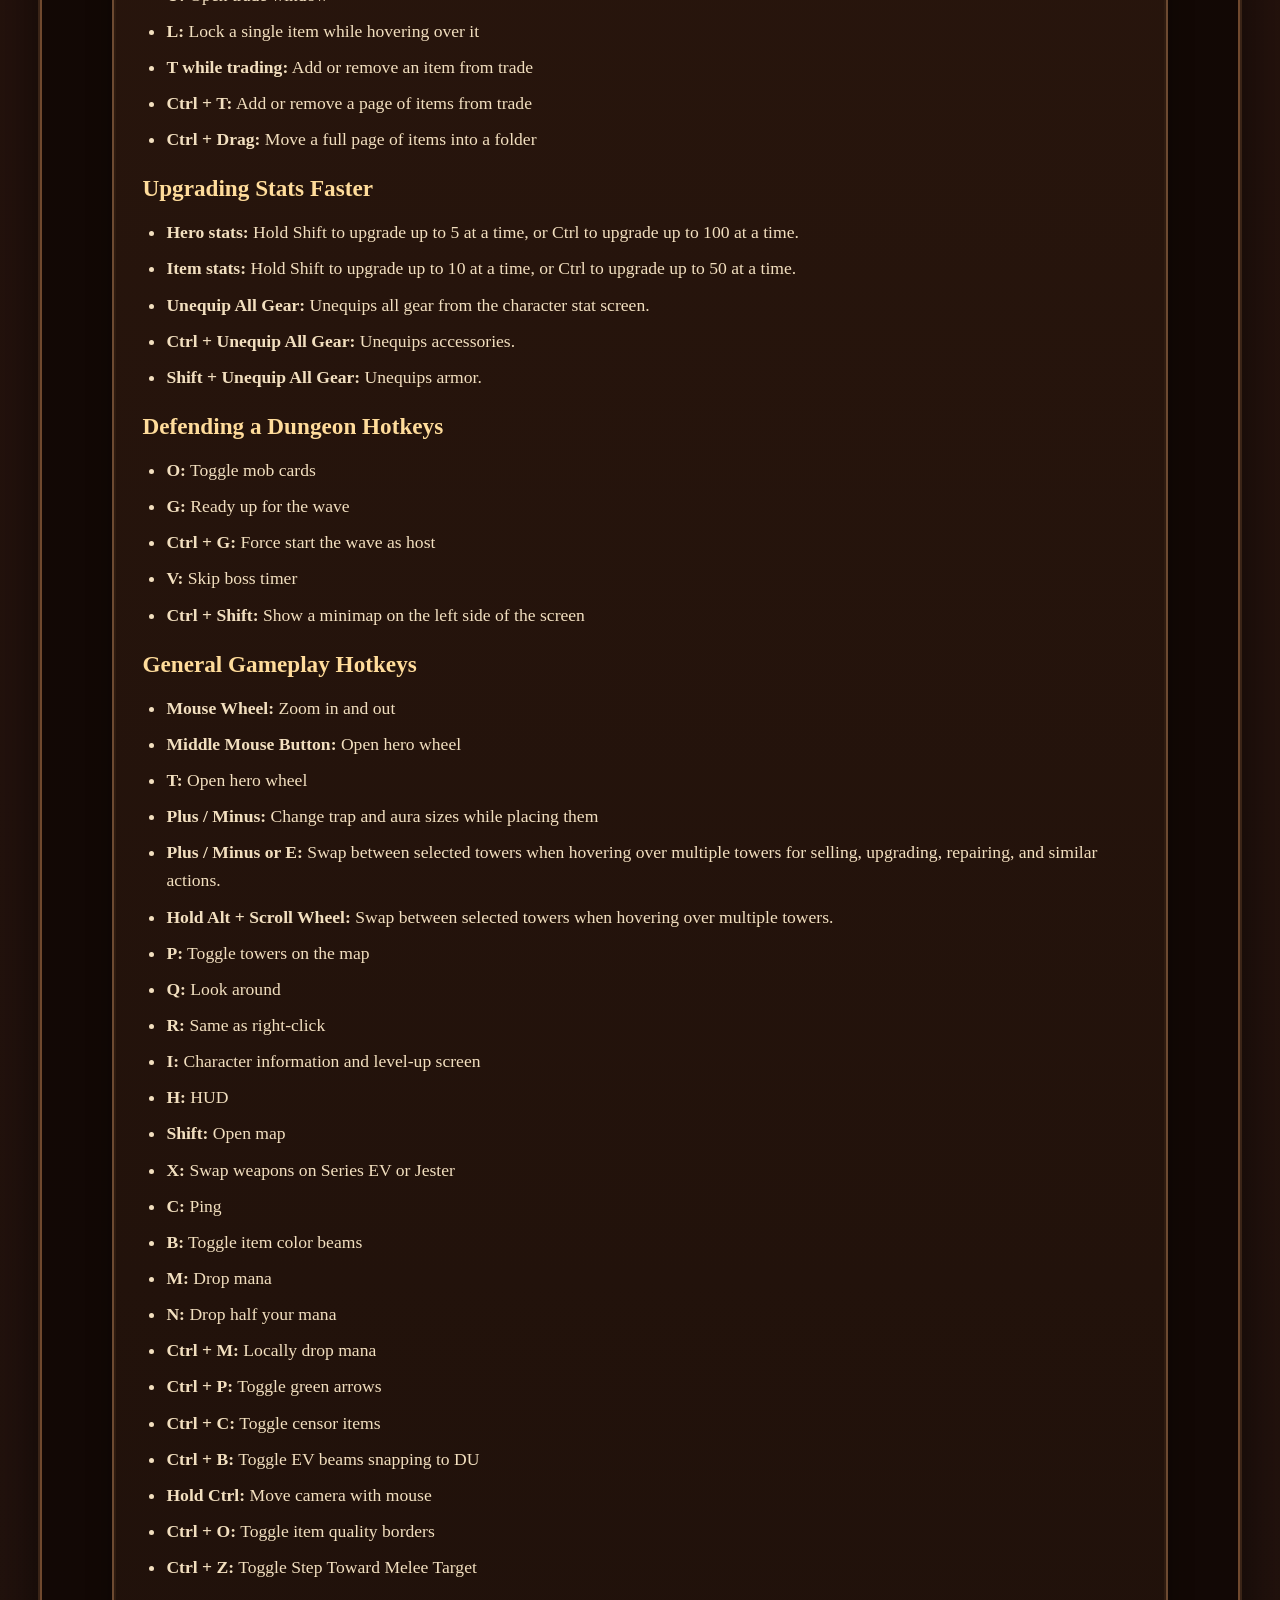
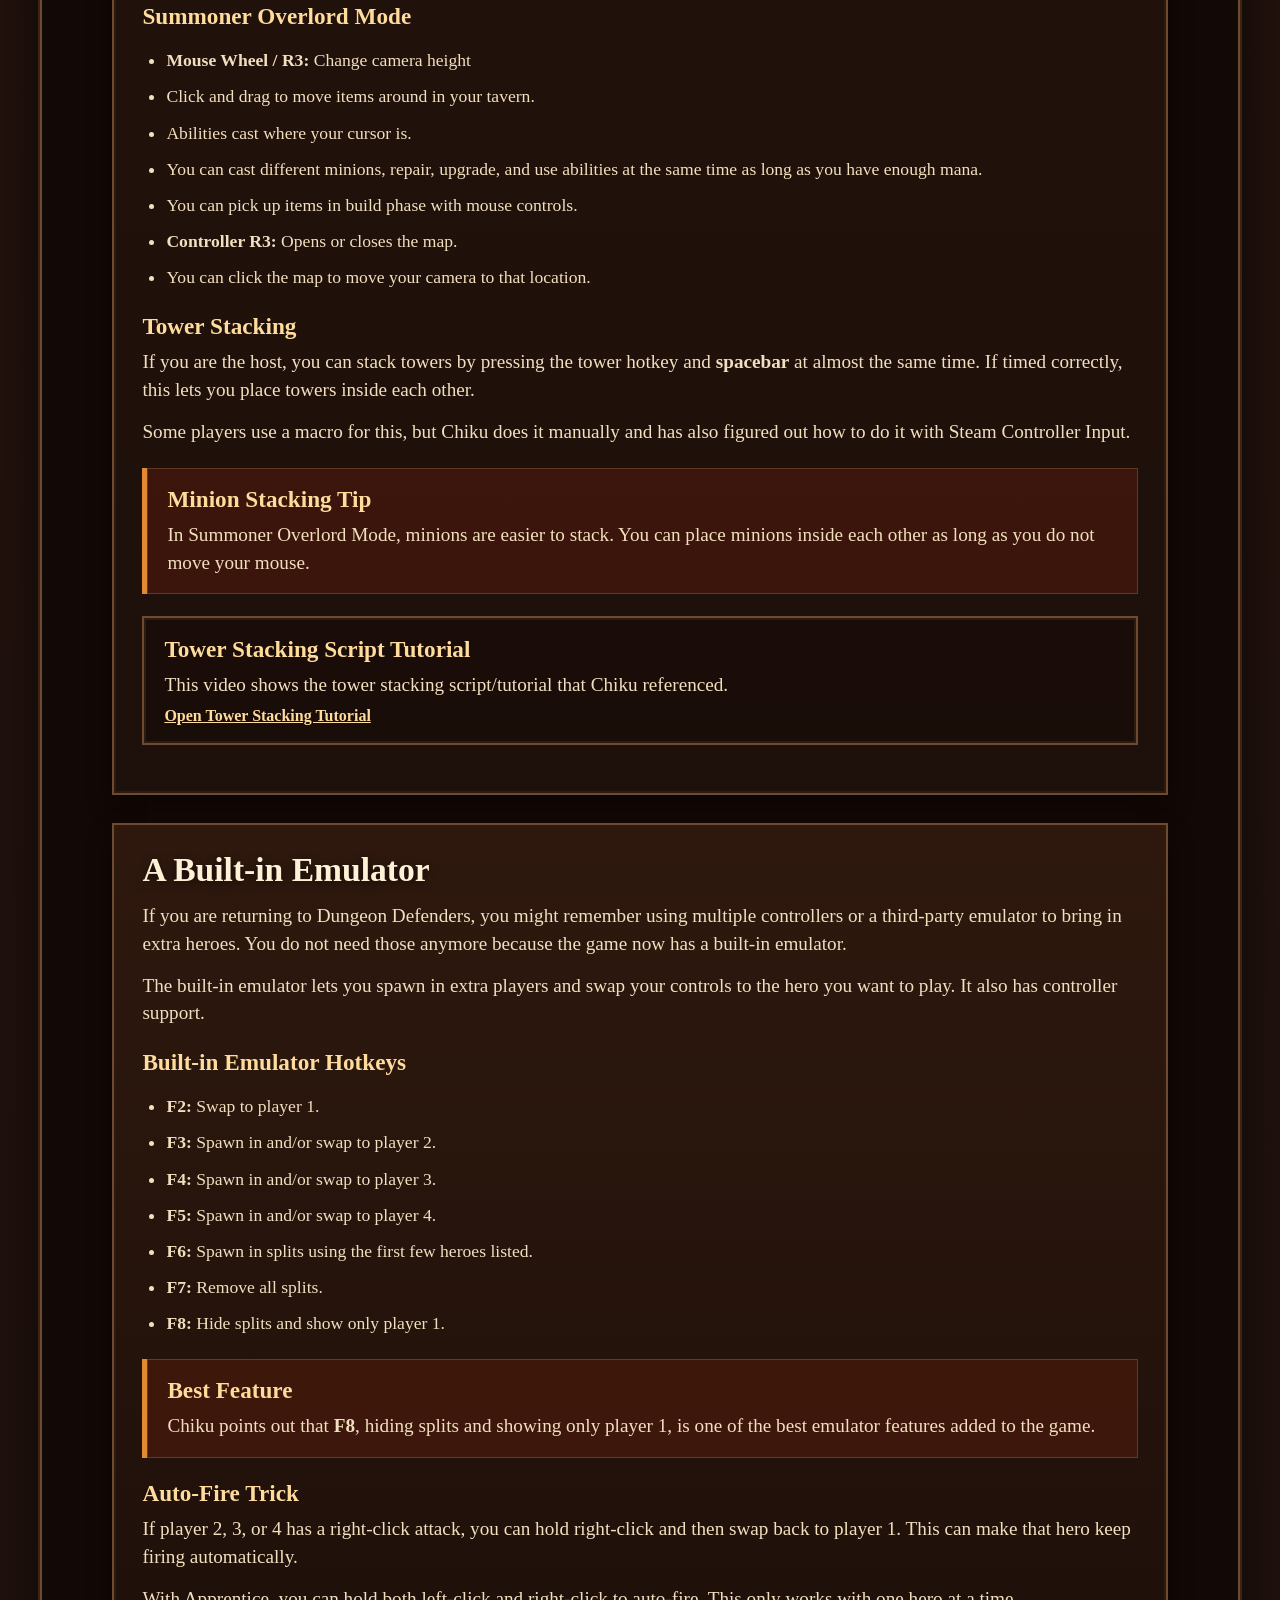
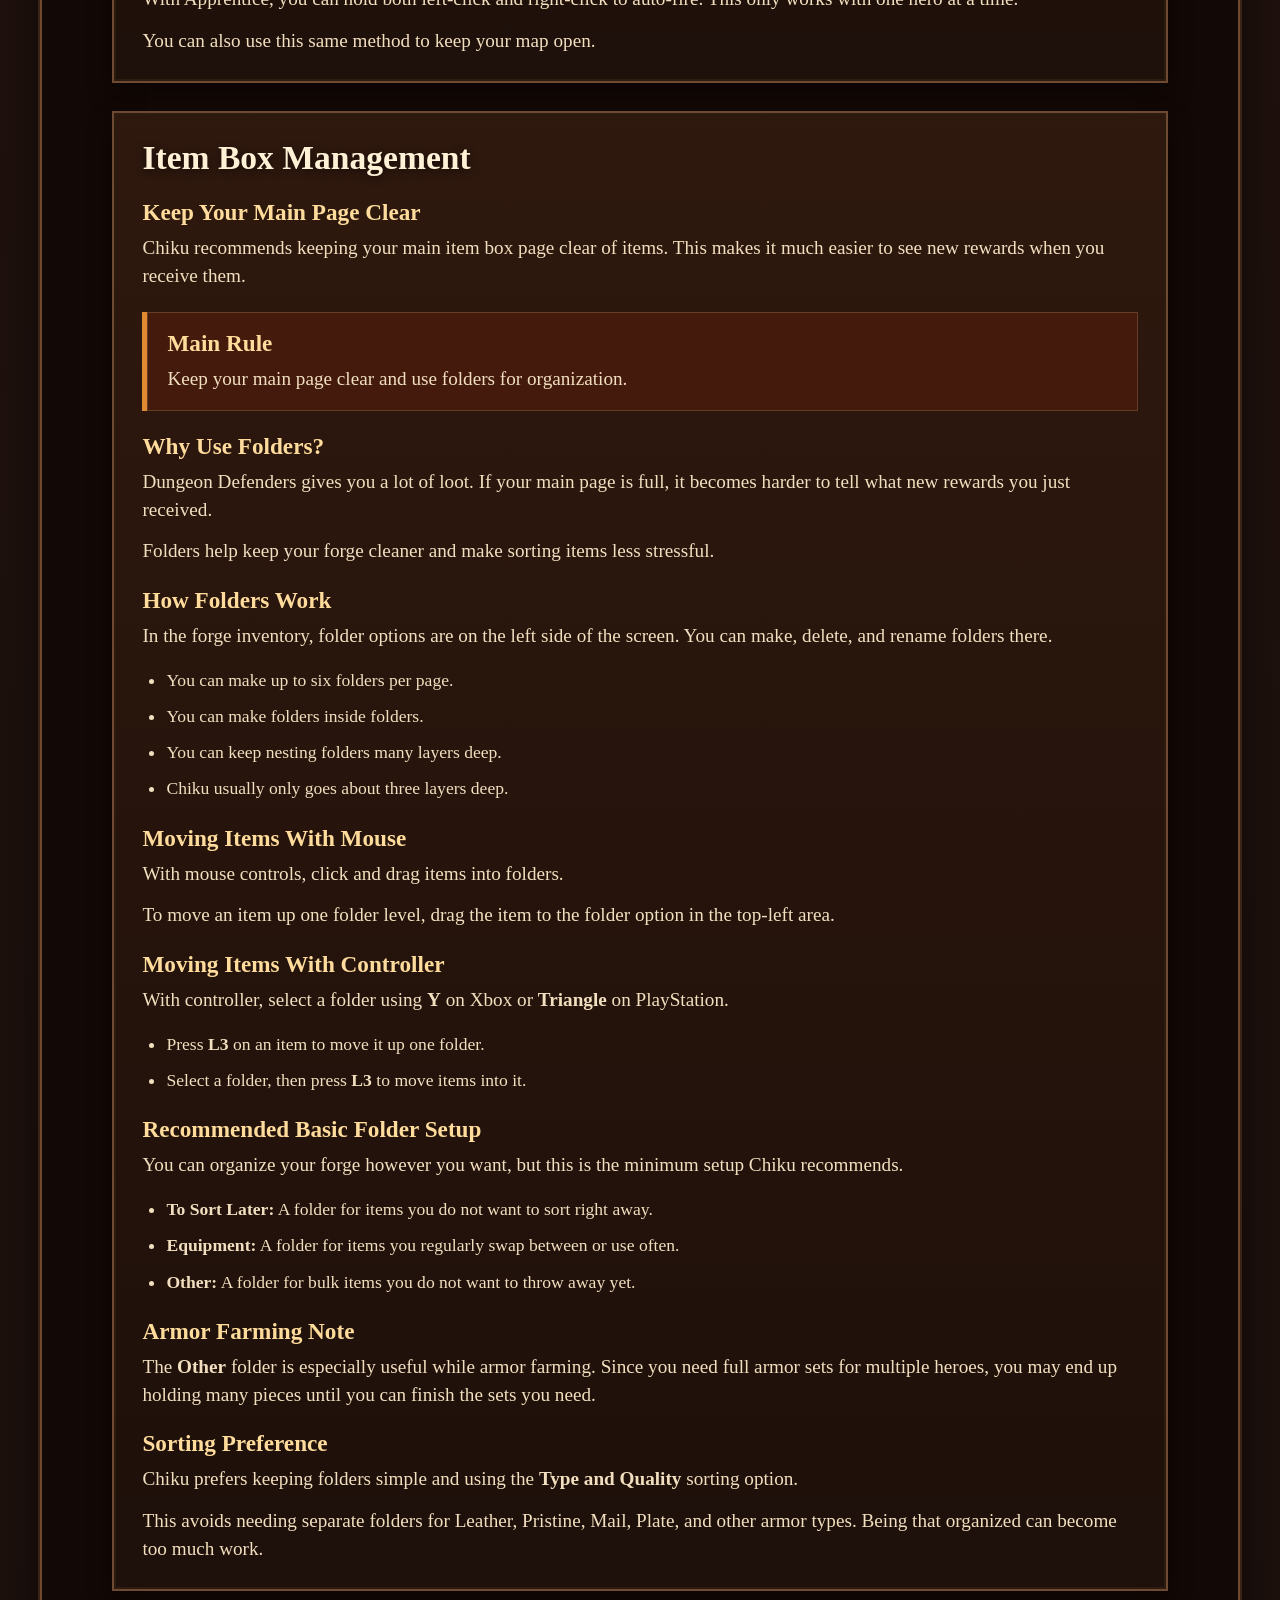
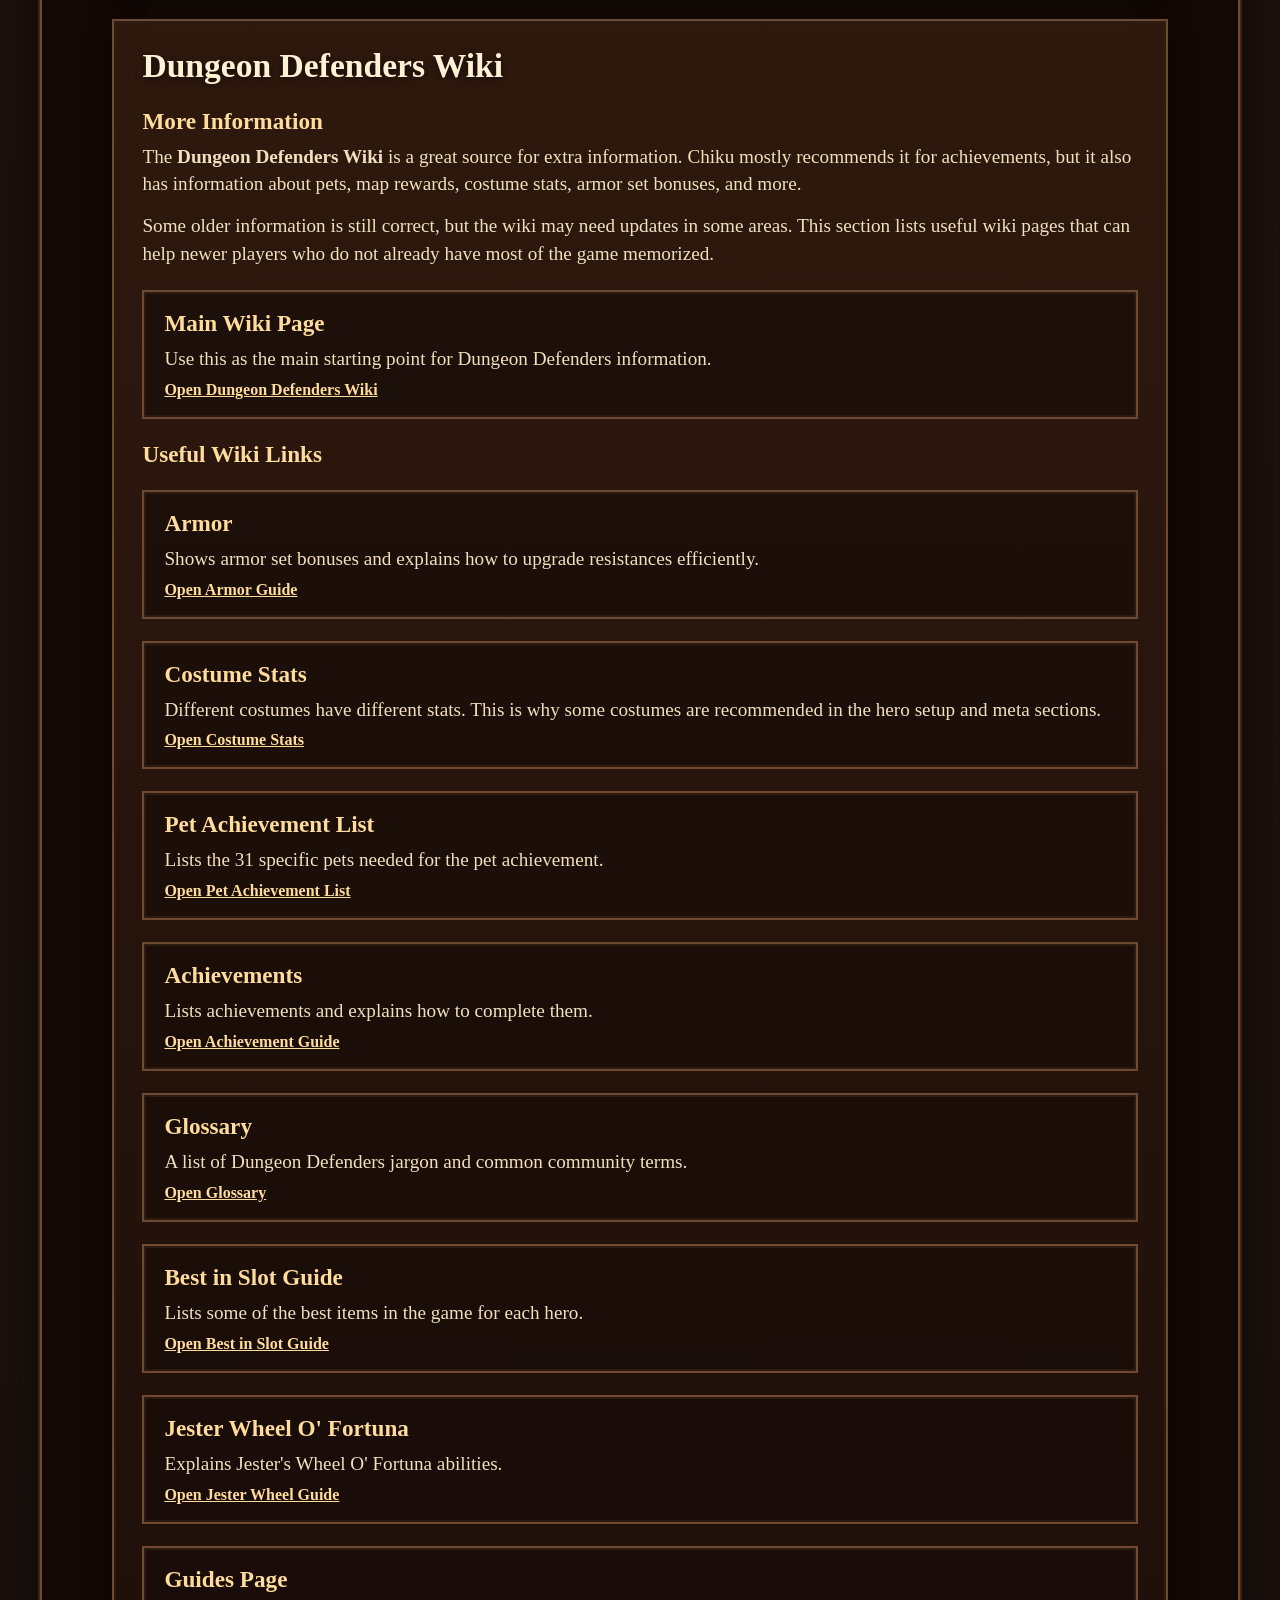
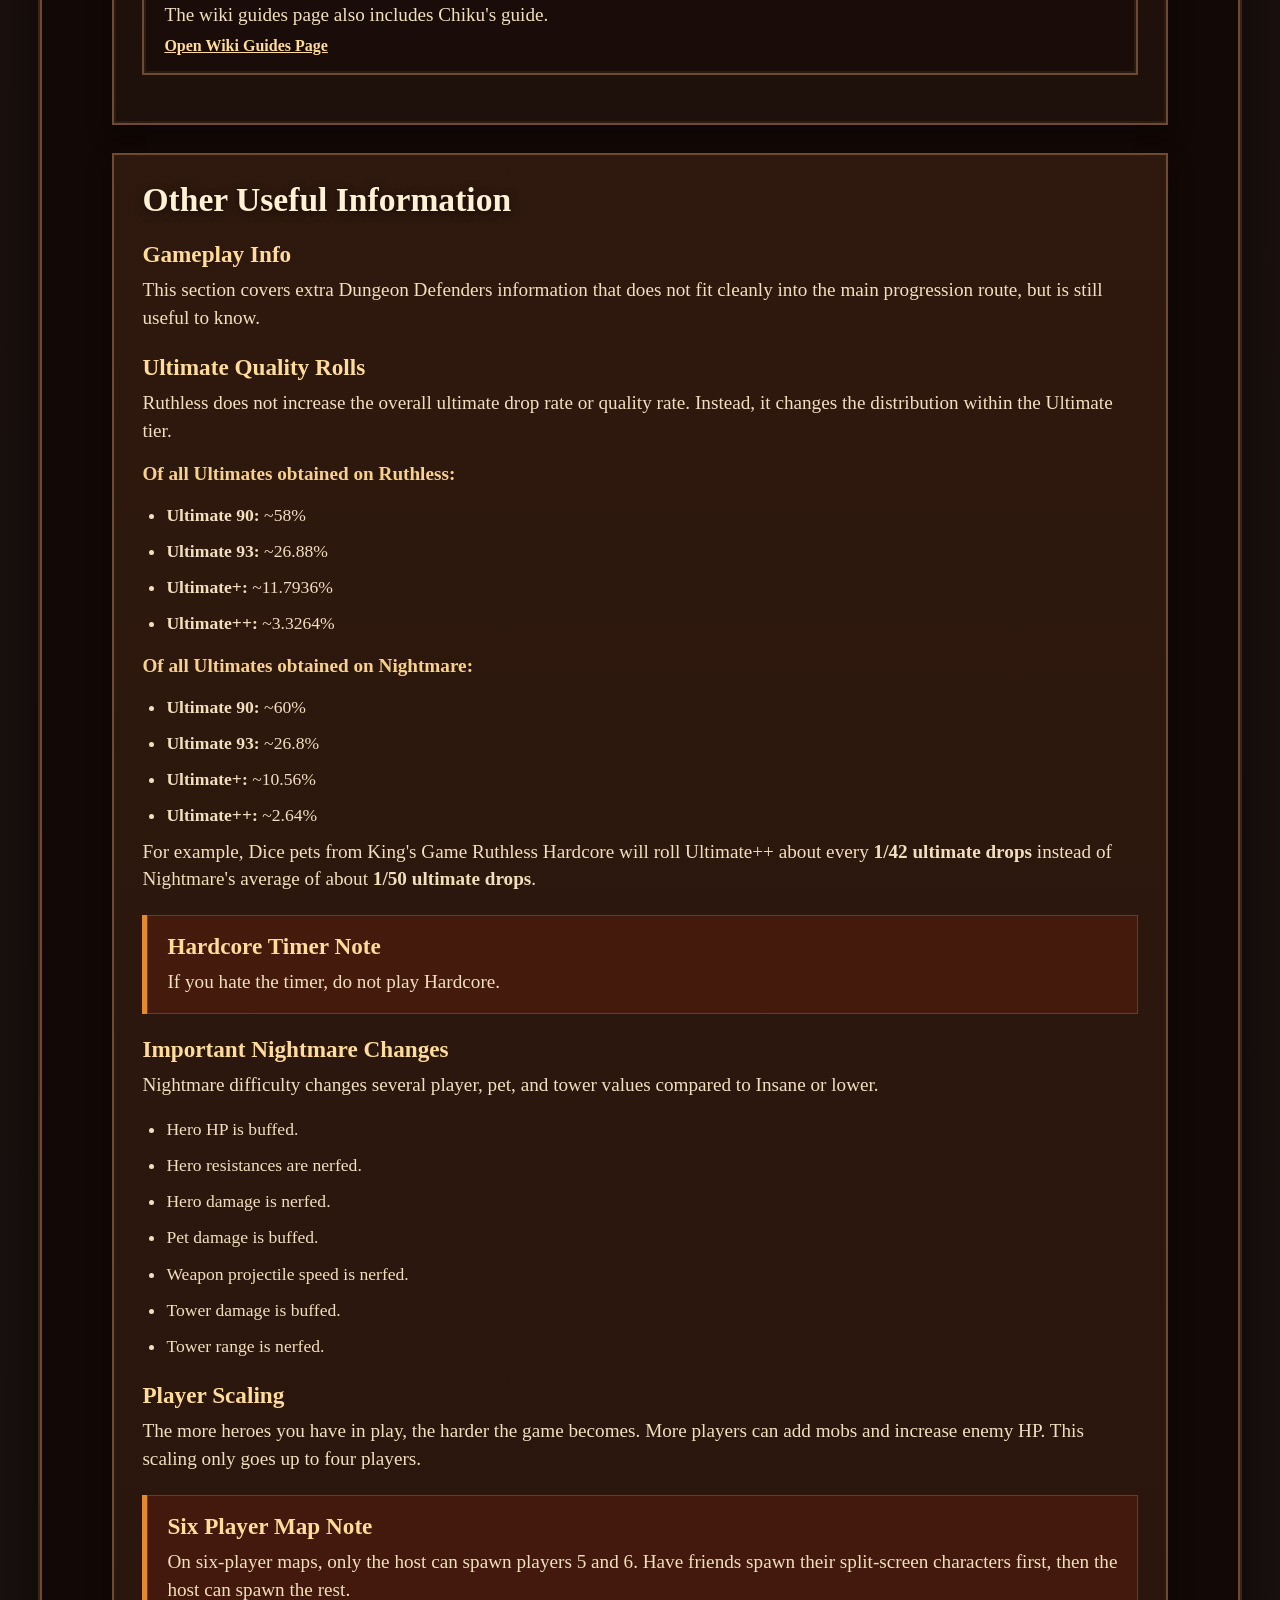
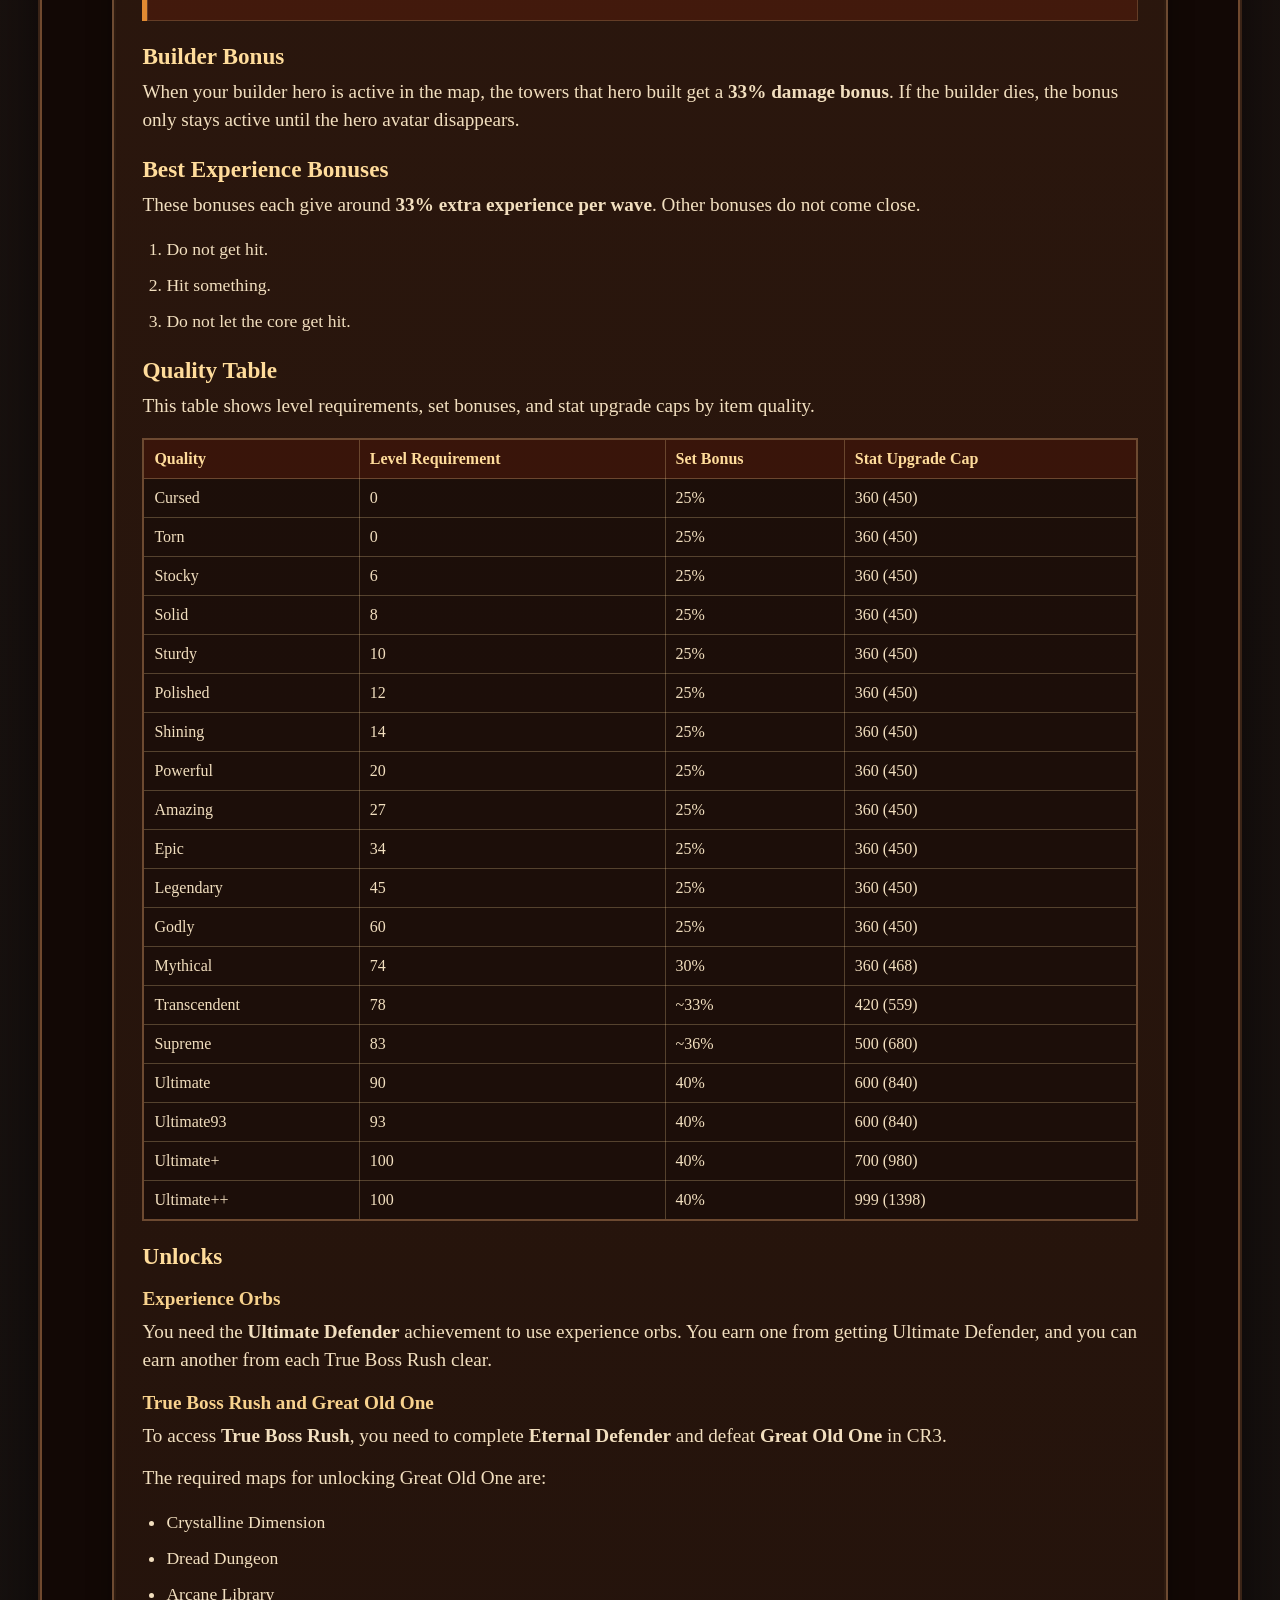
<file: resources.html>
<!DOCTYPE html>
<html lang="en">
<head>
    <meta charset="UTF-8">
    <meta name="viewport" content="width=device-width, initial-scale=1.0">
    <title>Useful Information | Dungeon Defenders Progression Hub</title>
    <link rel="stylesheet" href="styles/style.css">
    <link rel="stylesheet" href="styles/performance-fixes.css">
</head>
<body>
    <div class="site-shell">
        <header class="topbar">
            <div class="logo-wrap">
                <img src="images/logo.webp" alt="Dungeon Defenders Progression Guide logo">
            </div>

                <nav class="main-nav">
                <a href="index.html">Home</a>
                <a href="optimizer.html">Progression Optimizer</a>
                <a href="progression.html">Progression Guide</a>
                <a href="completion-guide.html">100% Completion Guide</a>
                <a href="completion-checklist.html">100% Checklist</a>
                <a href="resources.html">Useful Info</a>
                </nav>
        </header>

        <main>
            <section class="hero panel">
                <h1>Useful Information</h1>
                <p>
                    Extra Dungeon Defenders tips, setup notes, wiki links, and general information
                    that support the progression guide without interrupting the main route.
                </p>
                <a class="cta-button" href="#resource-sections">Start Reading</a>
            </section>

            <section class="guide-page" id="resource-sections">

                <article class="guide-card guide-text-card">
                    <div class="card-content">
                        <h2>Page Sections</h2>
                        <p>
                            These sections are helpful for new and returning players, but they are kept
                            separate from the main progression route so that page stays easier to follow.
                        </p>

                        <ul class="toc-list">
                            <li><a href="#common-issues">Common Issues and Account Reset</a></li>
                            <li><a href="#before-starting">Before Starting - DLCs, Settings, and Hotkeys</a></li>
                            <li><a href="#emulator">Built-in Emulator</a></li>
                            <li><a href="#item-box">Item Box Management</a></li>
                            <li><a href="#wiki">Dungeon Defenders Wiki</a></li>
                            <li><a href="#other-info">Other Useful Information</a></li>
                            <li><a href="#original-guides">Original Steam Guides</a></li>
                        </ul>
                    </div>
                </article>

<article class="guide-card guide-text-card" id="common-issues">
    <div class="card-content">
        <h2>Common Issues and Account Reset</h2>

        <p>
            This section covers account reset options, save file issues, hosting problems,
            audio bugs, crashes, workshop map problems, and ranked account issues.
        </p>

        <h3>Resetting a Local Save</h3>
        <p>
            If you are using local saves and want to reset your account, turn off Steam Cloud
            first. Then delete the local Dungeon Defenders save files.
        </p>

        <ol>
            <li>Turn off <strong>Steam Cloud</strong>.</li>
            <li>
                Delete <strong>DunDefHeroes.dun</strong> and
                <strong>DunDefHeroes.dun.bak</strong> from your Steam userdata folder.
            </li>
            <li>
                Delete the same save files from the Dungeon Defenders game folder under
                <strong>Binaries/Win32</strong>.
            </li>
        </ol>

        <div class="guide-warning">
            <h3>Save File Warning</h3>
            <p>
                Be careful when deleting save files. If you are unsure, make a backup first.
            </p>
        </div>

        <h3>Resetting a Ranked Save</h3>
        <p>
            Ranked saves cannot really be reset normally. The closest option is a soft reset:
            delete heroes, delete items, and get rid of your mana.
        </p>

        <p>
            This will not reset map progression or achievements. Another option is to use
            another Steam account and either buy the game again or use family sharing.
        </p>

        <h3>Basic Troubleshooting</h3>
        <p>
            Before trying more specific fixes, start with the simple options.
        </p>

        <ul>
            <li>Verify game files through Steam.</li>
            <li>Restart your computer.</li>
            <li>Reinstall the game if needed.</li>
            <li>Try the 64-bit version of the game from the game files.</li>
        </ul>

        <h3>Steam Maintenance</h3>
        <p>
            Steam maintenance usually happens on Tuesdays around 5 PM CST. During maintenance,
            players may be kicked off the server. Usually it only takes a few minutes, but
            sometimes it can take longer.
        </p>

        <h3>Can Join Games but Cannot Host</h3>
        <p>
            VPNs, Hamachi, tunneling software, or extra network adapters can interfere with
            hosting. Dungeon Defenders may choose the wrong network connection.
        </p>

        <ol>
            <li>Open <strong>Control Panel</strong>.</li>
            <li>Go to <strong>Network and Sharing Center</strong>.</li>
            <li>Open <strong>Change Adapter Settings</strong>.</li>
            <li>Disable extra adapters and leave only your main internet connection enabled.</li>
        </ol>

        <p>
            Special characters in your Steam name may also cause hosting issues.
        </p>

        <h3>Intro Has Sound but the Game Does Not</h3>
        <p>
            Bluetooth headphones or speakers can sometimes cause the intro or cutscenes to have
            sound while the actual game has no audio.
        </p>

        <p>
            A possible fix is to disable the headset device as both recording and playback, so
            Windows only uses the headphones device.
        </p>

        <h3>Crashing on Launch</h3>
        <p>
            Audio settings can sometimes make Dungeon Defenders crash when the intro cutscene starts.
        </p>

        <ol>
            <li>Open <strong>Sound Control Panel</strong>.</li>
            <li>Click your main playback device.</li>
            <li>Open <strong>Properties</strong>.</li>
            <li>Go to <strong>Advanced</strong>.</li>
            <li>Change the frequency to <strong>44 kHz</strong>.</li>
        </ol>

        <p>
            You can also unplug or disable sound devices temporarily to test if audio is causing
            the crash.
        </p>

        <h3>Random Crashing While Playing</h3>
        <p>
            If the game randomly crashes, open Command Prompt and run:
        </p>

        <div class="code-box">
            <p>sfc /scannow</p>
        </div>

        <p>
            If Windows finds corrupt files, verify Dungeon Defenders game files and restart your PC.
        </p>

        <h3>Network Connection Lost Every Few Minutes</h3>
        <p>
            If you crash often and get a message like “Your network connection has been lost,”
            try adding a Steam launch option.
        </p>

        <ol>
            <li>Right-click <strong>Dungeon Defenders</strong> in Steam.</li>
            <li>Open <strong>Properties</strong>.</li>
            <li>Find <strong>Launch Options</strong>.</li>
            <li>Type <strong>-tcp</strong>.</li>
        </ol>

        <h3>Flickering Characters or Black Screen Multi-box</h3>
        <p>
            If you see z-fighting, flickering characters, or a black screen while multi-boxing,
            open your NVIDIA Control Panel and toggle anti-aliasing settings.
        </p>

        <h3>Package Mismatch Errors</h3>
        <p>
            Package mismatch errors commonly happen after using workshop maps or joining someone
            who has used workshop maps. Usually, both players restarting their game fixes it.
        </p>

        <p>
            If workshop maps keep causing issues, unsubscribe from workshop maps and delete files
            from the CookedMods folder.
        </p>

        <h3>“Banned from the Current Game Session” Message</h3>
        <p>
            This usually does not mean you are actually banned. It often means you tried to join
            a game you were kicked from, or you tried to join a hidden game.
        </p>

        <h3>Corrupted Saves or Lost Progress</h3>
        <p>
            If you randomly lose progress or think your save is corrupted, stop logging in.
            Continuing to log in can keep creating new saves and may make the progress loss permanent.
        </p>

        <div class="build-link">
            <h3>Lost Progress Form</h3>
            <p>
                Use this form if your save is corrupted or you lost progress.
            </p>

            <a href="https://forms.gle/TtWMBKBu5S3MUqJK9" target="_blank">
                Open Lost Progress Form
            </a>
        </div>

        <h3>Visual Studio Redistributables</h3>
        <p>
            Reinstalling the latest Visual Studio redistributable packages can fix some random
            issues.
        </p>

        <div class="build-link">
            <h3>Visual C++ Redistributable</h3>
            <p>
                Download the latest supported Microsoft Visual C++ Redistributable packages here.
            </p>

            <a href="https://learn.microsoft.com/en-us/cpp/windows/latest-supported-vc-redist?view=msvc-170" target="_blank">
                Open Microsoft Visual C++ Redistributable Page
            </a>
        </div>

        <h3>Banned from Ranked</h3>
        <p>
            If the game literally tells you that you are banned from ranked, you can contact
            Chromatic Games support. They may do an unban, but only after five years, and your
            ranked save will be wiped.
        </p>

        <div class="build-link">
            <h3>Chromatic Support</h3>
            <p>
                Use this support page for ranked ban help.
            </p>

            <a href="https://support.chromatic.games/hc/en-us/requests/new" target="_blank">
                Open Chromatic Support
            </a>
        </div>

        <div class="guide-warning">
            <h3>Steam Ban Note</h3>
            <p>
                If your Steam ban causes the Play Online button to be grayed out and unclickable,
                the Chromatic support link will not fix that.
            </p>
        </div>
    </div>
</article>

<article class="guide-card guide-text-card" id="before-starting">
    <div class="card-content">
        <h2>Before Starting - DLCs, Settings, and Hotkeys</h2>

        <h3>Play on Ranked</h3>
        <p>
            Chiku strongly recommends playing on the <strong>Ranked server</strong>.
            It is the same game, and you can still play privately or with friends.
        </p>

        <p>
            Ranked is recommended because it gives you cloud saves, access to the main
            community, and Steam achievements. You can also copy your Ranked save over
            to Open or Local if needed.
        </p>

        <div class="guide-warning">
            <h3>Ranked Recommendation</h3>
            <p>
                The only real reason not to play Ranked is if your internet connection is
                not good enough.
            </p>
        </div>

        <h3>Required and Recommended DLC</h3>
        <p>
            This progression route requires DLC. Chiku recommends buying the
            <strong>Ultimate Collection</strong> when the game goes on sale, but these are
            the most important DLCs and heroes in order.
        </p>

        <ol>
            <li>
                <strong>The Quest for the Lost Eternia Shards:</strong>
                Unlocks Nightmare difficulty. This is basically mandatory because Nightmare
                unlocks a huge amount of content and power.
            </li>
            <li>
                <strong>Series EV:</strong>
                Probably the most important hero for mid to late-game because of beams and utility.
            </li>
            <li>
                <strong>Summoner:</strong>
                Very useful late-game. Minions can act like self-healing walls, and Summoner
                can force only armor to drop.
            </li>
            <li>
                <strong>Tinkerers Lab:</strong>
                A great map for leveling quickly at almost any stage of progression.
            </li>
            <li>
                <strong>Hermit:</strong>
                Adds to the late-game meta, helps against tanky enemies, and is one of the
                best early-game heroes.
            </li>
            <li>
                <strong>Warden:</strong>
                A strong alternative to Apprentice or Adept towers, especially on more open maps.
            </li>
            <li>
                <strong>Hero Pack:</strong>
                Includes Adept, Countess, Initiate, and Ranger. Adept is great for upgrading,
                Countess is useful much later for Assault DPS, Initiate can replace Monk for
                aura building, and Ranger is not very useful.
            </li>
            <li>
                <strong>Jester:</strong>
                A strong DPS hero with one of the best general wave-combat utility abilities.
            </li>
            <li>
                <strong>Guardian:</strong>
                Not required yet, but adds another fun hero option.
            </li>
            <li>
                <strong>Gunwitch and Barbarian:</strong>
                These are not high priority for this route because they are pure DPS heroes
                and do not place towers.
            </li>
        </ol>

        <h3>Settings to Consider Turning Off</h3>
        <p>
            These settings can make the game feel cleaner and less distracting.
        </p>

        <ul>
            <li>Show Tutorial</li>
            <li>Auto Show Level Up</li>
            <li>Camera Shake</li>
            <li>Step Toward Melee Target</li>
            <li>Enemy Spawn Notifications</li>
            <li>Auto Adjust Camera</li>
        </ul>

        <h3>Settings to Consider Turning On</h3>
        <ul>
            <li>Fast Gameplay Menu Transitions</li>
            <li>
                Enable Censor Items, especially if you are streaming, recording,
                or posting screenshots of rare items.
            </li>
        </ul>

        <p>
            Chiku also plays with the FOV zoomed out almost all the way. This mostly helps
            with the Great Old One boss and its variants, but it can make top-down building
            feel zoomed out too far.
        </p>

        <h3>Menu Hotkeys</h3>
        <ul>
            <li><strong>Escape:</strong> Menu</li>
            <li><strong>Tab:</strong> Chat</li>
            <li><strong>F1:</strong> Chat and chat log</li>
            <li><strong>killme:</strong> Type this in chat to kill your player if stuck</li>
            <li><strong>F2-F8:</strong> In-game emulator</li>
            <li><strong>F11:</strong> Toggle windowed/fullscreen</li>
            <li><strong>1-0:</strong> Number hotkeys</li>
            <li>
                <strong>Change number hotkeys:</strong> Hover over an option in the hero wheel
                and hold the number you want to assign it to.
            </li>
            <li><strong>1-8:</strong> Select heroes in hero selection</li>
            <li><strong>9 and 0:</strong> Change pages in hero selection</li>
            <li><strong>Hold Alt in hero selection:</strong> Swap characters around</li>
            <li><strong>U:</strong> Open trade window</li>
            <li><strong>L:</strong> Lock a single item while hovering over it</li>
            <li><strong>T while trading:</strong> Add or remove an item from trade</li>
            <li><strong>Ctrl + T:</strong> Add or remove a page of items from trade</li>
            <li><strong>Ctrl + Drag:</strong> Move a full page of items into a folder</li>
        </ul>

        <h3>Upgrading Stats Faster</h3>
        <ul>
            <li>
                <strong>Hero stats:</strong> Hold Shift to upgrade up to 5 at a time,
                or Ctrl to upgrade up to 100 at a time.
            </li>
            <li>
                <strong>Item stats:</strong> Hold Shift to upgrade up to 10 at a time,
                or Ctrl to upgrade up to 50 at a time.
            </li>
            <li><strong>Unequip All Gear:</strong> Unequips all gear from the character stat screen.</li>
            <li><strong>Ctrl + Unequip All Gear:</strong> Unequips accessories.</li>
            <li><strong>Shift + Unequip All Gear:</strong> Unequips armor.</li>
        </ul>

        <h3>Defending a Dungeon Hotkeys</h3>
        <ul>
            <li><strong>O:</strong> Toggle mob cards</li>
            <li><strong>G:</strong> Ready up for the wave</li>
            <li><strong>Ctrl + G:</strong> Force start the wave as host</li>
            <li><strong>V:</strong> Skip boss timer</li>
            <li><strong>Ctrl + Shift:</strong> Show a minimap on the left side of the screen</li>
        </ul>

        <h3>General Gameplay Hotkeys</h3>
        <ul>
            <li><strong>Mouse Wheel:</strong> Zoom in and out</li>
            <li><strong>Middle Mouse Button:</strong> Open hero wheel</li>
            <li><strong>T:</strong> Open hero wheel</li>
            <li><strong>Plus / Minus:</strong> Change trap and aura sizes while placing them</li>
            <li>
                <strong>Plus / Minus or E:</strong> Swap between selected towers when hovering
                over multiple towers for selling, upgrading, repairing, and similar actions.
            </li>
            <li>
                <strong>Hold Alt + Scroll Wheel:</strong> Swap between selected towers when
                hovering over multiple towers.
            </li>
            <li><strong>P:</strong> Toggle towers on the map</li>
            <li><strong>Q:</strong> Look around</li>
            <li><strong>R:</strong> Same as right-click</li>
            <li><strong>I:</strong> Character information and level-up screen</li>
            <li><strong>H:</strong> HUD</li>
            <li><strong>Shift:</strong> Open map</li>
            <li><strong>X:</strong> Swap weapons on Series EV or Jester</li>
            <li><strong>C:</strong> Ping</li>
            <li><strong>B:</strong> Toggle item color beams</li>
            <li><strong>M:</strong> Drop mana</li>
            <li><strong>N:</strong> Drop half your mana</li>
            <li><strong>Ctrl + M:</strong> Locally drop mana</li>
            <li><strong>Ctrl + P:</strong> Toggle green arrows</li>
            <li><strong>Ctrl + C:</strong> Toggle censor items</li>
            <li><strong>Ctrl + B:</strong> Toggle EV beams snapping to DU</li>
            <li><strong>Hold Ctrl:</strong> Move camera with mouse</li>
            <li><strong>Ctrl + O:</strong> Toggle item quality borders</li>
            <li><strong>Ctrl + Z:</strong> Toggle Step Toward Melee Target</li>
        </ul>

        <h3>Summoner Overlord Mode</h3>
        <ul>
            <li><strong>Mouse Wheel / R3:</strong> Change camera height</li>
            <li>Click and drag to move items around in your tavern.</li>
            <li>Abilities cast where your cursor is.</li>
            <li>
                You can cast different minions, repair, upgrade, and use abilities at the same
                time as long as you have enough mana.
            </li>
            <li>You can pick up items in build phase with mouse controls.</li>
            <li><strong>Controller R3:</strong> Opens or closes the map.</li>
            <li>You can click the map to move your camera to that location.</li>
        </ul>

        <h3>Tower Stacking</h3>
        <p>
            If you are the host, you can stack towers by pressing the tower hotkey and
            <strong>spacebar</strong> at almost the same time. If timed correctly, this lets
            you place towers inside each other.
        </p>

        <p>
            Some players use a macro for this, but Chiku does it manually and has also figured
            out how to do it with Steam Controller Input.
        </p>

        <div class="guide-warning">
            <h3>Minion Stacking Tip</h3>
            <p>
                In Summoner Overlord Mode, minions are easier to stack. You can place minions
                inside each other as long as you do not move your mouse.
            </p>
        </div>

        <div class="build-link">
            <h3>Tower Stacking Script Tutorial</h3>
            <p>
                This video shows the tower stacking script/tutorial that Chiku referenced.
            </p>

            <a href="https://www.youtube.com/watch?v=fveBB6p4qBE" target="_blank">
                Open Tower Stacking Tutorial
            </a>
        </div>
    </div>
</article>

<article class="guide-card guide-text-card" id="emulator">
    <div class="card-content">
        <h2>A Built-in Emulator</h2>

        <p>
            If you are returning to Dungeon Defenders, you might remember using multiple
            controllers or a third-party emulator to bring in extra heroes. You do not need
            those anymore because the game now has a built-in emulator.
        </p>

        <p>
            The built-in emulator lets you spawn in extra players and swap your controls to
            the hero you want to play. It also has controller support.
        </p>

        <h3>Built-in Emulator Hotkeys</h3>

        <ul>
            <li><strong>F2:</strong> Swap to player 1.</li>
            <li><strong>F3:</strong> Spawn in and/or swap to player 2.</li>
            <li><strong>F4:</strong> Spawn in and/or swap to player 3.</li>
            <li><strong>F5:</strong> Spawn in and/or swap to player 4.</li>
            <li><strong>F6:</strong> Spawn in splits using the first few heroes listed.</li>
            <li><strong>F7:</strong> Remove all splits.</li>
            <li><strong>F8:</strong> Hide splits and show only player 1.</li>
        </ul>

        <div class="guide-warning">
            <h3>Best Feature</h3>
            <p>
                Chiku points out that <strong>F8</strong>, hiding splits and showing only
                player 1, is one of the best emulator features added to the game.
            </p>
        </div>

        <h3>Auto-Fire Trick</h3>

        <p>
            If player 2, 3, or 4 has a right-click attack, you can hold right-click and
            then swap back to player 1. This can make that hero keep firing automatically.
        </p>

        <p>
            With Apprentice, you can hold both left-click and right-click to auto-fire.
            This only works with one hero at a time.
        </p>

        <p>
            You can also use this same method to keep your map open.
        </p>
    </div>
</article>

<article class="guide-card guide-text-card" id="item-box">
    <div class="card-content">
        <h2>Item Box Management</h2>

        <h3>Keep Your Main Page Clear</h3>
        <p>
            Chiku recommends keeping your main item box page clear of items.
            This makes it much easier to see new rewards when you receive them.
        </p>

        <div class="guide-warning">
            <h3>Main Rule</h3>
            <p>
                Keep your main page clear and use folders for organization.
            </p>
        </div>

        <h3>Why Use Folders?</h3>
        <p>
            Dungeon Defenders gives you a lot of loot. If your main page is full,
            it becomes harder to tell what new rewards you just received.
        </p>

        <p>
            Folders help keep your forge cleaner and make sorting items less stressful.
        </p>

        <h3>How Folders Work</h3>
        <p>
            In the forge inventory, folder options are on the left side of the screen.
            You can make, delete, and rename folders there.
        </p>

        <ul>
            <li>You can make up to six folders per page.</li>
            <li>You can make folders inside folders.</li>
            <li>You can keep nesting folders many layers deep.</li>
            <li>Chiku usually only goes about three layers deep.</li>
        </ul>

        <h3>Moving Items With Mouse</h3>
        <p>
            With mouse controls, click and drag items into folders.
        </p>

        <p>
            To move an item up one folder level, drag the item to the folder option in
            the top-left area.
        </p>

        <h3>Moving Items With Controller</h3>
        <p>
            With controller, select a folder using <strong>Y</strong> on Xbox or
            <strong>Triangle</strong> on PlayStation.
        </p>

        <ul>
            <li>
                Press <strong>L3</strong> on an item to move it up one folder.
            </li>
            <li>
                Select a folder, then press <strong>L3</strong> to move items into it.
            </li>
        </ul>

        <h3>Recommended Basic Folder Setup</h3>
        <p>
            You can organize your forge however you want, but this is the minimum setup
            Chiku recommends.
        </p>

        <ul>
            <li>
                <strong>To Sort Later:</strong> A folder for items you do not want to sort
                right away.
            </li>
            <li>
                <strong>Equipment:</strong> A folder for items you regularly swap between
                or use often.
            </li>
            <li>
                <strong>Other:</strong> A folder for bulk items you do not want to throw
                away yet.
            </li>
        </ul>

        <h3>Armor Farming Note</h3>
        <p>
            The <strong>Other</strong> folder is especially useful while armor farming.
            Since you need full armor sets for multiple heroes, you may end up holding
            many pieces until you can finish the sets you need.
        </p>

        <h3>Sorting Preference</h3>
        <p>
            Chiku prefers keeping folders simple and using the
            <strong>Type and Quality</strong> sorting option.
        </p>

        <p>
            This avoids needing separate folders for Leather, Pristine, Mail, Plate,
            and other armor types. Being that organized can become too much work.
        </p>
    </div>
</article>

<article class="guide-card guide-text-card" id="wiki">
    <div class="card-content">
        <h2>Dungeon Defenders Wiki</h2>

        <h3>More Information</h3>
        <p>
            The <strong>Dungeon Defenders Wiki</strong> is a great source for extra information.
            Chiku mostly recommends it for achievements, but it also has information about pets,
            map rewards, costume stats, armor set bonuses, and more.
        </p>

        <p>
            Some older information is still correct, but the wiki may need updates in some areas.
            This section lists useful wiki pages that can help newer players who do not already
            have most of the game memorized.
        </p>

        <div class="build-link">
            <h3>Main Wiki Page</h3>
            <p>
                Use this as the main starting point for Dungeon Defenders information.
            </p>

            <a href="https://dungeondefenders.wiki.gg/wiki/Dungeon_Defenders_Wiki" target="_blank">
                Open Dungeon Defenders Wiki
            </a>
        </div>

        <h3>Useful Wiki Links</h3>

        <div class="build-link">
            <h3>Armor</h3>
            <p>
                Shows armor set bonuses and explains how to upgrade resistances efficiently.
            </p>

            <a href="https://dungeondefenders.wiki.gg/wiki/Armor" target="_blank">
                Open Armor Guide
            </a>
        </div>

        <div class="build-link">
            <h3>Costume Stats</h3>
            <p>
                Different costumes have different stats. This is why some costumes are recommended
                in the hero setup and meta sections.
            </p>

            <a href="https://dungeondefenders.wiki.gg/wiki/Costume_Stats" target="_blank">
                Open Costume Stats
            </a>
        </div>

        <div class="build-link">
            <h3>Pet Achievement List</h3>
            <p>
                Lists the 31 specific pets needed for the pet achievement.
            </p>

            <a href="https://dungeondefenders.wiki.gg/wiki/I%27ve_Got_Monsters_in_My_Pocket" target="_blank">
                Open Pet Achievement List
            </a>
        </div>

        <div class="build-link">
            <h3>Achievements</h3>
            <p>
                Lists achievements and explains how to complete them.
            </p>

            <a href="https://dungeondefenders.wiki.gg/wiki/Achievements_-_PC" target="_blank">
                Open Achievement Guide
            </a>
        </div>

        <div class="build-link">
            <h3>Glossary</h3>
            <p>
                A list of Dungeon Defenders jargon and common community terms.
            </p>

            <a href="https://dungeondefenders.wiki.gg/wiki/Glossary" target="_blank">
                Open Glossary
            </a>
        </div>

        <div class="build-link">
            <h3>Best in Slot Guide</h3>
            <p>
                Lists some of the best items in the game for each hero.
            </p>

            <a href="https://dungeondefenders.wiki.gg/wiki/Best_in_Slot_Guide" target="_blank">
                Open Best in Slot Guide
            </a>
        </div>

        <div class="build-link">
            <h3>Jester Wheel O' Fortuna</h3>
            <p>
                Explains Jester's Wheel O' Fortuna abilities.
            </p>

            <a href="https://dungeondefenders.wiki.gg/wiki/Best_in_Slot_Guide/Jester" target="_blank">
                Open Jester Wheel Guide
            </a>
        </div>

        <div class="build-link">
            <h3>Guides Page</h3>
            <p>
                The wiki guides page also includes Chiku's guide.
            </p>

            <a href="https://dungeondefenders.wiki.gg/wiki/Guides" target="_blank">
                Open Wiki Guides Page
            </a>
        </div>
    </div>
</article>

<article class="guide-card guide-text-card" id="other-info">
    <div class="card-content">
        <h2>Other Useful Information</h2>

        <h3>Gameplay Info</h3>
        <p>
            This section covers extra Dungeon Defenders information that does not fit cleanly
            into the main progression route, but is still useful to know.
        </p>

        <h3>Ultimate Quality Rolls</h3>
        <p>
            Ruthless does not increase the overall ultimate drop rate or quality rate. Instead,
            it changes the distribution within the Ultimate tier.
        </p>

        <h4>Of all Ultimates obtained on Ruthless:</h4>
        <ul>
            <li><strong>Ultimate 90:</strong> ~58%</li>
            <li><strong>Ultimate 93:</strong> ~26.88%</li>
            <li><strong>Ultimate+:</strong> ~11.7936%</li>
            <li><strong>Ultimate++:</strong> ~3.3264%</li>
        </ul>

        <h4>Of all Ultimates obtained on Nightmare:</h4>
        <ul>
            <li><strong>Ultimate 90:</strong> ~60%</li>
            <li><strong>Ultimate 93:</strong> ~26.8%</li>
            <li><strong>Ultimate+:</strong> ~10.56%</li>
            <li><strong>Ultimate++:</strong> ~2.64%</li>
        </ul>

        <p>
            For example, Dice pets from King's Game Ruthless Hardcore will roll Ultimate++
            about every <strong>1/42 ultimate drops</strong> instead of Nightmare's average
            of about <strong>1/50 ultimate drops</strong>.
        </p>

        <div class="guide-warning">
            <h3>Hardcore Timer Note</h3>
            <p>
                If you hate the timer, do not play Hardcore.
            </p>
        </div>

        <h3>Important Nightmare Changes</h3>
        <p>
            Nightmare difficulty changes several player, pet, and tower values compared to
            Insane or lower.
        </p>

        <ul>
            <li>Hero HP is buffed.</li>
            <li>Hero resistances are nerfed.</li>
            <li>Hero damage is nerfed.</li>
            <li>Pet damage is buffed.</li>
            <li>Weapon projectile speed is nerfed.</li>
            <li>Tower damage is buffed.</li>
            <li>Tower range is nerfed.</li>
        </ul>

        <h3>Player Scaling</h3>
        <p>
            The more heroes you have in play, the harder the game becomes. More players can
            add mobs and increase enemy HP. This scaling only goes up to four players.
        </p>

        <div class="guide-warning">
            <h3>Six Player Map Note</h3>
            <p>
                On six-player maps, only the host can spawn players 5 and 6. Have friends
                spawn their split-screen characters first, then the host can spawn the rest.
            </p>
        </div>

        <h3>Builder Bonus</h3>
        <p>
            When your builder hero is active in the map, the towers that hero built get a
            <strong>33% damage bonus</strong>. If the builder dies, the bonus only stays active
            until the hero avatar disappears.
        </p>

        <h3>Best Experience Bonuses</h3>
        <p>
            These bonuses each give around <strong>33% extra experience per wave</strong>.
            Other bonuses do not come close.
        </p>

        <ol>
            <li>Do not get hit.</li>
            <li>Hit something.</li>
            <li>Do not let the core get hit.</li>
        </ol>

        <h3>Quality Table</h3>
        <p>
            This table shows level requirements, set bonuses, and stat upgrade caps by item quality.
        </p>

        <div class="table-wrap">
            <table>
                <tr>
                    <th>Quality</th>
                    <th>Level Requirement</th>
                    <th>Set Bonus</th>
                    <th>Stat Upgrade Cap</th>
                </tr>
                <tr><td>Cursed</td><td>0</td><td>25%</td><td>360 (450)</td></tr>
                <tr><td>Torn</td><td>0</td><td>25%</td><td>360 (450)</td></tr>
                <tr><td>Stocky</td><td>6</td><td>25%</td><td>360 (450)</td></tr>
                <tr><td>Solid</td><td>8</td><td>25%</td><td>360 (450)</td></tr>
                <tr><td>Sturdy</td><td>10</td><td>25%</td><td>360 (450)</td></tr>
                <tr><td>Polished</td><td>12</td><td>25%</td><td>360 (450)</td></tr>
                <tr><td>Shining</td><td>14</td><td>25%</td><td>360 (450)</td></tr>
                <tr><td>Powerful</td><td>20</td><td>25%</td><td>360 (450)</td></tr>
                <tr><td>Amazing</td><td>27</td><td>25%</td><td>360 (450)</td></tr>
                <tr><td>Epic</td><td>34</td><td>25%</td><td>360 (450)</td></tr>
                <tr><td>Legendary</td><td>45</td><td>25%</td><td>360 (450)</td></tr>
                <tr><td>Godly</td><td>60</td><td>25%</td><td>360 (450)</td></tr>
                <tr><td>Mythical</td><td>74</td><td>30%</td><td>360 (468)</td></tr>
                <tr><td>Transcendent</td><td>78</td><td>~33%</td><td>420 (559)</td></tr>
                <tr><td>Supreme</td><td>83</td><td>~36%</td><td>500 (680)</td></tr>
                <tr><td>Ultimate</td><td>90</td><td>40%</td><td>600 (840)</td></tr>
                <tr><td>Ultimate93</td><td>93</td><td>40%</td><td>600 (840)</td></tr>
                <tr><td>Ultimate+</td><td>100</td><td>40%</td><td>700 (980)</td></tr>
                <tr><td>Ultimate++</td><td>100</td><td>40%</td><td>999 (1398)</td></tr>
            </table>
        </div>

        <h3>Unlocks</h3>

        <h4>Experience Orbs</h4>
        <p>
            You need the <strong>Ultimate Defender</strong> achievement to use experience orbs.
            You earn one from getting Ultimate Defender, and you can earn another from each
            True Boss Rush clear.
        </p>

        <h4>True Boss Rush and Great Old One</h4>
        <p>
            To access <strong>True Boss Rush</strong>, you need to complete
            <strong>Eternal Defender</strong> and defeat <strong>Great Old One</strong> in CR3.
        </p>

        <p>
            The required maps for unlocking Great Old One are:
        </p>

        <ul>
            <li>Crystalline Dimension</li>
            <li>Dread Dungeon</li>
            <li>Arcane Library</li>
            <li>Buccaneer Bay</li>
            <li>Pirate Invasion</li>
            <li>Embermount Volcano</li>
            <li>Temple of Water</li>
            <li>Temple of Polybius</li>
            <li>Crystalline Resurgence Parts 1-3 on NMHC</li>
        </ul>

        <p>
            After meeting the requirements, a button appears next to the Experience Orb
            in the basement. Press it to enter True Boss Rush.
        </p>

        <h4>Changing the Tavern</h4>
        <ul>
            <li>Requires the <strong>Mythical Defender</strong> achievement.</li>
            <li>Requires specific map completions for specific taverns.</li>
            <li>Click the option and re-enter the tavern to change it successfully.</li>
        </ul>

        <h3>All One-Time Rewards</h3>
        <ul>
            <li><strong>Entering Your Tavern:</strong> Four TF2 pets and Aperture Science HPD</li>
            <li><strong>Main Campaign Clear:</strong> Secret Room and Parents Weapons</li>
            <li><strong>Legendary Defender:</strong> Chicken Pet</li>
            <li><strong>Warping Core Pack 1:</strong> Four Zamira Fairies</li>
            <li><strong>Mythical Defender:</strong> Tavern Changing</li>
            <li><strong>Hardcore Mythical Defender:</strong> Aperture Science HPD Mk2</li>
            <li><strong>Tropics of Etheria Secret:</strong> Wicked Glasses</li>
            <li><strong>Clear all Original Challenges on Nightmare:</strong> Companion Cube</li>
            <li><strong>Ultimate Defender:</strong> Secret Basement Room</li>
            <li><strong>Eternal Defender:</strong> Defender's Party Hat, Celebration Horn, and Eternal Gift accessories</li>
            <li><strong>Great Old One:</strong> Ultimate Crystalline Defender Shield</li>
            <li>
                <strong>Great Old One no armor clear:</strong> Glass Accessory Set.
                This must be done solo with no splits and no armor equipped.
            </li>
            <li>
                <strong>Love Machine Magi:</strong> Reach the required wave based on heroes in play:
                1 hero wave 17, 2 heroes wave 20, 3 heroes wave 23, 4 heroes wave 26,
                and 5-6 heroes wave 29.
            </li>
        </ul>

        <h3>Inventory Increases</h3>
        <ul>
            <li><strong>Ultimate Defender:</strong> 600 slots</li>
            <li><strong>Ultimate Defender + Eternal Defender:</strong> 800 slots</li>
            <li><strong>Ultimate Defender + Eternal Defender + Ruthless Defender:</strong> 1000 slots</li>
        </ul>

        <p>
            Total possible storage, if you do not overcap:
        </p>

        <ul>
            <li>+250 from your personal mana shop</li>
            <li>+230 from your tavern floor</li>
            <li>+9 or +10 per hero, with up to 48 heroes</li>
            <li><strong>With everything unlocked:</strong> 1912-1960 total storage</li>
            <li><strong>Without Ultimate Defender:</strong> 1232-1280 total storage</li>
        </ul>

        <h3>Useful Files</h3>
        <p>
            These files can be useful:
        </p>

        <div class="code-box">
            <p>C:\Program Files (x86)\Steam\steamapps\common\Dungeon Defenders\UDKGame\Config</p>
        </div>

        <ul>
            <li>
                <strong>UDKInput:</strong> Useful for saving custom hotkeys. If an update resets
                your hotkeys, you can paste your saved copy back in.
            </li>
            <li>
                <strong>UDKCDTSettings:</strong> Lets you manually change item beam colors,
                upgrade order, and item box page size.
            </li>
        </ul>

        <p>
            Item box page size options include default <strong>5x3</strong>, old <strong>4x3</strong>,
            and experimental <strong>6x4</strong>.
        </p>

        <h3>Good Information Sources</h3>

        <div class="build-link">
            <h3>Dungeon Defenders Runs and Giveaways Discord</h3>
            <p>
                Chiku calls this the heart of the DD1 community. If you have questions,
                people there can usually answer them.
            </p>

            <a href="https://discord.gg/FE4cRCs" target="_blank">
                Open DD1 Discord
            </a>
        </div>

        <div class="build-link">
            <h3>DunDefPlanner</h3>
            <p>
                Great for map builds and planning.
            </p>

            <a href="https://dundefplanner.com/list.php" target="_blank">
                Open DunDefPlanner
            </a>
        </div>

        <div class="build-link">
            <h3>Dungeon Defenders Wiki</h3>
            <p>
                Useful for general information.
            </p>

            <a href="https://dungeondefenders.wiki.gg/wiki/Dungeon_Defenders_Wiki" target="_blank">
                Open Dungeon Defenders Wiki
            </a>
        </div>

        <div class="build-link">
            <h3>Best in Slot Guide</h3>
            <p>
                Lists meta stats, best items, character builds, and where to get important gear.
            </p>

            <a href="https://dungeondefenders.wiki.gg/wiki/Best_in_Slot_Guide" target="_blank">
                Open Best in Slot Guide
            </a>
        </div>
    </div>
</article>
<article class="guide-card guide-text-card" id="original-guides">
    <div class="card-content">
        <h2>Original Steam Guides</h2>

        <p>
            These are the original Steam guides by Chiku. This site ports and reorganizes
            the guide content into a uniform website layout, but the original guides are
            still linked here for reference.
        </p>

        <div class="build-link">
            <h3>Chiku Progression Guide</h3>
            <p>
                The original 0 to early late-game progression guide on Steam.
            </p>

            <a href="https://steamcommunity.com/sharedfiles/filedetails/?id=2968079729" target="_blank">
                Open Original Progression Guide
            </a>
        </div>

        <div class="build-link">
            <h3>Chiku Eternal Defender Guide</h3>
            <p>
                The original Eternal Defender achievement guide on Steam.
            </p>

            <a href="https://steamcommunity.com/sharedfiles/filedetails/?id=3412098381" target="_blank">
                Open Original Eternal Defender Guide
            </a>
        </div>
    </div>
</article>
            </section>

            <div class="divider">
                <span class="gem"></span>
            </div>

            <section class="planner panel">
                <h2>Credit</h2>
                <p>
                    Useful information and guide content used with permission from Chiku.
                    This page keeps extra notes separate from the main progression route.
                </p>
            </section>
        </main>

        <footer class="footer">
            <p>
                Website, layout, rewritten guide pages, and checklist system created by Jacob Lewis.
                Progression and achievement route information was built with reference to community
                resources by The Yandere Darkling (Chiku), EntangledMage's gear optimizer and resources,
                and the Dungeon Defenders Wiki. ChatGPT was used to help organize and format the content.
                Dungeon Defenders is owned by Chromatic Games. This is a fan-made project and is not
                officially affiliated with Chromatic Games.
            </p>
        </footer>
    </div>
    <button id="back-to-top" class="back-to-top" aria-label="Back to top">
    ↑
</button>

<script src="scripts/main.js"></script>
</body>
</html>
</file>
<file: styles/style.css>
/* =========================================================
   1. Global Reset + Base Page Styles
========================================================= */

* {
    box-sizing: border-box;
}

html {
    scroll-behavior: instant;
}

body {
    margin: 0;
    font-family: Georgia, "Times New Roman", serif;
    background: linear-gradient(to bottom, #160a06 0%, #351606 140px, #2d130b 140px, #101010 100%);
    color: #f6ead2;
}

.site-shell {
    width: min(1000px, 92%);
    margin: 40px auto;
    background: rgba(18, 8, 5, 0.96);
    border: 2px solid #3a2417;
    box-shadow:
        0 0 0 2px #70492e inset,
        0 20px 50px rgba(0, 0, 0, 0.55);
}


/* =========================================================
   2. Header + Navigation
========================================================= */

.topbar {
    display: flex;
    align-items: center;
    gap: 24px;
    padding: 18px 22px;
    border-bottom: 1px solid rgba(255, 203, 128, 0.18);
}

.logo-wrap {
    flex: 0 0 190px;
    display: flex;
    justify-content: center;
    align-items: center;
}

.logo-wrap img {
    width: 175px;
    max-width: 100%;
    height: auto;
    display: block;
}

.main-nav {
    flex: 1;
    display: grid;
    grid-template-columns: repeat(6, 1fr);
    align-items: stretch;
    background: linear-gradient(to bottom, rgba(16, 16, 16, 0.88), rgba(34, 20, 12, 0.88));
    border: 1px solid #4c2f1e;
    box-shadow: 0 0 0 1px #84532d inset;
}

.main-nav a {
    color: #f7edd8;
    text-decoration: none;
    text-align: center;
    padding: 16px 10px;
    font-weight: 700;
    white-space: nowrap;
    border-right: 1px solid rgba(211, 168, 107, 0.22);
    transition: background 0.2s ease, color 0.2s ease, transform 0.15s ease;
}

.main-nav a:last-child {
    border-right: none;
}

.main-nav a:hover {
    background: rgba(194, 114, 45, 0.12);
    color: #ffdc9b;
}


/* =========================================================
   3. Shared Panels + Hero Sections
========================================================= */

.panel {
    text-align: center;
    padding: 26px 30px 34px;
    border-top: 1px solid rgba(255, 203, 128, 0.18);
    border-bottom: 1px solid rgba(255, 203, 128, 0.18);
    background: rgba(44, 21, 10, 0.28);
}

.hero {
    padding-top: 8px;
    padding-bottom: 54px;
}

.hero h1,
.planner h2 {
    margin: 0 0 10px;
    font-size: clamp(2rem, 4vw, 3rem);
    color: #fff2d8;
    text-shadow: 0 2px 10px rgba(0, 0, 0, 0.75);
}

.hero p,
.planner p {
    margin: 0 auto 24px;
    max-width: 780px;
    font-size: 1.2rem;
    line-height: 1.5;
    color: #f3dfba;
    text-shadow: 0 1px 6px rgba(0, 0, 0, 0.7);
}

.cta-button {
    display: inline-block;
    text-decoration: none;
    color: #fff1d5;
    font-weight: 700;
    font-size: 1.5rem;
    padding: 14px 28px;
    background: linear-gradient(to bottom, #a32f13, #71200e);
    border: 2px solid #e18a32;
    box-shadow:
        0 0 0 2px #44140d inset,
        0 6px 14px rgba(0, 0, 0, 0.4);
    transition: transform 0.18s ease, box-shadow 0.18s ease, filter 0.18s ease;
}

.cta-button:hover {
    transform: translateY(-2px) scale(1.03);
    filter: brightness(1.08);
    box-shadow:
        0 0 0 2px #4f1208 inset,
        0 10px 20px rgba(0, 0, 0, 0.5);
}


/* =========================================================
   4. Homepage Cards
========================================================= */

.card-section {
    display: grid;
    grid-template-columns: repeat(3, 1fr);
    gap: 34px;
    padding: 42px 34px 36px;
}

.guide-card {
    text-decoration: none;
    color: inherit;
    background: linear-gradient(to bottom, rgba(49, 26, 15, 0.92), rgba(30, 16, 10, 0.96));
    border: 2px solid #6d4a31;
    box-shadow:
        0 0 0 2px #2e1b10 inset,
        0 10px 22px rgba(0, 0, 0, 0.35);
    overflow: hidden;
    transition: transform 0.2s ease, box-shadow 0.2s ease, filter 0.2s ease;
}

.guide-card:hover {
    transform: translateY(-6px) scale(1.02);
    box-shadow:
        0 0 0 2px #2e1b10 inset,
        0 16px 28px rgba(0, 0, 0, 0.48);
    filter: brightness(1.05);
}

.card-image,
.card-images {
    background: #1c120d;
    border-bottom: 2px solid #7a5332;
    height: 230px;
    overflow: hidden;
    position: static;
}

.card-image img,
.card-images img {
    width: 100%;
    height: 100%;
    max-width: 100%;
    display: block;
    position: static;
    object-fit: cover;
}

.card-content {
    padding: 18px 14px 22px;
}

.card-content h2 {
    margin: 0 0 12px;
    font-size: 1.9rem;
    line-height: 1.15;
    color: #fff1d6;
    text-shadow: 0 2px 8px rgba(0, 0, 0, 0.6);
}

.card-content p {
    margin: 0;
    font-size: 1.2rem;
    line-height: 1.45;
    color: #f2dfbf;
}


/* =========================================================
   5. Divider
========================================================= */

.divider {
    display: flex;
    justify-content: center;
    align-items: center;
    position: relative;
    margin: 6px 0 0;
}

.divider::before,
.divider::after {
    content: "";
    height: 4px;
    background: linear-gradient(to right, #6c2f16, #c68233, #6c2f16);
    flex: 1;
}

.gem {
    width: 34px;
    height: 34px;
    margin: 0 14px;
    background: linear-gradient(135deg, #fff2a1, #f39b20, #9d310c);
    transform: rotate(45deg);
    border: 2px solid #7a3c1b;
    box-shadow: 0 0 0 2px #2b140c inset, 0 0 14px rgba(255, 177, 41, 0.4);
    flex-shrink: 0;
}


/* =========================================================
   6. Planner Section
========================================================= */

.planner {
    padding-top: 28px;
    padding-bottom: 34px;
}

.planner-image-wrap {
    max-width: 760px;
    margin: 24px auto 22px;
    border: 2px solid #6d4a31;
    box-shadow: 0 0 0 2px #2e1b10 inset;
    background: rgba(24, 12, 8, 0.75);
    overflow: hidden;
}

.planner-image-wrap img {
    display: block;
    width: 100%;
    height: auto;
}


/* =========================================================
   7. Footer
========================================================= */

.footer {
    display: flex;
    justify-content: space-between;
    align-items: flex-end;
    gap: 20px;
    padding: 26px 28px 30px;
    background: rgba(19, 9, 6, 0.7);
    border-top: 1px solid rgba(255, 198, 120, 0.18);
}

.footer p {
    margin: 0;
    max-width: 760px;
    font-size: 1rem;
    line-height: 1.6;
    color: #f0dfc2;
}


/* =========================================================
   8. Guide Page Layout
========================================================= */

.guide-page {
    padding: 42px 34px 36px;
}

.guide-text-card {
    display: block;
    margin-bottom: 28px;
}

.guide-text-card:hover {
    transform: none;
    filter: brightness(1.03);
}

.guide-text-card .card-content {
    padding: 26px 28px;
}

.guide-text-card h3 {
    margin: 22px 0 8px;
    color: #ffdc9b;
    font-size: 1.45rem;
}

.guide-text-card h4 {
    margin: 18px 0 8px;
    color: #f8d28d;
    font-size: 1.2rem;
}

.guide-text-card p + p {
    margin-top: 14px;
}

.guide-text-card ul,
.guide-text-card ol,
.toc-list {
    margin: 16px 0 0;
    padding-left: 24px;
    color: #f2dfbf;
    font-size: 1.1rem;
    line-height: 1.6;
}

.guide-text-card li {
    margin-bottom: 8px;
}

.guide-text-card a {
    color: #ffdc9b;
}

.guide-text-card a:hover {
    color: #fff1d6;
}

.toc-list {
    columns: 2;
}

.toc-list li {
    break-inside: avoid;
}


/* =========================================================
   9. Guide Highlight Boxes
========================================================= */

.guide-warning {
    margin: 22px 0;
    padding: 18px 20px;
    background: rgba(113, 32, 14, 0.35);
    border-left: 5px solid #e18a32;
    box-shadow: 0 0 0 1px rgba(255, 220, 155, 0.18) inset;
}

.guide-warning h3 {
    margin-top: 0;
}

.build-link {
    margin: 22px 0;
    padding: 18px 20px;
    background: rgba(24, 12, 8, 0.75);
    border: 2px solid #6d4a31;
    box-shadow: 0 0 0 2px #2e1b10 inset;
}

.build-link h3 {
    margin-top: 0;
}

.build-link a {
    display: inline-block;
    margin-top: 8px;
    color: #ffdc9b;
    font-weight: 700;
}

.build-link a:hover {
    color: #fff1d6;
}


/* =========================================================
   10. Code Boxes + Tables
========================================================= */

.code-box {
    margin: 16px 0;
    padding: 12px 16px;
    background: rgba(10, 6, 4, 0.8);
    border: 1px solid #6d4a31;
    color: #ffdc9b;
    font-weight: 700;
    overflow-x: auto;
}

.code-box p {
    white-space: nowrap;
}

.table-wrap {
    overflow-x: auto;
    margin: 18px 0;
}

.table-wrap table {
    width: 100%;
    border-collapse: collapse;
    color: #f2dfbf;
    background: rgba(24, 12, 8, 0.75);
    border: 2px solid #6d4a31;
}

.table-wrap th,
.table-wrap td {
    border: 1px solid rgba(255, 220, 155, 0.25);
    padding: 10px;
    text-align: left;
}

.table-wrap th {
    color: #ffdc9b;
    background: rgba(113, 32, 14, 0.35);
}


/* =========================================================
   11. Checklist Page
========================================================= */

.checklist-group {
    display: grid;
    gap: 12px;
    margin-top: 18px;
    margin-bottom: 24px;
}

.checklist-item {
    display: flex;
    align-items: flex-start;
    gap: 12px;
    padding: 12px 14px;
    background: rgba(24, 12, 8, 0.65);
    border: 1px solid rgba(255, 220, 155, 0.25);
    color: #f2dfbf;
    line-height: 1.45;
    cursor: pointer;
}

.checklist-item:hover {
    background: rgba(113, 32, 14, 0.28);
    border-color: rgba(255, 220, 155, 0.45);
}

.checklist-item input {
    margin-top: 4px;
    transform: scale(1.25);
    accent-color: #e18a32;
    flex-shrink: 0;
    cursor: pointer;
}

.checklist-item span {
    display: block;
}

.checklist-item strong {
    color: #ffdc9b;
}

.checklist-note {
    margin-top: 18px;
    padding: 14px 16px;
    background: rgba(113, 32, 14, 0.25);
    border-left: 4px solid #e18a32;
    box-shadow: 0 0 0 1px rgba(255, 220, 155, 0.15) inset;
}

.checklist-note p {
    margin: 0;
}

.achievement-master {
    background: rgba(113, 32, 14, 0.45);
    border: 2px solid #e18a32;
}

.achievement-master strong {
    color: #fff1d6;
}

.check-table .check-cell,
.pet-check-table .check-cell {
    width: 70px;
    text-align: center;
    vertical-align: middle;
}

.check-table input[type="checkbox"],
.pet-check-table input[type="checkbox"] {
    transform: scale(1.2);
    accent-color: #e18a32;
    cursor: pointer;
}

.check-table td,
.check-table th,
.pet-check-table td,
.pet-check-table th {
    vertical-align: middle;
}

.guide-text-card ul label {
    display: inline-flex;
    align-items: flex-start;
    gap: 10px;
    cursor: pointer;
}

.guide-text-card ul input[type="checkbox"] {
    margin-top: 4px;
    transform: scale(1.15);
    accent-color: #e18a32;
    cursor: pointer;
}

/* =========================================================
   11B. Save Import Test Box
========================================================= */

#save-import-test input[type="file"] {
    display: block;
    width: 100%;
    max-width: 520px;
    margin: 18px 0;
    padding: 12px;
    color: #f6ead2;
    background: rgba(10, 6, 4, 0.85);
    border: 2px solid #6d4a31;
    font-family: Georgia, "Times New Roman", serif;
}

#save-file-output {
    margin-top: 18px;
    padding: 18px;
    background: rgba(10, 6, 4, 0.55);
    border: 1px solid rgba(255, 220, 155, 0.25);
    color: #f2dfbf;
    line-height: 1.5;
}

#save-file-output h2,
#save-file-output h3 {
    color: #ffdc9b;
}

#save-file-output code {
    color: #ffdc9b;
    word-break: break-word;
}

#save-file-output details {
    margin: 14px 0;
    padding: 12px;
    background: rgba(24, 12, 8, 0.65);
    border: 1px solid rgba(255, 220, 155, 0.22);
}

#save-file-output summary {
    color: #ffdc9b;
    font-weight: 700;
    cursor: pointer;
}

#auto-check-result {
    margin-top: 16px;
    padding: 14px 16px;
    background: rgba(113, 32, 14, 0.25);
    border-left: 4px solid #e18a32;
}

/* =========================================================
   12. Optimizer Page Layout
========================================================= */

.optimizer-hero {
    padding-top: 34px;
    padding-bottom: 34px;
}

.optimizer-page {
    display: grid;
    gap: 28px;
}

.optimizer-card {
    color: inherit;
}

.optimizer-form {
    display: grid;
    gap: 14px;
    margin-top: 18px;
}

.optimizer-form label,
.optimizer-form legend {
    color: #ffdc9b;
    font-weight: 700;
    font-size: 1.05rem;
}

.optimizer-form input[type="number"],
.optimizer-form select {
    width: 100%;
    padding: 12px 14px;
    color: #f6ead2;
    background: rgba(10, 6, 4, 0.85);
    border: 2px solid #6d4a31;
    font-family: Georgia, "Times New Roman", serif;
    font-size: 1rem;
}

.optimizer-form input[type="number"]:focus,
.optimizer-form select:focus {
    outline: none;
    border-color: #e18a32;
    box-shadow: 0 0 0 2px rgba(225, 138, 50, 0.25);
}

.optimizer-form fieldset {
    display: grid;
    gap: 10px;
    margin: 10px 0 4px;
    padding: 16px;
    border: 2px solid #6d4a31;
    background: rgba(24, 12, 8, 0.65);
}

.optimizer-form fieldset p {
    margin: 0 0 10px;
    color: #f2dfbf;
    line-height: 1.45;
}

.optimizer-check {
    display: flex;
    align-items: center;
    gap: 10px;
    color: #f2dfbf;
    cursor: pointer;
}

.optimizer-check input {
    transform: scale(1.2);
    accent-color: #e18a32;
    cursor: pointer;
}

.optimizer-button {
    width: fit-content;
    margin-top: 8px;
    border-radius: 0;
    cursor: pointer;
    font-family: Georgia, "Times New Roman", serif;
}


/* =========================================================
   13. Optimizer Results
========================================================= */

#results h3 {
    margin: 20px 0 8px;
    color: #ffdc9b;
}

#results p {
    margin-bottom: 12px;
}

.result-grid {
    display: grid;
    gap: 12px;
    margin-top: 16px;
}

.result-box {
    padding: 16px;
    background: rgba(24, 12, 8, 0.75);
    border: 2px solid #6d4a31;
    box-shadow: 0 0 0 2px #2e1b10 inset;
}

.result-box strong {
    color: #ffdc9b;
}
.other-options-grid {
    display: grid;
    gap: 12px;
    margin-top: 12px;
}

.other-option-box {
    padding: 14px;
    background: rgba(10, 6, 4, 0.45);
    border: 1px solid rgba(255, 220, 155, 0.25);
}

.other-option-box h4 {
    margin: 0 0 8px;
    color: #fff1d6;
}

.other-option-box p {
    margin-bottom: 8px;
}

/* =========================================================
   14. Optimizer Hero Roster
========================================================= */

.hero-roster-grid {
    display: grid;
    grid-template-columns: repeat(3, 1fr);
    align-items: start;
    gap: 18px;
    margin-top: 14px;
}

.hero-slot {
    display: grid;
    align-content: start;
    gap: 10px;
    padding: 16px;
    background: rgba(10, 6, 4, 0.55);
    border: 2px solid #6d4a31;
    box-shadow: 0 0 0 2px #2e1b10 inset;
}

.hero-slot-header {
    display: flex;
    justify-content: space-between;
    align-items: center;
    gap: 12px;
}

.hero-slot h3 {
    margin: 0 0 6px;
    color: #fff1d6;
    font-size: 1.25rem;
}

.hero-slot label {
    margin-top: 4px;
}

.hero-slot input,
.hero-slot select {
    width: 100%;
    min-height: 44px;
    height: auto;
    padding: 10px 12px;
    color: #f6ead2;
    background: rgba(10, 6, 4, 0.85);
    border: 2px solid #6d4a31;
    font-family: Georgia, "Times New Roman", serif;
    font-size: 0.95rem;
}

.hero-slot input:focus,
.hero-slot select:focus {
    outline: none;
    border-color: #e18a32;
    box-shadow: 0 0 0 2px rgba(225, 138, 50, 0.25);
}

.remove-hero-button {
    padding: 6px 10px;
    color: #fff1d5;
    background: linear-gradient(to bottom, #71200e, #3f1208);
    border: 1px solid #e18a32;
    font-family: Georgia, "Times New Roman", serif;
    font-weight: 700;
    cursor: pointer;
}

.remove-hero-button:hover {
    filter: brightness(1.12);
}

.role-stat-hint {
    align-self: start;
    margin: 2px 0 6px;
    padding: 10px 12px;
    color: #f2dfbf;
    background: rgba(24, 12, 8, 0.55);
    border-left: 4px solid #e18a32;
    font-size: 0.95rem;
    line-height: 1.45;
}

.role-stat-hint summary {
    color: #ffdc9b;
    font-weight: 700;
    cursor: pointer;
}

.role-stat-hint p {
    margin: 10px 0 0;
}

.hero-stat-details {
    align-self: start;
    margin-top: 8px;
    padding: 10px 12px;
    background: rgba(24, 12, 8, 0.55);
    border: 1px solid rgba(255, 220, 155, 0.25);
}

.hero-stat-details summary {
    color: #ffdc9b;
    font-weight: 700;
    cursor: pointer;
}

.hero-stat-grid {
    display: grid;
    gap: 10px;
    margin-top: 14px;
}


/* =========================================================
   15. Large Desktop Layout
========================================================= */

@media (min-width: 1200px) {
    .site-shell {
        width: min(1550px, 94%);
    }

    .topbar {
        flex-direction: row;
        align-items: center;
        gap: 28px;
        padding: 22px 28px;
    }

    .logo-wrap {
        flex: 0 0 220px;
    }

    .logo-wrap img {
        width: 190px;
    }

    .main-nav {
        grid-template-columns: repeat(6, 1fr);
    }

    .main-nav a {
        font-size: 0.95rem;
        padding: 17px 10px;
        white-space: nowrap;
    }

    .hero {
        padding: 34px 48px 60px;
    }

    .hero h1 {
        font-size: clamp(2.5rem, 3vw, 3.8rem);
    }

    .hero p {
        max-width: 950px;
        font-size: 1.25rem;
    }

    .card-section {
        grid-template-columns: repeat(3, 1fr);
        gap: 52px;
        padding: 64px 72px 58px;
    }

    .card-image,
    .card-images {
        height: 300px;
    }

    .card-content {
        padding: 24px 24px 30px;
    }

    .card-content h2 {
        font-size: 2.1rem;
    }

    .card-content p {
        font-size: 1.2rem;
    }

    .guide-page {
        padding: 60px 72px 54px;
    }

    .planner-image-wrap {
        max-width: 1200px;
    }

    .hero-roster-grid {
        grid-template-columns: repeat(3, 1fr);
    }
}


/* =========================================================
   16. Medium Screen Layout
========================================================= */

@media (min-width: 701px) and (max-width: 1199px) {
    .site-shell {
        width: min(1050px, 88%);
        margin: 32px auto;
    }

    .topbar {
        flex-direction: column;
        align-items: center;
        gap: 18px;
        padding: 22px 24px;
    }

    .logo-wrap {
        flex: none;
    }

    .logo-wrap img {
        width: 165px;
    }

    .main-nav {
        width: 100%;
        grid-template-columns: repeat(2, 1fr);
    }

    .main-nav a {
        padding: 14px 10px;
        font-size: 0.95rem;
        white-space: normal;
        line-height: 1.25;
        border-right: 1px solid rgba(211, 168, 107, 0.22);
        border-bottom: 1px solid rgba(211, 168, 107, 0.22);
    }

    .main-nav a:nth-child(2n) {
        border-right: none;
    }

    .main-nav a:nth-last-child(-n + 2) {
        border-bottom: none;
    }

    .hero {
        padding: 26px 30px 46px;
    }

    .hero h1 {
        font-size: clamp(2rem, 4vw, 2.7rem);
    }

    .hero p {
        max-width: 720px;
        font-size: 1.1rem;
    }

    .card-section {
        grid-template-columns: repeat(3, 1fr);
        gap: 28px;
        padding: 44px 38px 40px;
    }

    .card-image,
    .card-images {
        height: 210px;
    }

    .card-image img,
    .card-images img {
        width: 100%;
        height: 100%;
        object-fit: cover;
    }

    .card-content {
        padding: 18px 16px 22px;
    }

    .card-content h2 {
        font-size: 1.55rem;
    }

    .card-content p {
        font-size: 1.05rem;
    }

    .guide-page {
        padding: 42px 38px;
    }

    .planner-image-wrap {
        max-width: 850px;
    }

    .footer {
        flex-direction: column;
        align-items: flex-start;
    }

    .hero-roster-grid {
        grid-template-columns: repeat(2, 1fr);
    }
}


/* =========================================================
   17. Phone Layout
========================================================= */

@media (max-width: 700px) {
    body {
        background: linear-gradient(to bottom, #160a06 0%, #351606 100px, #101010 100%);
    }

    .site-shell {
        width: 100%;
        margin: 0;
        border-left: none;
        border-right: none;
    }

    .topbar {
        flex-direction: column;
        align-items: center;
        padding: 16px 12px 8px;
        gap: 14px;
    }

    .logo-wrap {
        flex: none;
    }

    .logo-wrap img {
        width: 190px;
    }

    .main-nav {
        width: 100%;
        grid-template-columns: 1fr;
    }

    .main-nav a {
        width: 100%;
        padding: 13px 12px;
        border-right: none;
        border-bottom: 1px solid rgba(211, 168, 107, 0.22);
        white-space: normal;
    }

    .main-nav a:last-child {
        border-bottom: none;
    }

    .panel {
        padding: 24px 18px 30px;
    }

    .hero {
        padding-top: 16px;
        padding-bottom: 38px;
    }

    .hero h1,
    .planner h2 {
        font-size: clamp(1.8rem, 9vw, 2.4rem);
    }

    .hero p,
    .planner p {
        font-size: 1.05rem;
    }

    .cta-button {
        width: 100%;
        max-width: 340px;
        font-size: 1.15rem;
        padding: 13px 18px;
    }

    .optimizer-button {
        width: 100%;
    }

    .card-section {
        grid-template-columns: 1fr;
        gap: 28px;
        padding: 30px 18px;
    }

    .guide-card:hover {
        transform: none;
    }

    .card-image,
    .card-images {
        height: auto;
    }

    .card-image img,
    .card-images img {
        width: 100%;
        height: auto;
        max-width: 100%;
        position: static;
        display: block;
        object-fit: contain;
    }

    .card-content h2 {
        font-size: 1.55rem;
    }

    .card-content p {
        font-size: 1.05rem;
    }

    .guide-page {
        padding: 28px 16px;
    }

    .guide-text-card {
        margin-bottom: 22px;
    }

    .guide-text-card .card-content {
        padding: 22px 18px;
    }

    .guide-text-card h3 {
        font-size: 1.25rem;
    }

    .guide-text-card ul,
    .guide-text-card ol,
    .toc-list {
        font-size: 1rem;
        padding-left: 20px;
    }

    .toc-list {
        columns: 1;
    }

    .build-link,
    .guide-warning {
        padding: 16px;
    }

    .hero-roster-grid {
        grid-template-columns: 1fr;
    }

    .hero-slot-header {
        align-items: flex-start;
    }

    .remove-hero-button {
        padding: 6px 8px;
        font-size: 0.85rem;
    }

    .footer {
        flex-direction: column;
        align-items: flex-start;
        padding: 22px 18px;
    }

    .gem {
        width: 28px;
        height: 28px;
        margin: 0 10px;
    }
}


/* =========================================================
   18. Very Small Phone Layout
========================================================= */

@media (max-width: 420px) {
    .logo-wrap img {
        width: 165px;
    }

    .hero h1,
    .planner h2 {
        font-size: 1.65rem;
    }

    .guide-page {
        padding: 24px 12px;
    }

    .guide-text-card .card-content {
        padding: 18px 14px;
    }

    .card-section {
        padding: 24px 12px;
    }

    .main-nav a {
        font-size: 0.95rem;
    }
}


/* =========================================================
   19. Back to Top Button
========================================================= */

.back-to-top {
    position: fixed;
    right: 24px;
    bottom: 24px;
    width: 52px;
    height: 52px;
    border: 2px solid #e18a32;
    background: linear-gradient(to bottom, #a32f13, #71200e);
    color: #fff1d5;
    font-size: 1.8rem;
    font-weight: 700;
    cursor: pointer;
    opacity: 0;
    pointer-events: none;
    transform: translateY(12px);
    box-shadow:
        0 0 0 2px #44140d inset,
        0 6px 14px rgba(0, 0, 0, 0.45);
    transition: opacity 0.2s ease, transform 0.2s ease, filter 0.2s ease;
    z-index: 999;
}

.back-to-top.show {
    opacity: 1;
    pointer-events: auto;
    transform: translateY(0);
}

.back-to-top:hover {
    filter: brightness(1.1);
    transform: translateY(-3px);
}

@media (max-width: 700px) {
    .back-to-top {
        right: 16px;
        bottom: 16px;
        width: 46px;
        height: 46px;
        font-size: 1.5rem;
    }
}
.result-details {
    margin-top: 14px;
    padding: 12px;
    background: rgba(10, 6, 4, 0.45);
    border: 1px solid rgba(255, 220, 155, 0.25);
}

.result-details summary {
    color: #ffdc9b;
    font-weight: 700;
    cursor: pointer;
}

.hero-result-detail {
    margin-top: 14px;
    padding-top: 12px;
    border-top: 1px solid rgba(255, 220, 155, 0.2);
}

.hero-result-detail h4 {
    margin: 0 0 8px;
    color: #fff1d6;
}
</file>
<file: styles/performance-fixes.css>
/* =========================================================
   Homepage Performance Fixes
========================================================= */

.logo-wrap img {
    aspect-ratio: 1 / 1;
}

.card-image,
.card-images {
    aspect-ratio: 3 / 2;
}

.card-image img,
.card-images img {
    aspect-ratio: 3 / 2;
}

.planner-image-wrap img {
    aspect-ratio: 3 / 2;
}

.card-section,
.planner,
.footer {
    content-visibility: auto;
    contain-intrinsic-size: 700px;
}

@media (max-width: 700px) {
    .card-image,
    .card-images,
    .card-image img,
    .card-images img,
    .planner-image-wrap img {
        aspect-ratio: 3 / 2;
    }
}
</file>
